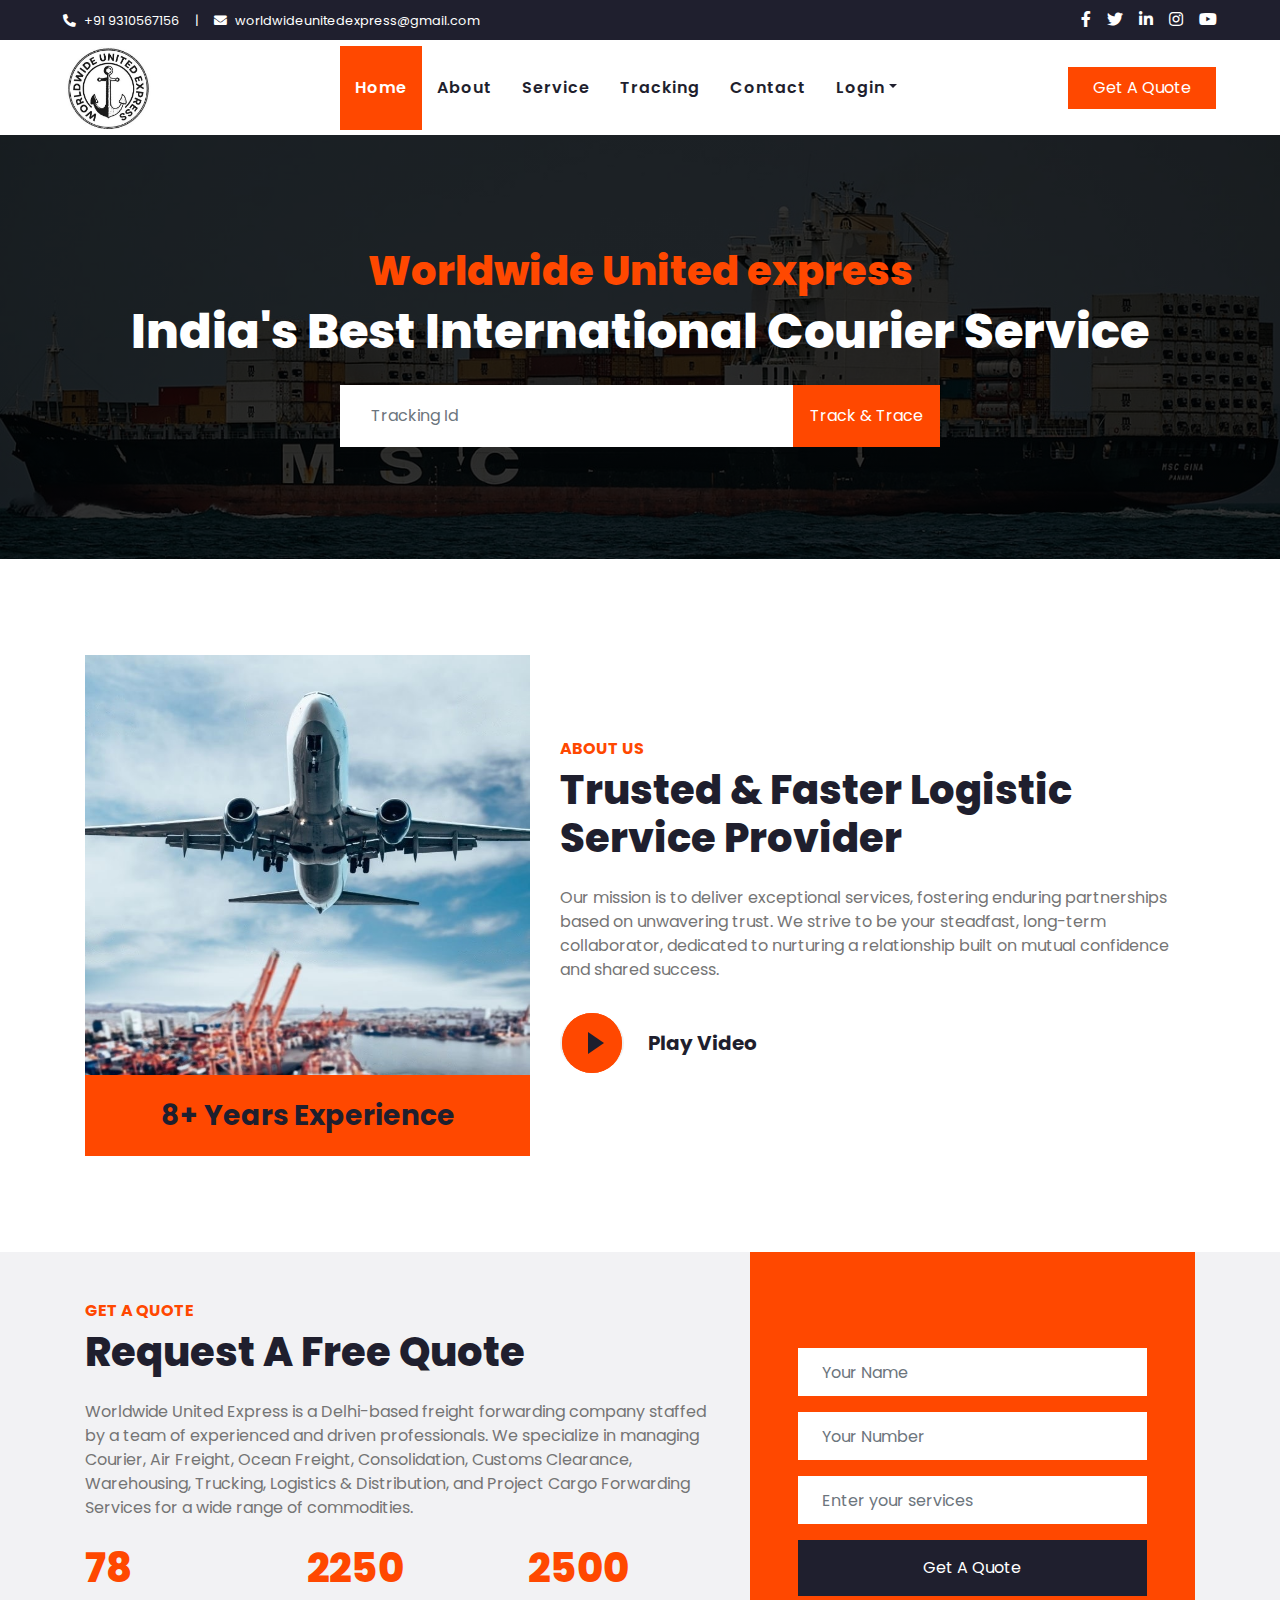
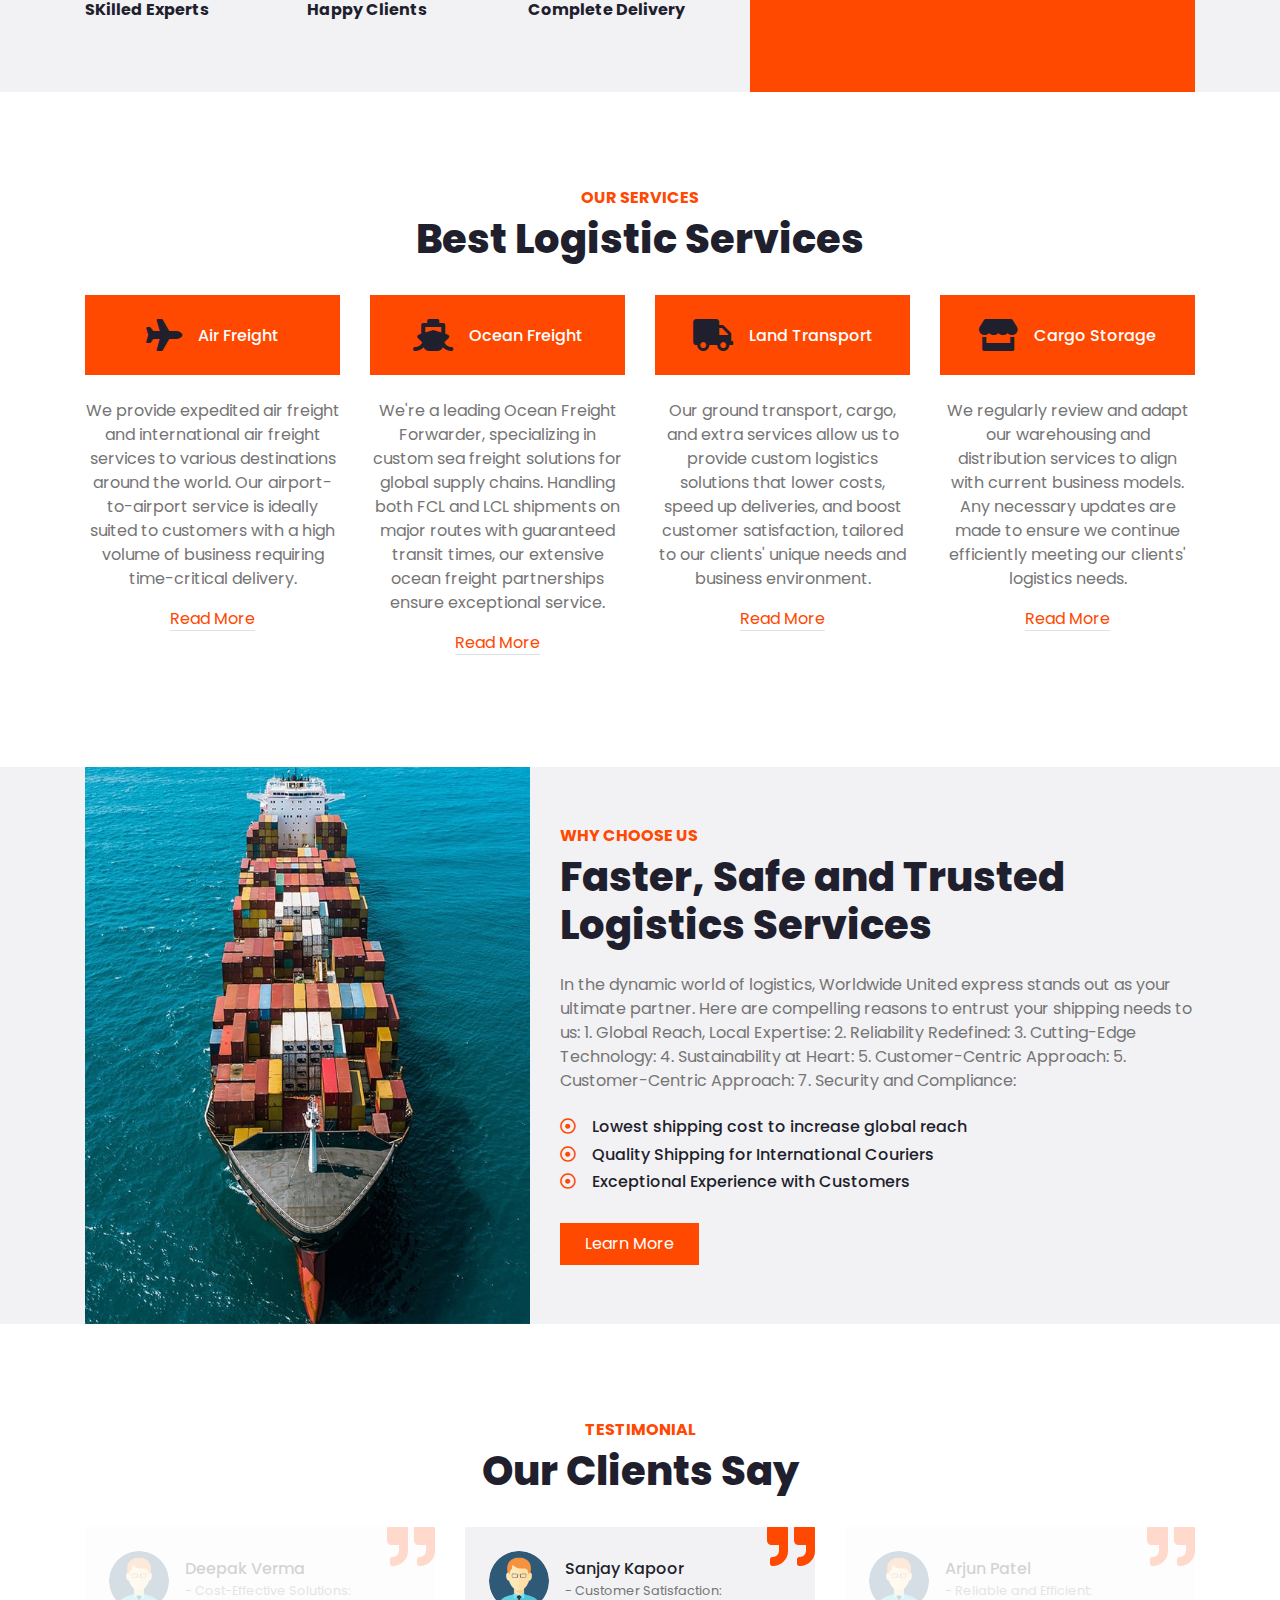
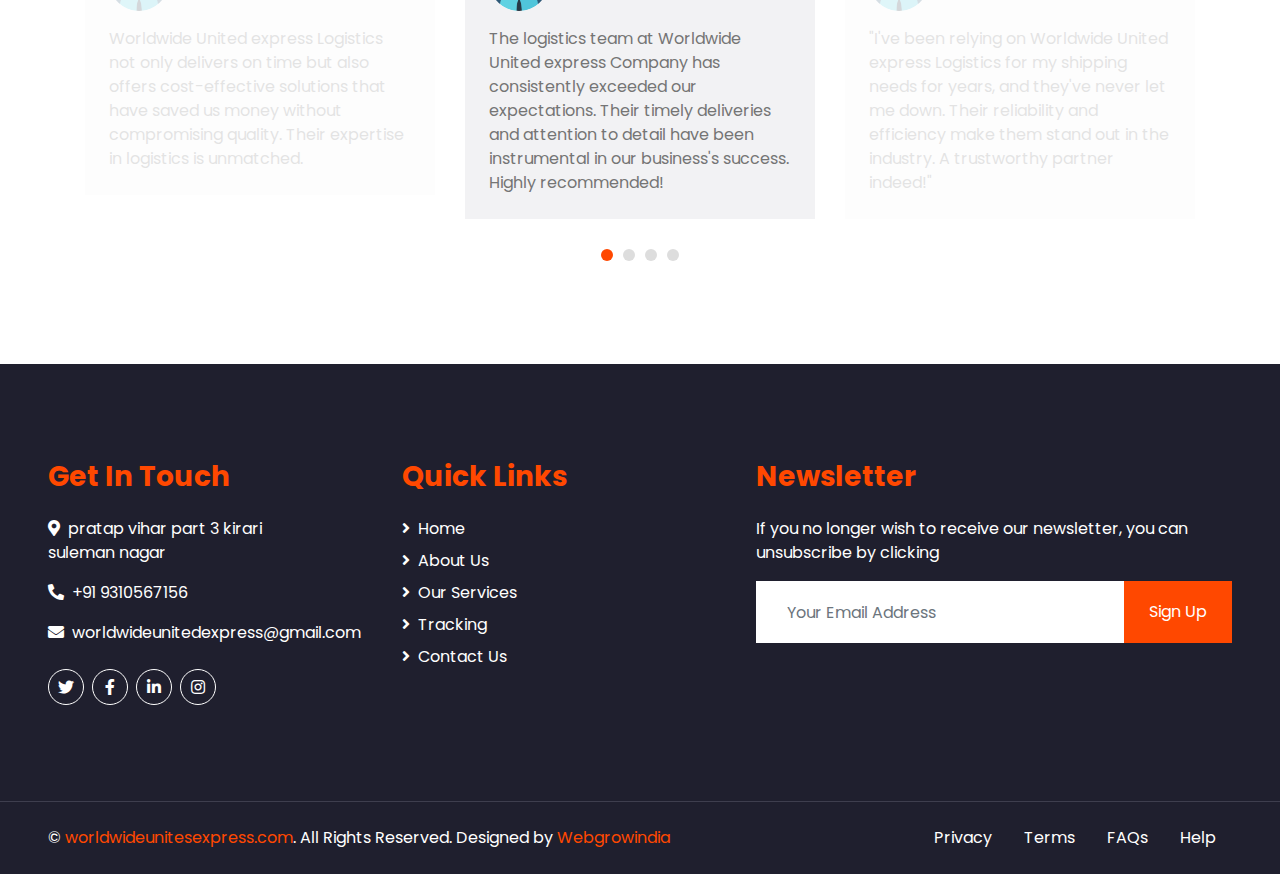
<file: world-wide-express/index.html>
<!DOCTYPE html>
<html lang="en">
  <head>
    <meta charset="utf-8" />
    <title>Worldwide United express</title>
    <meta content="width=device-width, initial-scale=1.0" name="viewport" />
    <meta content="Free HTML Templates" name="keywords" />
    <meta content="Free HTML Templates" name="description" />

    <!-- Favicon -->
    <!-- <link href="img/favicon.ico" rel="icon" /> -->
    <link
      rel="apple-touch-icon"
      sizes="180x180"
      href="/img/android-chrome-192x192.png"
    />
    <link
      rel="icon"
      type="image/png"
      sizes="32x32"
      href="/img/favicon-32x32.png"
    />
    <link
      rel="icon"
      type="image/png"
      sizes="16x16"
      href="/img/favicon-16x16.png"
    />
    <link rel="manifest" href="/img/site.webmanifest" />

    <!-- Google Web Fonts -->
    <link rel="preconnect" href="https://fonts.gstatic.com" />
    <link
      href="https://fonts.googleapis.com/css2?family=Poppins:wght@100;200;300;400;500;600;700;800;900&display=swap"
      rel="stylesheet"
    />

    <!-- Font Awesome -->
    <link
      href="https://cdnjs.cloudflare.com/ajax/libs/font-awesome/5.10.0/css/all.min.css"
      rel="stylesheet"
    />

    <!-- Libraries Stylesheet -->
    <link href="lib/owlcarousel/assets/owl.carousel.min.css" rel="stylesheet" />

    <!-- Customized Bootstrap Stylesheet -->
    <link href="css/style.css" rel="stylesheet" />
  </head>

  <body>
    <!-- Topbar Start -->
    <div class="container-fluid bg-dark">
      <div class="row py-2 px-lg-5">
        <div class="col-lg-6 text-center text-lg-left mb-2 mb-lg-0">
          <div class="d-inline-flex align-items-center text-white">
            <small><i class="fa fa-phone-alt mr-2"></i>+91 9310567156</small>
            <small class="px-3">|</small>
            <small
              ><i class="fa fa-envelope mr-2"></i
              >worldwideunitedexpress@gmail.com</small
            >
          </div>
        </div>
        <div class="col-lg-6 text-center text-lg-right">
          <div class="d-inline-flex align-items-center">
            <a class="text-white px-2" href="">
              <i class="fab fa-facebook-f"></i>
            </a>
            <a class="text-white px-2" href="">
              <i class="fab fa-twitter"></i>
            </a>
            <a class="text-white px-2" href="">
              <i class="fab fa-linkedin-in"></i>
            </a>
            <a class="text-white px-2" href="">
              <i class="fab fa-instagram"></i>
            </a>
            <a class="text-white pl-2" href="">
              <i class="fab fa-youtube"></i>
            </a>
          </div>
        </div>
      </div>
    </div>
    <!-- Topbar End -->

    <!-- Navbar Start -->
    <div class="container-fluid p-0">
      <nav
        class="navbar navbar-expand-lg bg-light navbar-light py-3 py-lg-0 px-lg-5"
      >
        <a href="index.html" class="navbar-brand ml-lg-3">
          <img
            class="m-0 display-5 logomy"
            src="./img/courierlogo.jpeg"
            alt=""
          />
          <!-- <h1 class="m-0 display-5 text-uppercase text-primary"><i class="fa fa-truck mr-2"></i>Faster</h1> -->
        </a>
        <button
          type="button"
          class="navbar-toggler"
          data-toggle="collapse"
          data-target="#navbarCollapse"
        >
          <span class="navbar-toggler-icon"></span>
        </button>
        <div
          class="collapse navbar-collapse justify-content-between px-lg-3"
          id="navbarCollapse"
        >
          <div class="navbar-nav m-auto py-0">
            <a href="index.html" class="nav-item nav-link active">Home</a>
            <a href="about.html" class="nav-item nav-link">About</a>
            <a href="service.html" class="nav-item nav-link">Service</a>
            <a href="Tracking.html" class="nav-item nav-link">Tracking</a>
            <a href="contact.html" class="nav-item nav-link">Contact</a>
            <div class="nav-item dropdown">
              <a
                href="#"
                class="nav-link dropdown-toggle"
                data-toggle="dropdown"
                >Login</a
              >

              <div class="dropdown-menu rounded-0 m-0">
                <a href="#" class="dropdown-item">Customer Login</a>
                <a href="#" class="dropdown-item">Admin Login</a>
              </div>
            </div>
          </div>
          <a href="" class="btn btn-primary py-2 px-4 d-none d-lg-block"
            >Get A Quote</a
          >
        </div>
      </nav>
    </div>
    <!-- Navbar End -->

    <!-- Header Start -->
    <div class="jumbotron jumbotron-fluid mb-5">
      <div class="container text-center py-5">
        <h1 class="text-primary mb-2">Worldwide United express</h1>
        <h1 class="text-white mb-4 heading">
          India's Best International Courier Service
        </h1>
        <div class="mx-auto" style="width: 100%; max-width: 600px">
          <div class="input-group">
            <input
              type="text"
              class="form-control border-light"
              style="padding: 30px"
              placeholder="Tracking Id"
            />
            <div class="input-group-append">
              <button class="btn btn-primary px-3">Track & Trace</button>
            </div>
          </div>
        </div>
      </div>
    </div>
    <!-- Header End -->

    <!-- About Start -->
    <div class="container-fluid py-5">
      <div class="container">
        <div class="row align-items-center">
          <div class="col-lg-5 pb-4 pb-lg-0">
            <img
              class="img-fluid w-100 secondsecond-img"
              src="img/image.jpeg"
              alt=""
            />
            <div class="bg-primary text-dark text-center p-4">
              <h3 class="m-0">8+ Years Experience</h3>
            </div>
          </div>
          <div class="col-lg-7">
            <h6 class="text-primary text-uppercase font-weight-bold">
              About Us
            </h6>
            <h1 class="mb-4">Trusted & Faster Logistic Service Provider</h1>
            <p class="mb-4">
              Our mission is to deliver exceptional services, fostering enduring
              partnerships based on unwavering trust. We strive to be your
              steadfast, long-term collaborator, dedicated to nurturing a
              relationship built on mutual confidence and shared success.
            </p>
            <div class="d-flex align-items-center pt-2">
              <button
                type="button"
                class="btn-play"
                data-toggle="modal"
                data-src="https://assets.mixkit.co/videos/preview/mixkit-wide-container-area-on-a-cargo-ship-shoreline-36363-large.mp4"
                data-target="#videoModal"
              >
                <span></span>
              </button>
              <h5 class="font-weight-bold m-0 ml-4">Play Video</h5>
            </div>
          </div>
        </div>
      </div>
      <!-- Video Modal -->
      <div
        class="modal fade"
        id="videoModal"
        tabindex="-1"
        role="dialog"
        aria-labelledby="exampleModalLabel"
        aria-hidden="true"
      >
        <div class="modal-dialog" role="document">
          <div class="modal-content">
            <div class="modal-body">
              <button
                type="button"
                class="close"
                data-dismiss="modal"
                aria-label="Close"
              >
                <span aria-hidden="true">&times;</span>
              </button>
              <!-- 16:9 aspect ratio -->
              <div class="embed-responsive embed-responsive-16by9">
                <iframe
                  class="embed-responsive-item"
                  src=""
                  id="video"
                  allowscriptaccess="always"
                  allow="autoplay"
                ></iframe>
              </div>
            </div>
          </div>
        </div>
      </div>
    </div>
    <!-- About End -->

    <!--  Quote Request Start -->
    <div class="container-fluid bg-secondary my-5">
      <div class="container">
        <div class="row align-items-center">
          <div class="col-lg-7 py-5 py-lg-0">
            <h6 class="text-primary text-uppercase font-weight-bold">
              Get A Quote
            </h6>
            <h1 class="mb-4">Request A Free Quote</h1>
            <p class="mb-4">
              Worldwide United Express is a Delhi-based freight forwarding
              company staffed by a team of experienced and driven professionals.
              We specialize in managing Courier, Air Freight, Ocean Freight,
              Consolidation, Customs Clearance, Warehousing, Trucking, Logistics
              & Distribution, and Project Cargo Forwarding Services for a wide
              range of commodities.
            </p>
            <div class="row">
              <div class="col-sm-4">
                <h1 class="text-primary mb-2" data-toggle="counter-up">78</h1>
                <h6 class="font-weight-bold mb-4">SKilled Experts</h6>
              </div>
              <div class="col-sm-4">
                <h1 class="text-primary mb-2" data-toggle="counter-up">2250</h1>
                <h6 class="font-weight-bold mb-4">Happy Clients</h6>
              </div>
              <div class="col-sm-4">
                <h1 class="text-primary mb-2" data-toggle="counter-up">2500</h1>
                <h6 class="font-weight-bold mb-4">Complete Delivery</h6>
              </div>
            </div>
          </div>
          <div class="col-lg-5">
            <div class="bg-primary py-5 px-4 px-sm-5">
              <form class="py-5">
                <div class="form-group">
                  <input
                    type="text"
                    class="form-control border-0 p-4"
                    placeholder="Your Name"
                    required="required"
                  />
                </div>
                <div class="form-group">
                  <input
                    type="number"
                    class="form-control border-0 p-4"
                    placeholder="Your Number"
                    required="required"
                  />
                </div>
                <div class="form-group">
                  <input
                    type="text"
                    class="form-control border-0 p-4"
                    placeholder="Enter your services"
                    required="required"
                  />
                </div>
                <!-- <div class="form-group">
                                <select class="custom-select border-0 px-4" style="height: 47px;">
                                    <!-- <option selected>Select A Service</option> -->
                <!-- <option value="1">Service 1</option>
                                    <option value="2">Service 1</option>
                                    <option value="3">Service 1</option> -->
                <!-- </select> -->
                <!-- </div> -->
                <div>
                  <button
                    class="btn btn-dark btn-block border-0 py-3"
                    type="submit"
                  >
                    Get A Quote
                  </button>
                </div>
              </form>
            </div>
          </div>
        </div>
      </div>
    </div>
    <!-- Quote Request Start -->

    <!-- Services Start -->
    <div class="container-fluid pt-5">
      <div class="container">
        <div class="text-center pb-2">
          <h6 class="text-primary text-uppercase font-weight-bold">
            Our Services
          </h6>
          <h1 class="mb-4">Best Logistic Services</h1>
        </div>
        <div class="row pb-3">
          <div class="col-lg-3 col-md-6 text-center mb-5">
            <div
              class="d-flex align-items-center justify-content-center bg-primary mb-4 p-4"
            >
              <i class="fa fa-2x fa-plane text-dark pr-3"></i>
              <h6 class="text-white font-weight-medium m-0">Air Freight</h6>
            </div>
            <p>
              We provide expedited air freight and international air freight
              services to various destinations around the world. Our
              airport-to-airport service is ideally suited to customers with a
              high volume of business requiring time-critical delivery.
            </p>
            <a class="border-bottom text-decoration-none" href="">Read More</a>
          </div>
          <div class="col-lg-3 col-md-6 text-center mb-5">
            <div
              class="d-flex align-items-center justify-content-center bg-primary mb-4 p-4"
            >
              <i class="fa fa-2x fa-ship text-dark pr-3"></i>
              <h6 class="text-white font-weight-medium m-0">Ocean Freight</h6>
            </div>
            <p>
              We're a leading Ocean Freight Forwarder, specializing in custom
              sea freight solutions for global supply chains. Handling both FCL
              and LCL shipments on major routes with guaranteed transit times,
              our extensive ocean freight partnerships ensure exceptional
              service.
            </p>
            <a class="border-bottom text-decoration-none" href="">Read More</a>
          </div>
          <div class="col-lg-3 col-md-6 text-center mb-5">
            <div
              class="d-flex align-items-center justify-content-center bg-primary mb-4 p-4"
            >
              <i class="fa fa-2x fa-truck text-dark pr-3"></i>
              <h6 class="text-white font-weight-medium m-0">Land Transport</h6>
            </div>
            <p>
              Our ground transport, cargo, and extra services allow us to
              provide custom logistics solutions that lower costs, speed up
              deliveries, and boost customer satisfaction, tailored to our
              clients' unique needs and business environment.
            </p>
            <a class="border-bottom text-decoration-none" href="">Read More</a>
          </div>
          <div class="col-lg-3 col-md-6 text-center mb-5">
            <div
              class="d-flex align-items-center justify-content-center bg-primary mb-4 p-4"
            >
              <i class="fa fa-2x fa-store text-dark pr-3"></i>
              <h6 class="text-white font-weight-medium m-0">Cargo Storage</h6>
            </div>
            <p>
              We regularly review and adapt our warehousing and distribution
              services to align with current business models. Any necessary
              updates are made to ensure we continue efficiently meeting our
              clients' logistics needs.
            </p>
            <a class="border-bottom text-decoration-none" href="">Read More</a>
          </div>
        </div>
      </div>
    </div>
    <!-- Services End -->

    <!-- Features Start -->
    <div class="container-fluid bg-secondary my-5">
      <div class="container">
        <div class="row align-items-center">
          <div class="col-lg-5">
            <img class="img-fluid w-100" src="img/feature.jpg" alt="" />
          </div>
          <div class="col-lg-7 py-5 py-lg-0">
            <h6 class="text-primary text-uppercase font-weight-bold">
              Why Choose Us
            </h6>
            <h1 class="mb-4">Faster, Safe and Trusted Logistics Services</h1>
            <p class="mb-4">
              In the dynamic world of logistics, Worldwide United express stands
              out as your ultimate partner. Here are compelling reasons to
              entrust your shipping needs to us: 1. Global Reach, Local
              Expertise: 2. Reliability Redefined: 3. Cutting-Edge Technology:
              4. Sustainability at Heart: 5. Customer-Centric Approach: 5.
              Customer-Centric Approach: 7. Security and Compliance:
            </p>
            <ul class="list-inline">
              <li>
                <h6>
                  <i class="far fa-dot-circle text-primary mr-3"></i>Lowest
                  shipping cost to increase global reach
                </h6>
              </li>
              <li>
                <h6>
                  <i class="far fa-dot-circle text-primary mr-3"></i>Quality
                  Shipping for International Couriers
                </h6>
              </li>
              <li>
                <h6>
                  <i class="far fa-dot-circle text-primary mr-3"></i>Exceptional
                  Experience with Customers
                </h6>
              </li>
            </ul>
            <a href="" class="btn btn-primary mt-3 py-2 px-4">Learn More</a>
          </div>
        </div>
      </div>
    </div>
    <!-- Features End -->

    <!-- Pricing Plan Start -->
    <!-- <div class="container-fluid pt-5">
        <div class="container">
            <div class="text-center pb-2">
                <h6 class="text-primary text-uppercase font-weight-bold">Pricing Plan</h6>
                <h1 class="mb-4">Affordable Pricing Packages</h1>
            </div>
            <div class="row">
                <div class="col-md-4 mb-5">
                    <div class="bg-secondary">
                        <div class="text-center p-4">
                            <h1 class="display-4 mb-0">
                                <small class="align-top text-muted font-weight-medium" style="font-size: 22px; line-height: 45px;">$</small>49<small class="align-bottom text-muted font-weight-medium" style="font-size: 16px; line-height: 40px;">/Mo</small>
                            </h1>
                        </div>
                        <div class="bg-primary text-center p-4">
                            <h3 class="m-0">Basic</h3>
                        </div>
                        <div class="d-flex flex-column align-items-center py-4">
                            <p>HTML5 & CSS3</p>
                            <p>Bootstrap 4</p>
                            <p>Responsive Layout</p>
                            <p>Compatible With All Browsers</p>
                            <a href="" class="btn btn-primary py-2 px-4 my-2">Order Now</a>
                        </div>
                    </div>
                </div>
                <div class="col-md-4 mb-5">
                    <div class="bg-secondary">
                        <div class="text-center p-4">
                            <h1 class="display-4 mb-0">
                                <small class="align-top text-muted font-weight-medium" style="font-size: 22px; line-height: 45px;">$</small>99<small class="align-bottom text-muted font-weight-medium" style="font-size: 16px; line-height: 40px;">/Mo</small>
                            </h1>
                        </div>
                        <div class="bg-primary text-center p-4">
                            <h3 class="m-0">Premium</h3>
                        </div>
                        <div class="d-flex flex-column align-items-center py-4">
                            <p>HTML5 & CSS3</p>
                            <p>Bootstrap 4</p>
                            <p>Responsive Layout</p>
                            <p>Compatible With All Browsers</p>
                            <a href="" class="btn btn-primary py-2 px-4 my-2">Order Now</a>
                        </div>
                    </div>
                </div>
                <div class="col-md-4 mb-5">
                    <div class="bg-secondary">
                        <div class="text-center p-4">
                            <h1 class="display-4 mb-0">
                                <small class="align-top text-muted font-weight-medium" style="font-size: 22px; line-height: 45px;">$</small>149<small class="align-bottom text-muted font-weight-medium" style="font-size: 16px; line-height: 40px;">/Mo</small>
                            </h1>
                        </div>
                        <div class="bg-primary text-center p-4">
                            <h3 class="m-0">Business</h3>
                        </div>
                        <div class="d-flex flex-column align-items-center py-4">
                            <p>HTML5 & CSS3</p>
                            <p>Bootstrap 4</p>
                            <p>Responsive Layout</p>
                            <p>Compatible With All Browsers</p>
                            <a href="" class="btn btn-primary py-2 px-4 my-2">Order Now</a>
                        </div>
                    </div>
                </div>
            </div>
        </div>
    </div> -->
    <!-- Pricing Plan End -->

    <!-- Team Start -->
    <!-- <div class="container-fluid pt-5">
        <div class="container">
            <div class="text-center pb-2">
                <h6 class="text-primary text-uppercase font-weight-bold">Delivery Team</h6>
                <h1 class="mb-4">Meet Our Delivery Team</h1>
            </div>
            <div class="row">
                <div class="col-lg-3 col-md-6">
                    <div class="team card position-relative overflow-hidden border-0 mb-5">
                        <img class="card-img-top" src="img/team-1.jpg" alt="">
                        <div class="card-body text-center p-0">
                            <div class="team-text d-flex flex-column justify-content-center bg-secondary">
                                <h5 class="font-weight-bold">Full Name</h5>
                                <span>Designation</span>
                            </div>
                            <div class="team-social d-flex align-items-center justify-content-center bg-primary">
                                <a class="btn btn-outline-dark btn-social mr-2" href="#"><i class="fab fa-twitter"></i></a>
                                <a class="btn btn-outline-dark btn-social mr-2" href="#"><i class="fab fa-facebook-f"></i></a>
                                <a class="btn btn-outline-dark btn-social mr-2" href="#"><i class="fab fa-linkedin-in"></i></a>
                                <a class="btn btn-outline-dark btn-social" href="#"><i class="fab fa-instagram"></i></a>
                            </div>
                        </div>
                    </div>
                </div>
                <div class="col-lg-3 col-md-6">
                    <div class="team card position-relative overflow-hidden border-0 mb-5">
                        <img class="card-img-top" src="img/team-2.jpg" alt="">
                        <div class="card-body text-center p-0">
                            <div class="team-text d-flex flex-column justify-content-center bg-secondary">
                                <h5 class="font-weight-bold">Full Name</h5>
                                <span>Designation</span>
                            </div>
                            <div class="team-social d-flex align-items-center justify-content-center bg-primary">
                                <a class="btn btn-outline-dark btn-social mr-2" href="#"><i class="fab fa-twitter"></i></a>
                                <a class="btn btn-outline-dark btn-social mr-2" href="#"><i class="fab fa-facebook-f"></i></a>
                                <a class="btn btn-outline-dark btn-social mr-2" href="#"><i class="fab fa-linkedin-in"></i></a>
                                <a class="btn btn-outline-dark btn-social" href="#"><i class="fab fa-instagram"></i></a>
                            </div>
                        </div>
                    </div>
                </div>
                <div class="col-lg-3 col-md-6">
                    <div class="team card position-relative overflow-hidden border-0 mb-5">
                        <img class="card-img-top" src="img/team-3.jpg" alt="">
                        <div class="card-body text-center p-0">
                            <div class="team-text d-flex flex-column justify-content-center bg-secondary">
                                <h5 class="font-weight-bold">Full Name</h5>
                                <span>Designation</span>
                            </div>
                            <div class="team-social d-flex align-items-center justify-content-center bg-primary">
                                <a class="btn btn-outline-dark btn-social mr-2" href="#"><i class="fab fa-twitter"></i></a>
                                <a class="btn btn-outline-dark btn-social mr-2" href="#"><i class="fab fa-facebook-f"></i></a>
                                <a class="btn btn-outline-dark btn-social mr-2" href="#"><i class="fab fa-linkedin-in"></i></a>
                                <a class="btn btn-outline-dark btn-social" href="#"><i class="fab fa-instagram"></i></a>
                            </div>
                        </div>
                    </div>
                </div>
                <div class="col-lg-3 col-md-6">
                    <div class="team card position-relative overflow-hidden border-0 mb-5">
                        <img class="card-img-top" src="img/team-4.jpg" alt="">
                        <div class="card-body text-center p-0">
                            <div class="team-text d-flex flex-column justify-content-center bg-secondary">
                                <h5 class="font-weight-bold">Full Name</h5>
                                <span>Designation</span>
                            </div>
                            <div class="team-social d-flex align-items-center justify-content-center bg-primary">
                                <a class="btn btn-outline-dark btn-social mr-2" href="#"><i class="fab fa-twitter"></i></a>
                                <a class="btn btn-outline-dark btn-social mr-2" href="#"><i class="fab fa-facebook-f"></i></a>
                                <a class="btn btn-outline-dark btn-social mr-2" href="#"><i class="fab fa-linkedin-in"></i></a>
                                <a class="btn btn-outline-dark btn-social" href="#"><i class="fab fa-instagram"></i></a>
                            </div>
                        </div>
                    </div>
                </div>
            </div>
        </div>
    </div> -->
    <!-- Team End -->

    <!-- Testimonial Start -->
    <div class="container-fluid py-5">
      <div class="container">
        <div class="text-center pb-2">
          <h6 class="text-primary text-uppercase font-weight-bold">
            Testimonial
          </h6>
          <h1 class="mb-4">Our Clients Say</h1>
        </div>
        <div class="owl-carousel testimonial-carousel">
          <div class="position-relative bg-secondary p-4">
            <i
              class="fa fa-3x fa-quote-right text-primary position-absolute"
              style="top: -6px; right: 0"
            ></i>
            <div class="d-flex align-items-center mb-3">
              <img
                class="img-fluid rounded-circle"
                src="img/test.png"
                style="width: 60px; height: 60px"
                alt=""
              />
              <div class="ml-3">
                <h6 class="font-weight-semi-bold m-0">Sanjay Kapoor</h6>
                <small>- Customer Satisfaction:</small>
              </div>
            </div>
            <p class="m-0">
              The logistics team at Worldwide United express Company has
              consistently exceeded our expectations. Their timely deliveries
              and attention to detail have been instrumental in our business's
              success. Highly recommended!
            </p>
          </div>
          <div class="position-relative bg-secondary p-4">
            <i
              class="fa fa-3x fa-quote-right text-primary position-absolute"
              style="top: -6px; right: 0"
            ></i>
            <div class="d-flex align-items-center mb-3">
              <img
                class="img-fluid rounded-circle"
                src="img/test.png"
                style="width: 60px; height: 60px"
                alt=""
              />
              <div class="ml-3">
                <h6 class="font-weight-semi-bold m-0">Arjun Patel</h6>
                <small>- Reliable and Efficient: </small>
              </div>
            </div>
            <p class="m-0">
              "I've been relying on Worldwide United express Logistics for my
              shipping needs for years, and they've never let me down. Their
              reliability and efficiency make them stand out in the industry. A
              trustworthy partner indeed!"
            </p>
          </div>
          <div class="position-relative bg-secondary p-4">
            <i
              class="fa fa-3x fa-quote-right text-primary position-absolute"
              style="top: -6px; right: 0"
            ></i>
            <div class="d-flex align-items-center mb-3">
              <img
                class="img-fluid rounded-circle"
                src="img/test.png"
                style="width: 60px; height: 60px"
                alt=""
              />
              <div class="ml-3">
                <h6 class="font-weight-semi-bold m-0">Aishwarya Singh</h6>
                <small>- Exceptional Service: </small>
              </div>
            </div>
            <p class="m-0">
              Kudos to the team at Worldwide United express Logistics! Their
              dedication to providing exceptional service is commendable. From
              order to delivery, they make the entire process seamless. I
              wouldn't choose anyone else.
            </p>
          </div>
          <div class="position-relative bg-secondary p-4">
            <i
              class="fa fa-3x fa-quote-right text-primary position-absolute"
              style="top: -6px; right: 0"
            ></i>
            <div class="d-flex align-items-center mb-3">
              <img
                class="img-fluid rounded-circle"
                src="img/test.png"
                style="width: 60px; height: 60px"
                alt=""
              />
              <div class="ml-3">
                <h6 class="font-weight-semi-bold m-0">Deepak Verma</h6>
                <small>- Cost-Effective Solutions:</small>
              </div>
            </div>
            <p class="m-0">
              Worldwide United express Logistics not only delivers on time but
              also offers cost-effective solutions that have saved us money
              without compromising quality. Their expertise in logistics is
              unmatched.
            </p>
          </div>
        </div>
      </div>
    </div>
    <!-- Testimonial End -->

    <!-- Blog Start -->
    <!-- <div class="container-fluid pt-5">
        <div class="container">
            <div class="text-center pb-2">
                <h6 class="text-primary text-uppercase font-weight-bold">Our Blog</h6>
                <h1 class="mb-4">Latest From Blog</h1>
            </div>
            <div class="row">
                <div class="col-md-6 mb-5">
                    <div class="position-relative">
                        <img class="img-fluid w-100" src="img/blog-1.jpg" alt="">
                        <div class="position-absolute bg-primary d-flex flex-column align-items-center justify-content-center rounded-circle"
                            style="width: 60px; height: 60px; bottom: -30px; right: 30px;">
                            <h4 class="font-weight-bold mb-n1">01</h4>
                            <small class="text-white text-uppercase">Jan</small>
                        </div>
                    </div>
                    <div class="bg-secondary" style="padding: 30px;">
                        <div class="d-flex mb-3">
                            <div class="d-flex align-items-center">
                                <img class="rounded-circle" style="width: 40px; height: 40px;" src="img/user.jpg" alt="">
                                <a class="text-muted ml-2" href="">John Doe</a>
                            </div>
                            <div class="d-flex align-items-center ml-4">
                                <i class="far fa-bookmark text-primary"></i>
                                <a class="text-muted ml-2" href="">Web Design</a>
                            </div>
                        </div>
                        <h4 class="font-weight-bold mb-3">Kasd tempor diam sea justo dolor</h4>
                        <p>Dolor sea ipsum ipsum et. Erat duo lorem magna vero dolor dolores. Rebum eirmod no dolor diam dolor amet ipsum. Lorem lorem sea sed diam est lorem magna</p>
                        <a class="border-bottom border-primary text-uppercase text-decoration-none" href="">Read More <i class="fa fa-angle-right"></i></a>
                    </div>
                </div>
                <div class="col-md-6 mb-5">
                    <div class="position-relative">
                        <img class="img-fluid w-100" src="img/blog-2.jpg" alt="">
                        <div class="position-absolute bg-primary d-flex flex-column align-items-center justify-content-center rounded-circle"
                            style="width: 60px; height: 60px; bottom: -30px; right: 30px;">
                            <h4 class="font-weight-bold mb-n1">01</h4>
                            <small class="text-white text-uppercase">Jan</small>
                        </div>
                    </div>
                    <div class="bg-secondary" style="padding: 30px;">
                        <div class="d-flex mb-3">
                            <div class="d-flex align-items-center">
                                <img class="rounded-circle" style="width: 40px; height: 40px;" src="img/user.jpg" alt="">
                                <a class="text-muted ml-2" href="">John Doe</a>
                            </div>
                            <div class="d-flex align-items-center ml-4">
                                <i class="far fa-bookmark text-primary"></i>
                                <a class="text-muted ml-2" href="">Web Design</a>
                            </div>
                        </div>
                        <h4 class="font-weight-bold mb-3">Kasd tempor diam sea justo dolor</h4>
                        <p>Dolor sea ipsum ipsum et. Erat duo lorem magna vero dolor dolores. Rebum eirmod no dolor diam dolor amet ipsum. Lorem lorem sea sed diam est lorem magna</p>
                        <a class="border-bottom border-primary text-uppercase text-decoration-none" href="">Read More <i class="fa fa-angle-right"></i></a>
                    </div>
                </div>
            </div>
        </div>
    </div> -->
    <!-- Blog End -->

    <!-- Footer Start -->
    <div class="container-fluid bg-dark text-white mt-5 py-5 px-sm-3 px-md-5">
      <div class="row pt-5">
        <div class="col-lg-7 col-md-6">
          <div class="row">
            <div class="col-md-6 mb-5">
              <h3 class="text-primary mb-4">Get In Touch</h3>
              <p>
                <i class="fa fa-map-marker-alt mr-2"></i>pratap vihar part 3
                kirari<br />
                suleman nagar
              </p>
              <p><i class="fa fa-phone-alt mr-2"></i>+91 9310567156</p>
              <p>
                <i class="fa fa-envelope mr-2"></i
                >worldwideunitedexpress@gmail.com
              </p>
              <div class="d-flex justify-content-start mt-4">
                <a class="btn btn-outline-light btn-social mr-2" href="#"
                  ><i class="fab fa-twitter"></i
                ></a>
                <a class="btn btn-outline-light btn-social mr-2" href="#"
                  ><i class="fab fa-facebook-f"></i
                ></a>
                <a class="btn btn-outline-light btn-social mr-2" href="#"
                  ><i class="fab fa-linkedin-in"></i
                ></a>
                <a class="btn btn-outline-light btn-social" href="#"
                  ><i class="fab fa-instagram"></i
                ></a>
              </div>
            </div>
            <div class="col-md-6 mb-5">
              <h3 class="text-primary mb-4">Quick Links</h3>
              <div class="d-flex flex-column justify-content-start">
                <a class="text-white mb-2" href="#"
                  ><i class="fa fa-angle-right mr-2"></i>Home</a
                >
                <a class="text-white mb-2" href="#"
                  ><i class="fa fa-angle-right mr-2"></i>About Us</a
                >
                <a class="text-white mb-2" href="#"
                  ><i class="fa fa-angle-right mr-2"></i>Our Services</a
                >
                <a class="text-white mb-2" href="#"
                  ><i class="fa fa-angle-right mr-2"></i>Tracking</a
                >
                <a class="text-white" href="#"
                  ><i class="fa fa-angle-right mr-2"></i>Contact Us</a
                >
              </div>
            </div>
          </div>
        </div>
        <div class="col-lg-5 col-md-6 mb-5">
          <h3 class="text-primary mb-4">Newsletter</h3>
          <p>
            If you no longer wish to receive our newsletter, you can unsubscribe
            by clicking
          </p>
          <div class="w-100">
            <div class="input-group">
              <input
                type="text"
                class="form-control border-light"
                style="padding: 30px"
                placeholder="Your Email Address"
              />
              <div class="input-group-append">
                <button class="btn btn-primary px-4">Sign Up</button>
              </div>
            </div>
          </div>
        </div>
      </div>
    </div>
    <div
      class="container-fluid bg-dark text-white border-top py-4 px-sm-3 px-md-5"
      style="border-color: #3e3e4e !important"
    >
      <div class="row">
        <div class="col-lg-7 text-center text-md-left mb-3 mb-md-0">
          <p class="m-0 text-white">
            &copy; <a href="./index.html">worldwideunitesexpress.com</a>. All
            Rights Reserved. Designed by
            <a href="https://webgrowindia.in/">Webgrowindia</a>
          </p>
        </div>
        <div class="col-lg-5 text-center text-md-right">
          <ul class="nav d-inline-flex">
            <li class="nav-item">
              <a class="nav-link text-white py-0" href="#">Privacy</a>
            </li>
            <li class="nav-item">
              <a class="nav-link text-white py-0" href="#">Terms</a>
            </li>
            <li class="nav-item">
              <a class="nav-link text-white py-0" href="#">FAQs</a>
            </li>
            <li class="nav-item">
              <a class="nav-link text-white py-0" href="#">Help</a>
            </li>
          </ul>
        </div>
      </div>
    </div>
    <!-- Footer End -->

    <!-- Back to Top -->
    <a href="#" class="btn btn-lg btn-primary back-to-top"
      ><i class="fa fa-angle-double-up"></i
    ></a>

    <!-- JavaScript Libraries -->
    <script src="https://code.jquery.com/jquery-3.4.1.min.js"></script>
    <script src="https://stackpath.bootstrapcdn.com/bootstrap/4.4.1/js/bootstrap.bundle.min.js"></script>
    <script src="lib/easing/easing.min.js"></script>
    <script src="lib/waypoints/waypoints.min.js"></script>
    <script src="lib/counterup/counterup.min.js"></script>
    <script src="lib/owlcarousel/owl.carousel.min.js"></script>

    <!-- Contact Javascript File -->
    <script src="mail/jqBootstrapValidation.min.js"></script>
    <script src="mail/contact.js"></script>

    <!-- Template Javascript -->
    <script src="js/main.js"></script>
  </body>
</html>
</file>
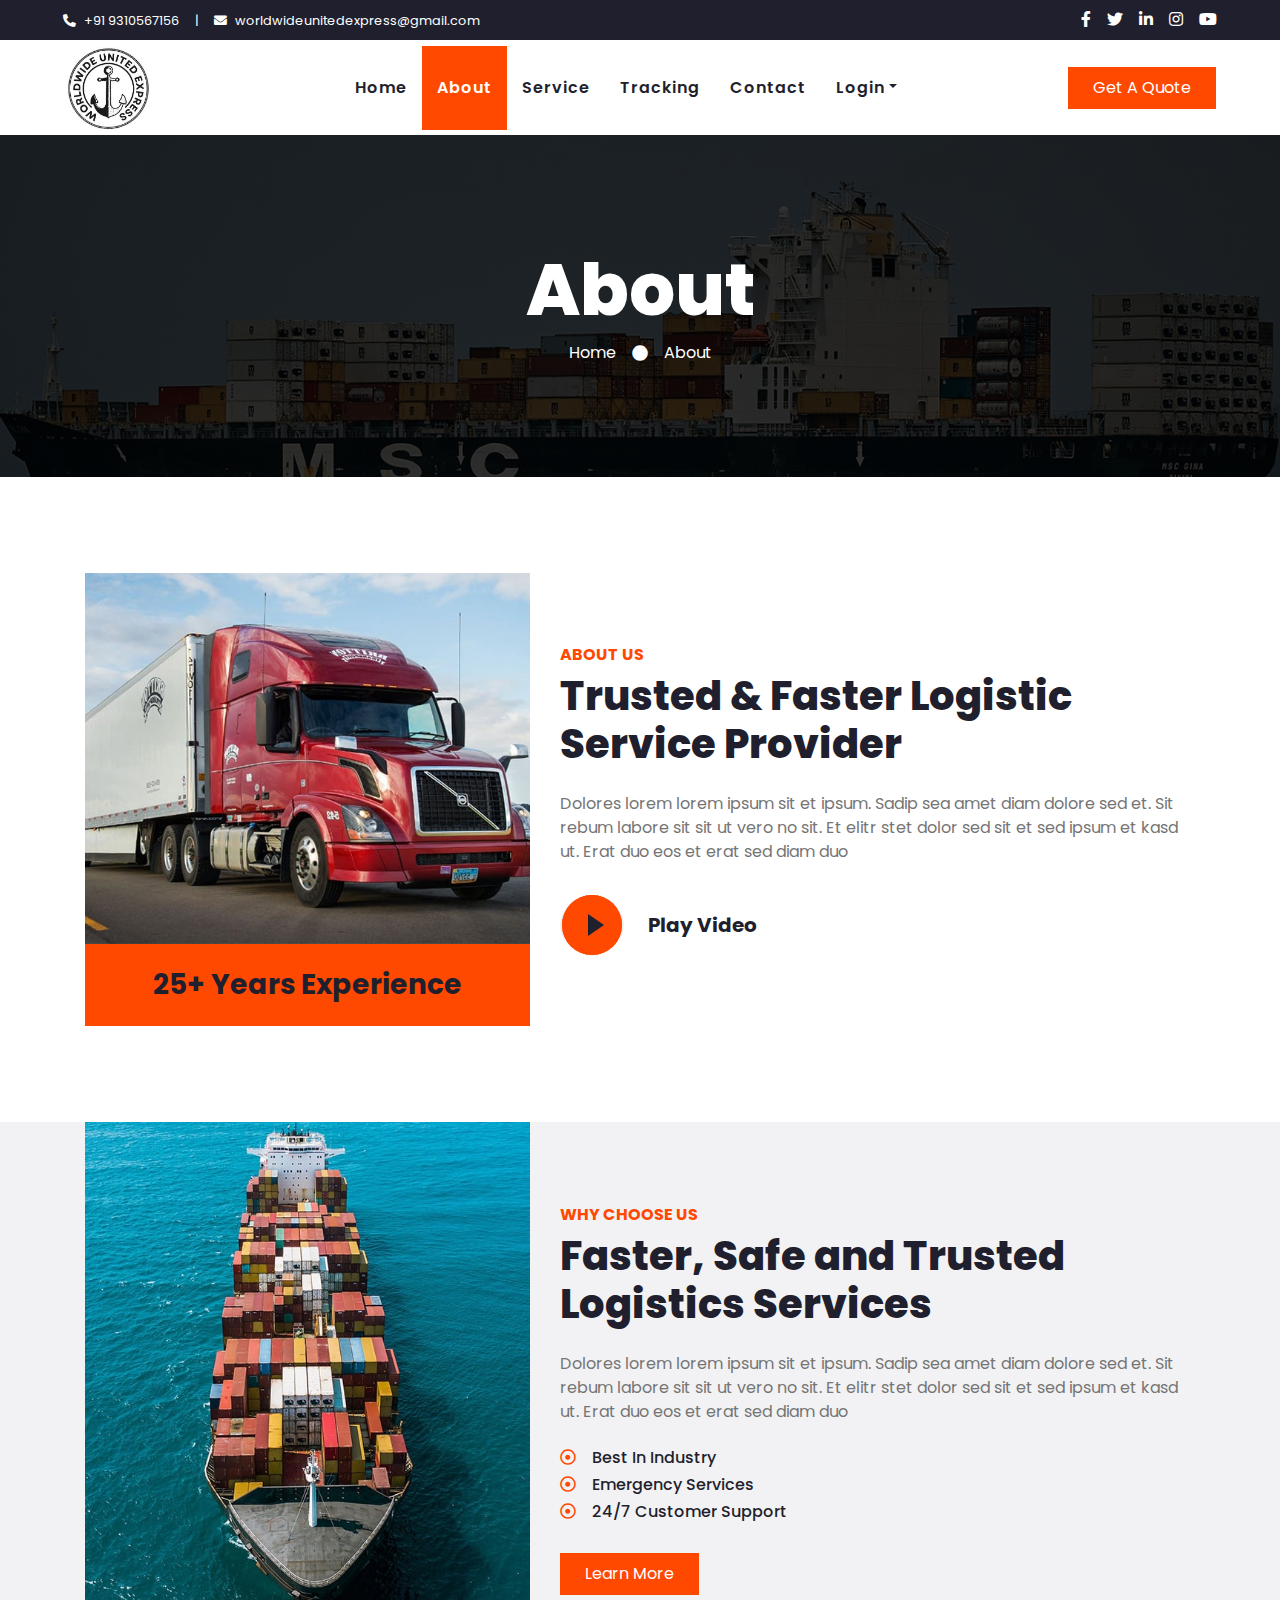
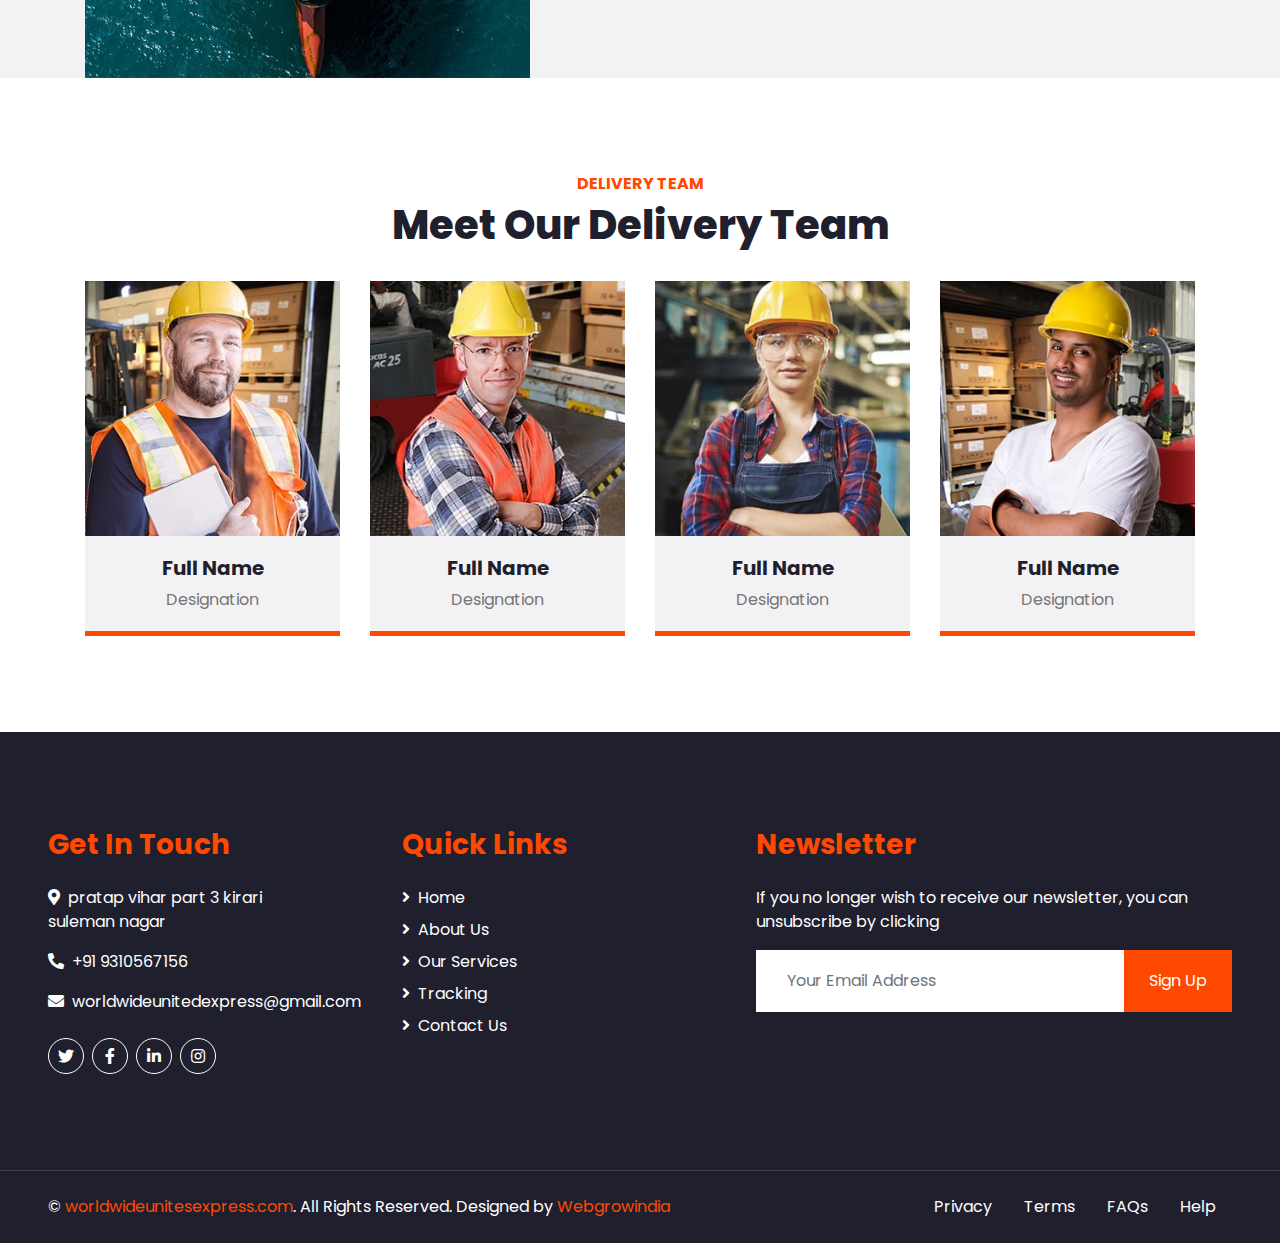
<file: world-wide-express/about.html>
<!DOCTYPE html>
<html lang="en">
  <head>
    <meta charset="utf-8" />
    <title>Worldwide United express</title>
    <meta content="width=device-width, initial-scale=1.0" name="viewport" />
    <meta content="Free HTML Templates" name="keywords" />
    <meta content="Free HTML Templates" name="description" />

    <!-- Favicon -->
    <!-- <link href="img/favicon.ico" rel="icon"> -->
    <link
      rel="apple-touch-icon"
      sizes="180x180"
      href="/img/android-chrome-192x192.png"
    />
    <link
      rel="icon"
      type="image/png"
      sizes="32x32"
      href="/img/favicon-32x32.png"
    />
    <link
      rel="icon"
      type="image/png"
      sizes="16x16"
      href="/img/favicon-16x16.png"
    />
    <link rel="manifest" href="/img/site.webmanifest" />

    <!-- Google Web Fonts -->
    <link rel="preconnect" href="https://fonts.gstatic.com" />
    <link
      href="https://fonts.googleapis.com/css2?family=Poppins:wght@100;200;300;400;500;600;700;800;900&display=swap"
      rel="stylesheet"
    />

    <!-- Font Awesome -->
    <link
      href="https://cdnjs.cloudflare.com/ajax/libs/font-awesome/5.10.0/css/all.min.css"
      rel="stylesheet"
    />

    <!-- Libraries Stylesheet -->
    <link href="lib/owlcarousel/assets/owl.carousel.min.css" rel="stylesheet" />

    <!-- Customized Bootstrap Stylesheet -->
    <link href="css/style.css" rel="stylesheet" />
  </head>

  <body>
    <!-- Topbar Start -->
    <div class="container-fluid bg-dark">
      <div class="row py-2 px-lg-5">
        <div class="col-lg-6 text-center text-lg-left mb-2 mb-lg-0">
          <div class="d-inline-flex align-items-center text-white">
            <small><i class="fa fa-phone-alt mr-2"></i>+91 9310567156</small>
            <small class="px-3">|</small>
            <small
              ><i class="fa fa-envelope mr-2"></i
              >worldwideunitedexpress@gmail.com</small
            >
          </div>
        </div>
        <div class="col-lg-6 text-center text-lg-right">
          <div class="d-inline-flex align-items-center">
            <a class="text-white px-2" href="">
              <i class="fab fa-facebook-f"></i>
            </a>
            <a class="text-white px-2" href="">
              <i class="fab fa-twitter"></i>
            </a>
            <a class="text-white px-2" href="">
              <i class="fab fa-linkedin-in"></i>
            </a>
            <a class="text-white px-2" href="">
              <i class="fab fa-instagram"></i>
            </a>
            <a class="text-white pl-2" href="">
              <i class="fab fa-youtube"></i>
            </a>
          </div>
        </div>
      </div>
    </div>
    <!-- Topbar End -->

    <!-- Navbar Start -->
    <div class="container-fluid p-0">
      <nav
        class="navbar navbar-expand-lg bg-light navbar-light py-3 py-lg-0 px-lg-5"
      >
        <a href="index.html" class="navbar-brand ml-lg-3">
          <img
            class="m-0 display-5 logomy"
            src="./img/courierlogo.jpeg"
            alt=""
          />
          <!-- <h1 class="m-0 display-5 text-uppercase text-primary"><i class="fa fa-truck mr-2"></i>Faster</h1> -->
        </a>
        <button
          type="button"
          class="navbar-toggler"
          data-toggle="collapse"
          data-target="#navbarCollapse"
        >
          <span class="navbar-toggler-icon"></span>
        </button>
        <div
          class="collapse navbar-collapse justify-content-between px-lg-3"
          id="navbarCollapse"
        >
          <div class="navbar-nav m-auto py-0">
            <a href="index.html" class="nav-item nav-link">Home</a>
            <a href="about.html" class="nav-item nav-link active">About</a>
            <a href="service.html" class="nav-item nav-link">Service</a>
            <a href="Tracking.html" class="nav-item nav-link">Tracking</a>
            <a href="contact.html" class="nav-item nav-link">Contact</a>
            <div class="nav-item dropdown">
              <a
                href="#"
                class="nav-link dropdown-toggle"
                data-toggle="dropdown"
                >Login</a
              >

              <div class="dropdown-menu rounded-0 m-0">
                <a href="#" class="dropdown-item">Customer Login</a>
                <a href="#" class="dropdown-item">Admin Login</a>
              </div>
            </div>
          </div>
          <a href="" class="btn btn-primary py-2 px-4 d-none d-lg-block"
            >Get A Quote</a
          >
        </div>
      </nav>
    </div>
    <!-- Navbar End -->

    <!-- Header Start -->
    <div class="jumbotron jumbotron-fluid mb-5">
      <div class="container text-center py-5">
        <h1 class="text-white display-3">About</h1>
        <div class="d-inline-flex align-items-center text-white">
          <p class="m-0"><a class="text-white" href="">Home</a></p>
          <i class="fa fa-circle px-3"></i>
          <p class="m-0">About</p>
        </div>
      </div>
    </div>
    <!-- Header End -->

    <!-- About Start -->
    <div class="container-fluid py-5">
      <div class="container">
        <div class="row align-items-center">
          <div class="col-lg-5 pb-4 pb-lg-0">
            <img class="img-fluid w-100" src="img/about.jpg" alt="" />
            <div class="bg-primary text-dark text-center p-4">
              <h3 class="m-0">25+ Years Experience</h3>
            </div>
          </div>
          <div class="col-lg-7">
            <h6 class="text-primary text-uppercase font-weight-bold">
              About Us
            </h6>
            <h1 class="mb-4">Trusted & Faster Logistic Service Provider</h1>
            <p class="mb-4">
              Dolores lorem lorem ipsum sit et ipsum. Sadip sea amet diam dolore
              sed et. Sit rebum labore sit sit ut vero no sit. Et elitr stet
              dolor sed sit et sed ipsum et kasd ut. Erat duo eos et erat sed
              diam duo
            </p>
            <div class="d-flex align-items-center pt-2">
              <button
                type="button"
                class="btn-play"
                data-toggle="modal"
                data-src="https://www.youtube.com/embed/DWRcNpR6Kdc"
                data-target="#videoModal"
              >
                <span></span>
              </button>
              <h5 class="font-weight-bold m-0 ml-4">Play Video</h5>
            </div>
          </div>
        </div>
      </div>
      <!-- Video Modal -->
      <div
        class="modal fade"
        id="videoModal"
        tabindex="-1"
        role="dialog"
        aria-labelledby="exampleModalLabel"
        aria-hidden="true"
      >
        <div class="modal-dialog" role="document">
          <div class="modal-content">
            <div class="modal-body">
              <button
                type="button"
                class="close"
                data-dismiss="modal"
                aria-label="Close"
              >
                <span aria-hidden="true">&times;</span>
              </button>
              <!-- 16:9 aspect ratio -->
              <div class="embed-responsive embed-responsive-16by9">
                <iframe
                  class="embed-responsive-item"
                  src=""
                  id="video"
                  allowscriptaccess="always"
                  allow="autoplay"
                ></iframe>
              </div>
            </div>
          </div>
        </div>
      </div>
    </div>
    <!-- About End -->

    <!-- Features Start -->
    <div class="container-fluid bg-secondary my-5">
      <div class="container">
        <div class="row align-items-center">
          <div class="col-lg-5">
            <img class="img-fluid w-100" src="img/feature.jpg" alt="" />
          </div>
          <div class="col-lg-7 py-5 py-lg-0">
            <h6 class="text-primary text-uppercase font-weight-bold">
              Why Choose Us
            </h6>
            <h1 class="mb-4">Faster, Safe and Trusted Logistics Services</h1>
            <p class="mb-4">
              Dolores lorem lorem ipsum sit et ipsum. Sadip sea amet diam dolore
              sed et. Sit rebum labore sit sit ut vero no sit. Et elitr stet
              dolor sed sit et sed ipsum et kasd ut. Erat duo eos et erat sed
              diam duo
            </p>
            <ul class="list-inline">
              <li>
                <h6>
                  <i class="far fa-dot-circle text-primary mr-3"></i>Best In
                  Industry
                </h6>
              </li>
              <li>
                <h6>
                  <i class="far fa-dot-circle text-primary mr-3"></i>Emergency
                  Services
                </h6>
              </li>
              <li>
                <h6>
                  <i class="far fa-dot-circle text-primary mr-3"></i>24/7
                  Customer Support
                </h6>
              </li>
            </ul>
            <a href="" class="btn btn-primary mt-3 py-2 px-4">Learn More</a>
          </div>
        </div>
      </div>
    </div>
    <!-- Features End -->

    <!-- Team Start -->
    <div class="container-fluid pt-5">
      <div class="container">
        <div class="text-center pb-2">
          <h6 class="text-primary text-uppercase font-weight-bold">
            Delivery Team
          </h6>
          <h1 class="mb-4">Meet Our Delivery Team</h1>
        </div>
        <div class="row">
          <div class="col-lg-3 col-md-6">
            <div
              class="team card position-relative overflow-hidden border-0 mb-5"
            >
              <img class="card-img-top" src="img/team-1.jpg" alt="" />
              <div class="card-body text-center p-0">
                <div
                  class="team-text d-flex flex-column justify-content-center bg-secondary"
                >
                  <h5 class="font-weight-bold">Full Name</h5>
                  <span>Designation</span>
                </div>
                <div
                  class="team-social d-flex align-items-center justify-content-center bg-primary"
                >
                  <a class="btn btn-outline-dark btn-social mr-2" href="#"
                    ><i class="fab fa-twitter"></i
                  ></a>
                  <a class="btn btn-outline-dark btn-social mr-2" href="#"
                    ><i class="fab fa-facebook-f"></i
                  ></a>
                  <a class="btn btn-outline-dark btn-social mr-2" href="#"
                    ><i class="fab fa-linkedin-in"></i
                  ></a>
                  <a class="btn btn-outline-dark btn-social" href="#"
                    ><i class="fab fa-instagram"></i
                  ></a>
                </div>
              </div>
            </div>
          </div>
          <div class="col-lg-3 col-md-6">
            <div
              class="team card position-relative overflow-hidden border-0 mb-5"
            >
              <img class="card-img-top" src="img/team-2.jpg" alt="" />
              <div class="card-body text-center p-0">
                <div
                  class="team-text d-flex flex-column justify-content-center bg-secondary"
                >
                  <h5 class="font-weight-bold">Full Name</h5>
                  <span>Designation</span>
                </div>
                <div
                  class="team-social d-flex align-items-center justify-content-center bg-primary"
                >
                  <a class="btn btn-outline-dark btn-social mr-2" href="#"
                    ><i class="fab fa-twitter"></i
                  ></a>
                  <a class="btn btn-outline-dark btn-social mr-2" href="#"
                    ><i class="fab fa-facebook-f"></i
                  ></a>
                  <a class="btn btn-outline-dark btn-social mr-2" href="#"
                    ><i class="fab fa-linkedin-in"></i
                  ></a>
                  <a class="btn btn-outline-dark btn-social" href="#"
                    ><i class="fab fa-instagram"></i
                  ></a>
                </div>
              </div>
            </div>
          </div>
          <div class="col-lg-3 col-md-6">
            <div
              class="team card position-relative overflow-hidden border-0 mb-5"
            >
              <img class="card-img-top" src="img/team-3.jpg" alt="" />
              <div class="card-body text-center p-0">
                <div
                  class="team-text d-flex flex-column justify-content-center bg-secondary"
                >
                  <h5 class="font-weight-bold">Full Name</h5>
                  <span>Designation</span>
                </div>
                <div
                  class="team-social d-flex align-items-center justify-content-center bg-primary"
                >
                  <a class="btn btn-outline-dark btn-social mr-2" href="#"
                    ><i class="fab fa-twitter"></i
                  ></a>
                  <a class="btn btn-outline-dark btn-social mr-2" href="#"
                    ><i class="fab fa-facebook-f"></i
                  ></a>
                  <a class="btn btn-outline-dark btn-social mr-2" href="#"
                    ><i class="fab fa-linkedin-in"></i
                  ></a>
                  <a class="btn btn-outline-dark btn-social" href="#"
                    ><i class="fab fa-instagram"></i
                  ></a>
                </div>
              </div>
            </div>
          </div>
          <div class="col-lg-3 col-md-6">
            <div
              class="team card position-relative overflow-hidden border-0 mb-5"
            >
              <img class="card-img-top" src="img/team-4.jpg" alt="" />
              <div class="card-body text-center p-0">
                <div
                  class="team-text d-flex flex-column justify-content-center bg-secondary"
                >
                  <h5 class="font-weight-bold">Full Name</h5>
                  <span>Designation</span>
                </div>
                <div
                  class="team-social d-flex align-items-center justify-content-center bg-primary"
                >
                  <a class="btn btn-outline-dark btn-social mr-2" href="#"
                    ><i class="fab fa-twitter"></i
                  ></a>
                  <a class="btn btn-outline-dark btn-social mr-2" href="#"
                    ><i class="fab fa-facebook-f"></i
                  ></a>
                  <a class="btn btn-outline-dark btn-social mr-2" href="#"
                    ><i class="fab fa-linkedin-in"></i
                  ></a>
                  <a class="btn btn-outline-dark btn-social" href="#"
                    ><i class="fab fa-instagram"></i
                  ></a>
                </div>
              </div>
            </div>
          </div>
        </div>
      </div>
    </div>
    <!-- Team End -->

      <!-- Footer Start -->
      <div class="container-fluid bg-dark text-white mt-5 py-5 px-sm-3 px-md-5">
        <div class="row pt-5">
          <div class="col-lg-7 col-md-6">
            <div class="row">
              <div class="col-md-6 mb-5">
                <h3 class="text-primary mb-4">Get In Touch</h3>
                <p>
                  <i class="fa fa-map-marker-alt mr-2"></i>pratap vihar part 3
                  kirari<br />
                  suleman nagar
                </p>
                <p><i class="fa fa-phone-alt mr-2"></i>+91 9310567156</p>
                <p>
                  <i class="fa fa-envelope mr-2"></i
                  >worldwideunitedexpress@gmail.com
                </p>
                <div class="d-flex justify-content-start mt-4">
                  <a class="btn btn-outline-light btn-social mr-2" href="#"
                    ><i class="fab fa-twitter"></i
                  ></a>
                  <a class="btn btn-outline-light btn-social mr-2" href="#"
                    ><i class="fab fa-facebook-f"></i
                  ></a>
                  <a class="btn btn-outline-light btn-social mr-2" href="#"
                    ><i class="fab fa-linkedin-in"></i
                  ></a>
                  <a class="btn btn-outline-light btn-social" href="#"
                    ><i class="fab fa-instagram"></i
                  ></a>
                </div>
              </div>
              <div class="col-md-6 mb-5">
                <h3 class="text-primary mb-4">Quick Links</h3>
                <div class="d-flex flex-column justify-content-start">
                  <a class="text-white mb-2" href="#"
                    ><i class="fa fa-angle-right mr-2"></i>Home</a
                  >
                  <a class="text-white mb-2" href="#"
                    ><i class="fa fa-angle-right mr-2"></i>About Us</a
                  >
                  <a class="text-white mb-2" href="#"
                    ><i class="fa fa-angle-right mr-2"></i>Our Services</a
                  >
                  <a class="text-white mb-2" href="#"
                    ><i class="fa fa-angle-right mr-2"></i>Tracking</a
                  >
                  <a class="text-white" href="#"
                    ><i class="fa fa-angle-right mr-2"></i>Contact Us</a
                  >
                </div>
              </div>
            </div>
          </div>
          <div class="col-lg-5 col-md-6 mb-5">
            <h3 class="text-primary mb-4">Newsletter</h3>
            <p>
              If you no longer wish to receive our newsletter, you can unsubscribe
              by clicking
            </p>
            <div class="w-100">
              <div class="input-group">
                <input
                  type="text"
                  class="form-control border-light"
                  style="padding: 30px"
                  placeholder="Your Email Address"
                />
                <div class="input-group-append">
                  <button class="btn btn-primary px-4">Sign Up</button>
                </div>
              </div>
            </div>
          </div>
        </div>
      </div>
      <div
        class="container-fluid bg-dark text-white border-top py-4 px-sm-3 px-md-5"
        style="border-color: #3e3e4e !important"
      >
        <div class="row">
          <div class="col-lg-7 text-center text-md-left mb-3 mb-md-0">
            <p class="m-0 text-white">
              &copy; <a href="./index.html">worldwideunitesexpress.com</a>. All Rights
              Reserved. Designed by
              <a href="https://webgrowindia.in/">Webgrowindia</a>
            </p>
          </div>
          <div class="col-lg-5 text-center text-md-right">
            <ul class="nav d-inline-flex">
              <li class="nav-item">
                <a class="nav-link text-white py-0" href="#">Privacy</a>
              </li>
              <li class="nav-item">
                <a class="nav-link text-white py-0" href="#">Terms</a>
              </li>
              <li class="nav-item">
                <a class="nav-link text-white py-0" href="#">FAQs</a>
              </li>
              <li class="nav-item">
                <a class="nav-link text-white py-0" href="#">Help</a>
              </li>
            </ul>
          </div>
        </div>
      </div>
      <!-- Footer End -->

    <!-- Back to Top -->
    <a href="#" class="btn btn-lg btn-primary back-to-top"
      ><i class="fa fa-angle-double-up"></i
    ></a>

    <!-- JavaScript Libraries -->
    <script src="https://code.jquery.com/jquery-3.4.1.min.js"></script>
    <script src="https://stackpath.bootstrapcdn.com/bootstrap/4.4.1/js/bootstrap.bundle.min.js"></script>
    <script src="lib/easing/easing.min.js"></script>
    <script src="lib/waypoints/waypoints.min.js"></script>
    <script src="lib/counterup/counterup.min.js"></script>
    <script src="lib/owlcarousel/owl.carousel.min.js"></script>

    <!-- Contact Javascript File -->
    <script src="mail/jqBootstrapValidation.min.js"></script>
    <script src="mail/contact.js"></script>

    <!-- Template Javascript -->
    <script src="js/main.js"></script>
  </body>
</html>
</file>
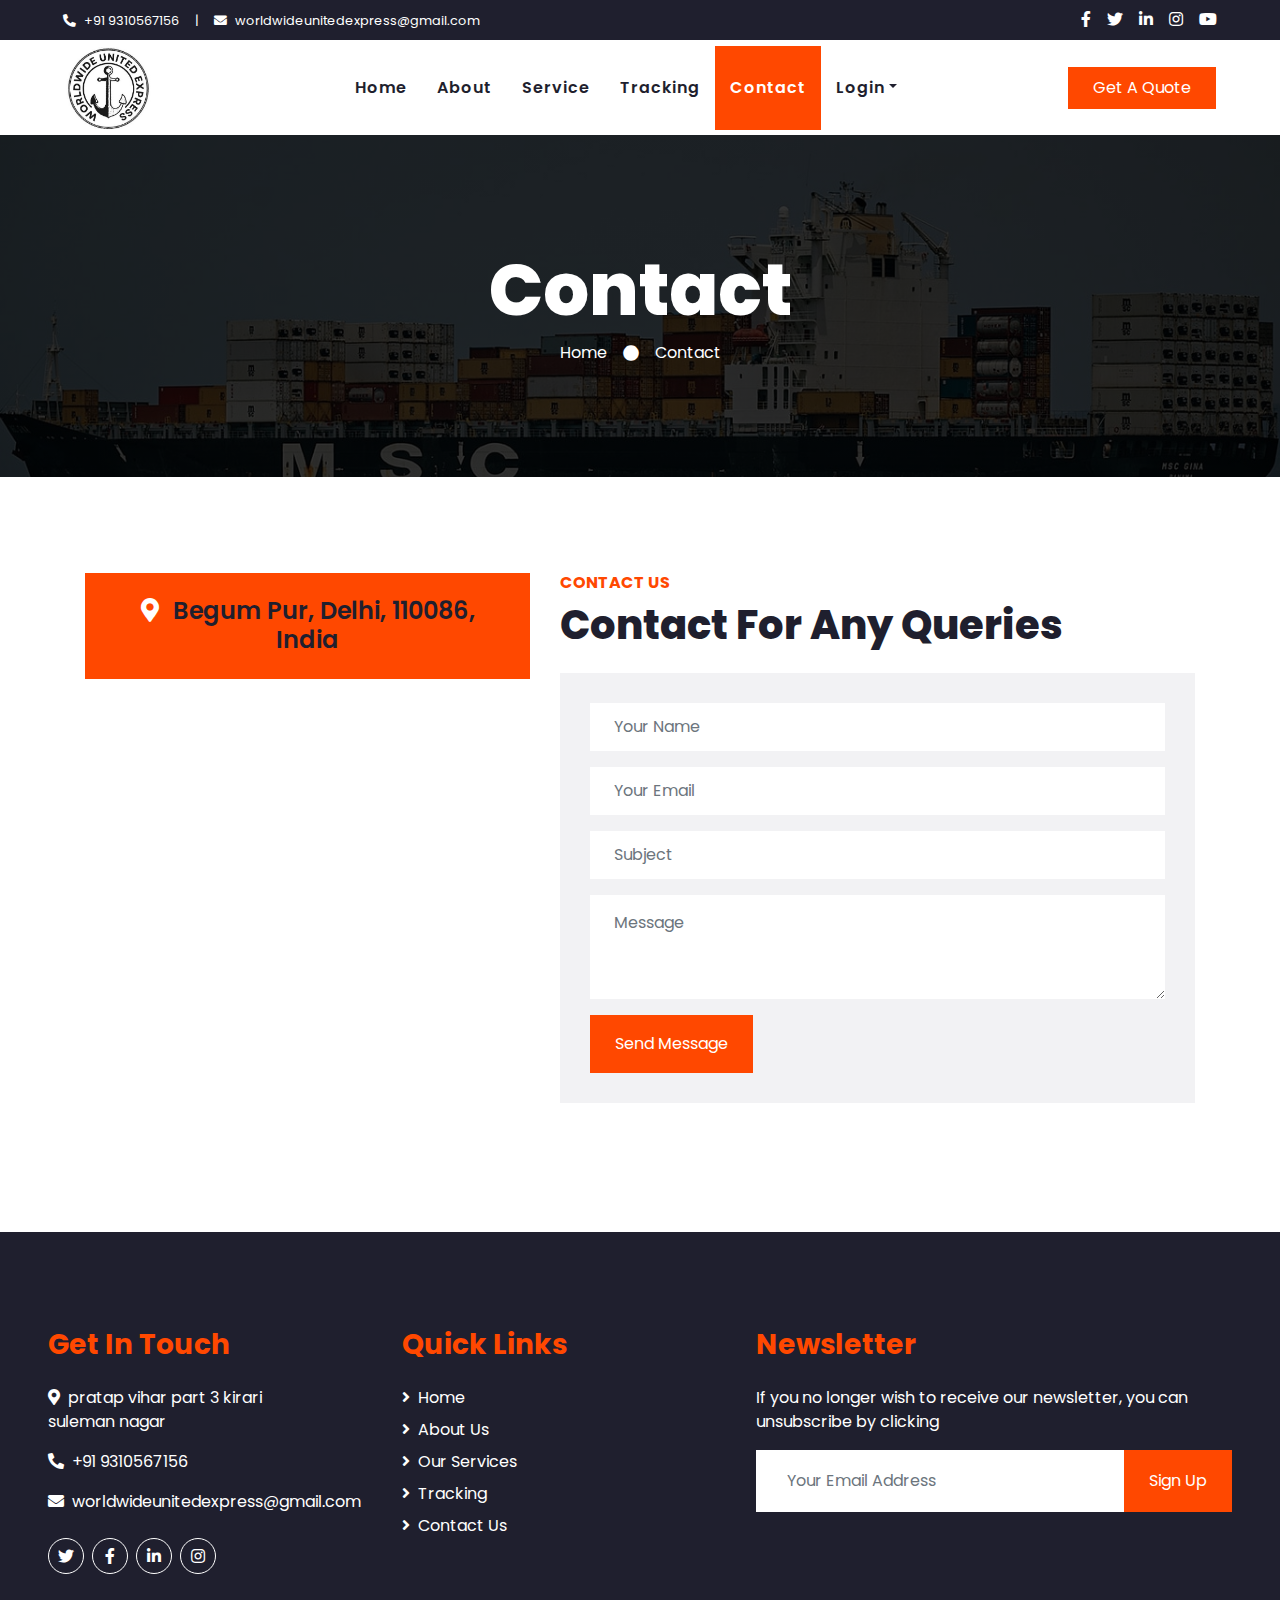
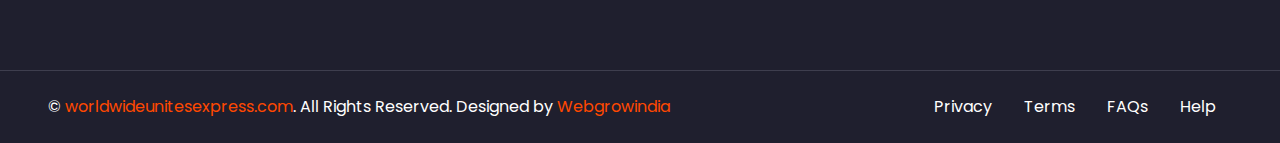
<file: world-wide-express/contact.html>
<!DOCTYPE html>
<html lang="en">
  <head>
    <meta charset="utf-8" />
    <title>Worldwide United express</title>
    <meta content="width=device-width, initial-scale=1.0" name="viewport" />
    <meta content="Free HTML Templates" name="keywords" />
    <meta content="Free HTML Templates" name="description" />

    <!-- Favicon -->
    <!-- <link href="img/favicon.ico" rel="icon"> -->
    <link
      rel="apple-touch-icon"
      sizes="180x180"
      href="/img/android-chrome-192x192.png"
    />
    <link
      rel="icon"
      type="image/png"
      sizes="32x32"
      href="/img/favicon-32x32.png"
    />
    <link
      rel="icon"
      type="image/png"
      sizes="16x16"
      href="/img/favicon-16x16.png"
    />
    <link rel="manifest" href="/img/site.webmanifest" />

    <!-- Google Web Fonts -->
    <link rel="preconnect" href="https://fonts.gstatic.com" />
    <link
      href="https://fonts.googleapis.com/css2?family=Poppins:wght@100;200;300;400;500;600;700;800;900&display=swap"
      rel="stylesheet"
    />

    <!-- Font Awesome -->
    <link
      href="https://cdnjs.cloudflare.com/ajax/libs/font-awesome/5.10.0/css/all.min.css"
      rel="stylesheet"
    />

    <!-- Libraries Stylesheet -->
    <link href="lib/owlcarousel/assets/owl.carousel.min.css" rel="stylesheet" />

    <!-- Customized Bootstrap Stylesheet -->
    <link href="css/style.css" rel="stylesheet" />
  </head>

  <body>
    <!-- Topbar Start -->
    <div class="container-fluid bg-dark">
      <div class="row py-2 px-lg-5">
        <div class="col-lg-6 text-center text-lg-left mb-2 mb-lg-0">
          <div class="d-inline-flex align-items-center text-white">
            <small><i class="fa fa-phone-alt mr-2"></i>+91 9310567156</small>
            <small class="px-3">|</small>
            <small
              ><i class="fa fa-envelope mr-2"></i
              >worldwideunitedexpress@gmail.com</small
            >
          </div>
        </div>
        <div class="col-lg-6 text-center text-lg-right">
          <div class="d-inline-flex align-items-center">
            <a class="text-white px-2" href="">
              <i class="fab fa-facebook-f"></i>
            </a>
            <a class="text-white px-2" href="">
              <i class="fab fa-twitter"></i>
            </a>
            <a class="text-white px-2" href="">
              <i class="fab fa-linkedin-in"></i>
            </a>
            <a class="text-white px-2" href="">
              <i class="fab fa-instagram"></i>
            </a>
            <a class="text-white pl-2" href="">
              <i class="fab fa-youtube"></i>
            </a>
          </div>
        </div>
      </div>
    </div>
    <!-- Topbar End -->

    <!-- Navbar Start -->
    <div class="container-fluid p-0">
      <nav
        class="navbar navbar-expand-lg bg-light navbar-light py-3 py-lg-0 px-lg-5"
      >
        <a href="index.html" class="navbar-brand ml-lg-3">
          <img
            class="m-0 display-5 logomy"
            src="./img/courierlogo.jpeg"
            alt=""
          />
          <!-- <h1 class="m-0 display-5 text-uppercase text-primary"><i class="fa fa-truck mr-2"></i>Faster</h1> -->
        </a>
        <button
          type="button"
          class="navbar-toggler"
          data-toggle="collapse"
          data-target="#navbarCollapse"
        >
          <span class="navbar-toggler-icon"></span>
        </button>
        <div
          class="collapse navbar-collapse justify-content-between px-lg-3"
          id="navbarCollapse"
        >
          <div class="navbar-nav m-auto py-0">
            <a href="index.html" class="nav-item nav-link">Home</a>
            <a href="about.html" class="nav-item nav-link">About</a>
            <a href="service.html" class="nav-item nav-link">Service</a>
            <a href="Tracking.html" class="nav-item nav-link">Tracking</a>
            <a href="contact.html" class="nav-item nav-link active">Contact</a>
            <div class="nav-item dropdown">
              <a
                href="#"
                class="nav-link dropdown-toggle"
                data-toggle="dropdown"
                >Login</a
              >

              <div class="dropdown-menu rounded-0 m-0">
                <a href="#" class="dropdown-item">Customer Login</a>
                <a href="#" class="dropdown-item">Admin Login</a>
              </div>
            </div>
          </div>
          <a href="" class="btn btn-primary py-2 px-4 d-none d-lg-block"
            >Get A Quote</a
          >
        </div>
      </nav>
    </div>
    <!-- Navbar End -->

    <!-- Header Start -->
    <div class="jumbotron jumbotron-fluid mb-5">
      <div class="container text-center py-5">
        <h1 class="text-white display-3">Contact</h1>
        <div class="d-inline-flex align-items-center text-white">
          <p class="m-0"><a class="text-white" href="">Home</a></p>
          <i class="fa fa-circle px-3"></i>
          <p class="m-0">Contact</p>
        </div>
      </div>
    </div>
    <!-- Header End -->

    <!-- Contact Start -->
    <div class="container-fluid py-5">
      <div class="container">
        <div class="row">
          <div class="col-lg-5 pb-4 pb-lg-0">
            <div class="bg-primary text-dark text-center p-4">
              <h4 class="m-0">
                <i class="fa fa-map-marker-alt text-white mr-2"></i>
                Begum Pur, Delhi, 110086, India
              </h4>
            </div>
            <iframe
              src="https://www.google.com/maps/embed?pb=!1m14!1m8!1m3!1d1749.4364028303519!2d77.062359!3d28.723347000000004!3m2!1i1024!2i768!4f13.1!3m3!1m2!1s0x390d076639b103ff%3A0x1ec7d4f7ffe84ce5!2sWeb%20Grow%20India!5e0!3m2!1sen!2sus!4v1694446717920!5m2!1sen!2sus"
              width="445"
              height="450"
              style="border: 0"
              allowfullscreen=""
              loading="lazy"
              referrerpolicy="no-referrer-when-downgrade"
            ></iframe>
          </div>
          <div class="col-lg-7">
            <h6 class="text-primary text-uppercase font-weight-bold">
              Contact Us
            </h6>
            <h1 class="mb-4">Contact For Any Queries</h1>
            <div class="contact-form bg-secondary" style="padding: 30px">
              <div id="success"></div>
              <form name="sentMessage" id="contactForm" novalidate="novalidate">
                <div class="control-group">
                  <input
                    type="text"
                    class="form-control border-0 p-4"
                    id="name"
                    placeholder="Your Name"
                    required="required"
                    data-validation-required-message="Please enter your name"
                  />
                  <p class="help-block text-danger"></p>
                </div>
                <div class="control-group">
                  <input
                    type="email"
                    class="form-control border-0 p-4"
                    id="email"
                    placeholder="Your Email"
                    required="required"
                    data-validation-required-message="Please enter your email"
                  />
                  <p class="help-block text-danger"></p>
                </div>
                <div class="control-group">
                  <input
                    type="text"
                    class="form-control border-0 p-4"
                    id="subject"
                    placeholder="Subject"
                    required="required"
                    data-validation-required-message="Please enter a subject"
                  />
                  <p class="help-block text-danger"></p>
                </div>
                <div class="control-group">
                  <textarea
                    class="form-control border-0 py-3 px-4"
                    rows="3"
                    id="message"
                    placeholder="Message"
                    required="required"
                    data-validation-required-message="Please enter your message"
                  ></textarea>
                  <p class="help-block text-danger"></p>
                </div>
                <div>
                  <button
                    class="btn btn-primary py-3 px-4"
                    type="submit"
                    id="sendMessageButton"
                  >
                    Send Message
                  </button>
                </div>
              </form>
            </div>
          </div>
        </div>
      </div>
    </div>
    <!-- Contact End -->

    <!-- Footer Start -->
    <div class="container-fluid bg-dark text-white mt-5 py-5 px-sm-3 px-md-5">
      <div class="row pt-5">
        <div class="col-lg-7 col-md-6">
          <div class="row">
            <div class="col-md-6 mb-5">
              <h3 class="text-primary mb-4">Get In Touch</h3>
              <p>
                <i class="fa fa-map-marker-alt mr-2"></i>pratap vihar part 3
                kirari<br />
                suleman nagar
              </p>
              <p><i class="fa fa-phone-alt mr-2"></i>+91 9310567156</p>
              <p>
                <i class="fa fa-envelope mr-2"></i
                >worldwideunitedexpress@gmail.com
              </p>
              <div class="d-flex justify-content-start mt-4">
                <a class="btn btn-outline-light btn-social mr-2" href="#"
                  ><i class="fab fa-twitter"></i
                ></a>
                <a class="btn btn-outline-light btn-social mr-2" href="#"
                  ><i class="fab fa-facebook-f"></i
                ></a>
                <a class="btn btn-outline-light btn-social mr-2" href="#"
                  ><i class="fab fa-linkedin-in"></i
                ></a>
                <a class="btn btn-outline-light btn-social" href="#"
                  ><i class="fab fa-instagram"></i
                ></a>
              </div>
            </div>
            <div class="col-md-6 mb-5">
              <h3 class="text-primary mb-4">Quick Links</h3>
              <div class="d-flex flex-column justify-content-start">
                <a class="text-white mb-2" href="#"
                  ><i class="fa fa-angle-right mr-2"></i>Home</a
                >
                <a class="text-white mb-2" href="#"
                  ><i class="fa fa-angle-right mr-2"></i>About Us</a
                >
                <a class="text-white mb-2" href="#"
                  ><i class="fa fa-angle-right mr-2"></i>Our Services</a
                >
                <a class="text-white mb-2" href="#"
                  ><i class="fa fa-angle-right mr-2"></i>Tracking</a
                >
                <a class="text-white" href="#"
                  ><i class="fa fa-angle-right mr-2"></i>Contact Us</a
                >
              </div>
            </div>
          </div>
        </div>
        <div class="col-lg-5 col-md-6 mb-5">
          <h3 class="text-primary mb-4">Newsletter</h3>
          <p>
            If you no longer wish to receive our newsletter, you can unsubscribe
            by clicking
          </p>
          <div class="w-100">
            <div class="input-group">
              <input
                type="text"
                class="form-control border-light"
                style="padding: 30px"
                placeholder="Your Email Address"
              />
              <div class="input-group-append">
                <button class="btn btn-primary px-4">Sign Up</button>
              </div>
            </div>
          </div>
        </div>
      </div>
    </div>
    <div
      class="container-fluid bg-dark text-white border-top py-4 px-sm-3 px-md-5"
      style="border-color: #3e3e4e !important"
    >
      <div class="row">
        <div class="col-lg-7 text-center text-md-left mb-3 mb-md-0">
          <p class="m-0 text-white">
            &copy; <a href="./index.html">worldwideunitesexpress.com</a>. All
            Rights Reserved. Designed by
            <a href="https://webgrowindia.in/">Webgrowindia</a>
          </p>
        </div>
        <div class="col-lg-5 text-center text-md-right">
          <ul class="nav d-inline-flex">
            <li class="nav-item">
              <a class="nav-link text-white py-0" href="#">Privacy</a>
            </li>
            <li class="nav-item">
              <a class="nav-link text-white py-0" href="#">Terms</a>
            </li>
            <li class="nav-item">
              <a class="nav-link text-white py-0" href="#">FAQs</a>
            </li>
            <li class="nav-item">
              <a class="nav-link text-white py-0" href="#">Help</a>
            </li>
          </ul>
        </div>
      </div>
    </div>
    <!-- Footer End -->

    <!-- Back to Top -->
    <a href="#" class="btn btn-lg btn-primary back-to-top"
      ><i class="fa fa-angle-double-up"></i
    ></a>

    <!-- JavaScript Libraries -->
    <script src="https://code.jquery.com/jquery-3.4.1.min.js"></script>
    <script src="https://stackpath.bootstrapcdn.com/bootstrap/4.4.1/js/bootstrap.bundle.min.js"></script>
    <script src="lib/easing/easing.min.js"></script>
    <script src="lib/waypoints/waypoints.min.js"></script>
    <script src="lib/counterup/counterup.min.js"></script>
    <script src="lib/owlcarousel/owl.carousel.min.js"></script>

    <!-- Contact Javascript File -->
    <script src="mail/jqBootstrapValidation.min.js"></script>
    <script src="mail/contact.js"></script>

    <!-- Template Javascript -->
    <script src="js/main.js"></script>
  </body>
</html>
</file>
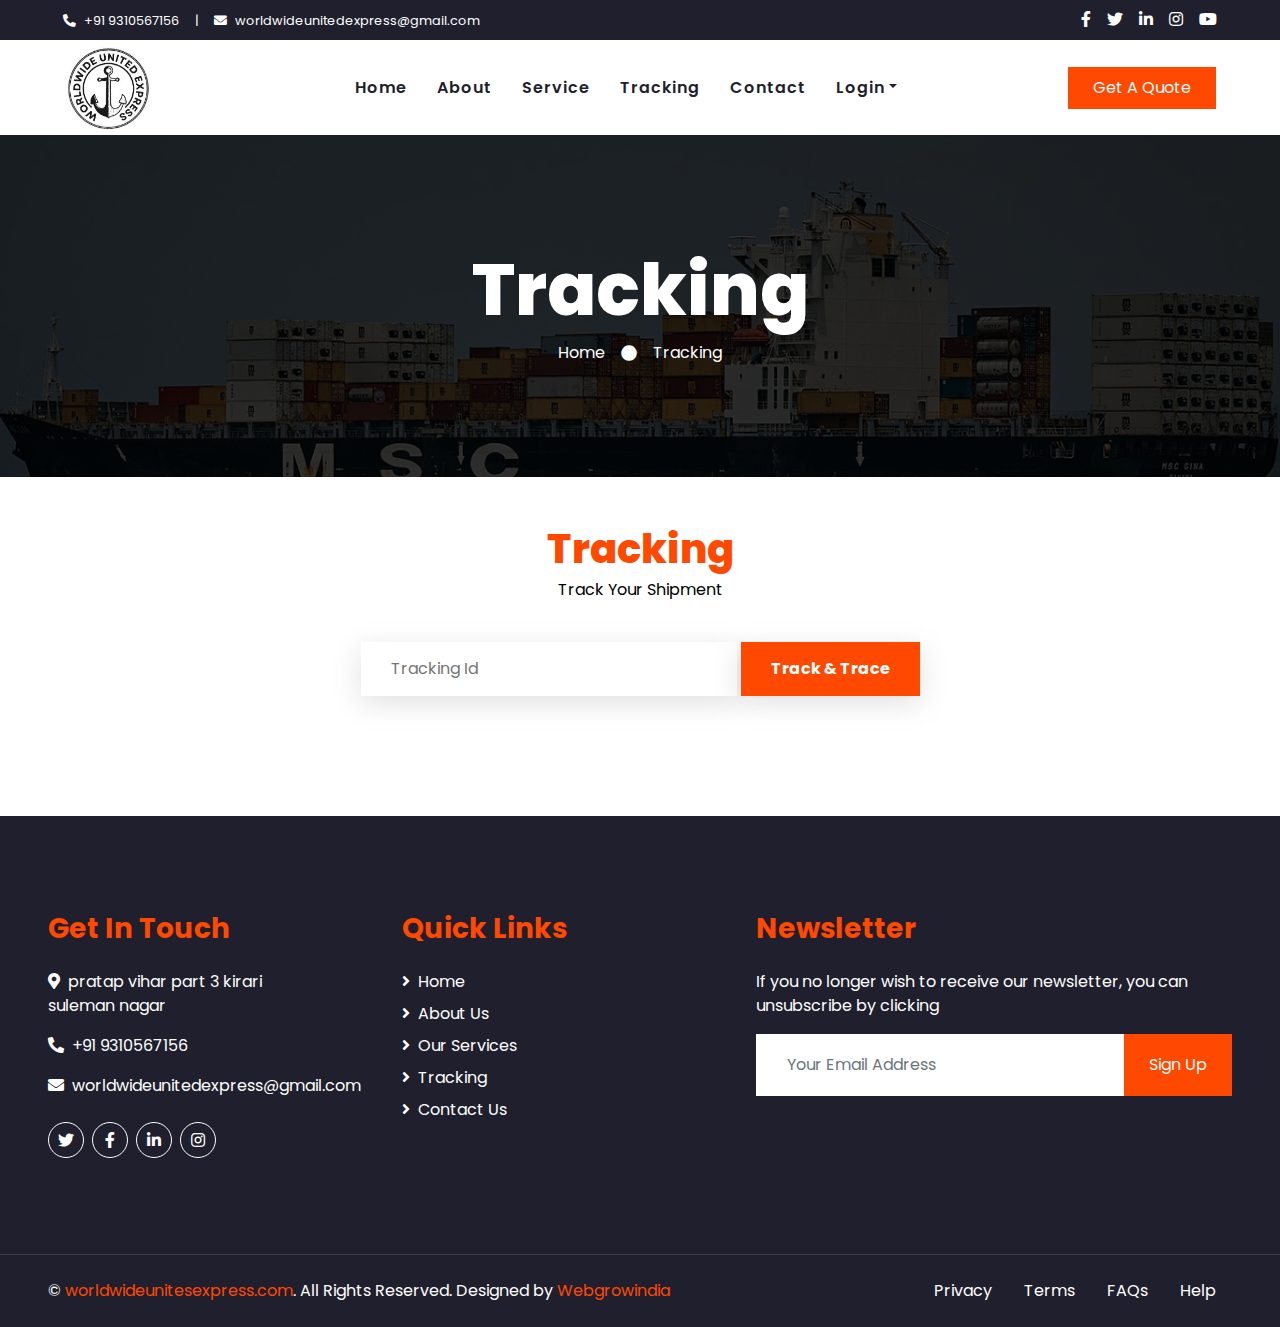
<file: world-wide-express/Tracking.html>
<!DOCTYPE html>
<html lang="en">
  <head>
    <meta charset="utf-8" />
    <title>Worldwide United express</title>
    <meta content="width=device-width, initial-scale=1.0" name="viewport" />
    <meta content="Free HTML Templates" name="keywords" />
    <meta content="Free HTML Templates" name="description" />

    <!-- Favicon -->
    <!-- <link href="img/favicon.ico" rel="icon"> -->
    <link
      rel="apple-touch-icon"
      sizes="180x180"
      href="/img/android-chrome-192x192.png"
    />
    <link
      rel="icon"
      type="image/png"
      sizes="32x32"
      href="/img/favicon-32x32.png"
    />
    <link
      rel="icon"
      type="image/png"
      sizes="16x16"
      href="/img/favicon-16x16.png"
    />
    <link rel="manifest" href="/img/site.webmanifest" />

    <!-- Google Web Fonts -->
    <link rel="preconnect" href="https://fonts.gstatic.com" />
    <link
      href="https://fonts.googleapis.com/css2?family=Poppins:wght@100;200;300;400;500;600;700;800;900&display=swap"
      rel="stylesheet"
    />

    <!-- Font Awesome -->
    <link
      href="https://cdnjs.cloudflare.com/ajax/libs/font-awesome/5.10.0/css/all.min.css"
      rel="stylesheet"
    />

    <!-- Libraries Stylesheet -->
    <link href="lib/owlcarousel/assets/owl.carousel.min.css" rel="stylesheet" />

    <!-- Customized Bootstrap Stylesheet -->
    <link href="css/style.css" rel="stylesheet" />
  </head>

  <body>
    <!-- Topbar Start -->
    <div class="container-fluid bg-dark">
      <div class="row py-2 px-lg-5">
        <div class="col-lg-6 text-center text-lg-left mb-2 mb-lg-0">
          <div class="d-inline-flex align-items-center text-white">
            <small><i class="fa fa-phone-alt mr-2"></i>+91 9310567156</small>
            <small class="px-3">|</small>
            <small
              ><i class="fa fa-envelope mr-2"></i
              >worldwideunitedexpress@gmail.com</small
            >
          </div>
        </div>
        <div class="col-lg-6 text-center text-lg-right">
          <div class="d-inline-flex align-items-center">
            <a class="text-white px-2" href="">
              <i class="fab fa-facebook-f"></i>
            </a>
            <a class="text-white px-2" href="">
              <i class="fab fa-twitter"></i>
            </a>
            <a class="text-white px-2" href="">
              <i class="fab fa-linkedin-in"></i>
            </a>
            <a class="text-white px-2" href="">
              <i class="fab fa-instagram"></i>
            </a>
            <a class="text-white pl-2" href="">
              <i class="fab fa-youtube"></i>
            </a>
          </div>
        </div>
      </div>
    </div>
    <!-- Topbar End -->

    <!-- Navbar Start -->
    <div class="container-fluid p-0">
      <nav
        class="navbar navbar-expand-lg bg-light navbar-light py-3 py-lg-0 px-lg-5"
      >
        <a href="index.html" class="navbar-brand ml-lg-3">
          <img
            class="m-0 display-5 logomy"
            src="./img/courierlogo.jpeg"
            alt=""
          />
          <!-- <h1 class="m-0 display-5 text-uppercase text-primary"><i class="fa fa-truck mr-2"></i>Faster</h1> -->
        </a>
        <button
          type="button"
          class="navbar-toggler"
          data-toggle="collapse"
          data-target="#navbarCollapse"
        >
          <span class="navbar-toggler-icon"></span>
        </button>
        <div
          class="collapse navbar-collapse justify-content-between px-lg-3"
          id="navbarCollapse"
        >
          <div class="navbar-nav m-auto py-0">
            <a href="index.html" class="nav-item nav-link">Home</a>
            <a href="about.html" class="nav-item nav-link">About</a>
            <a href="service.html" class="nav-item nav-link">Service</a>
            <a href="Tracking.html" class="nav-item nav-link">Tracking</a>
            <a href="contact.html" class="nav-item nav-link">Contact</a>
            <div class="nav-item dropdown">
              <a
                href="#"
                class="nav-link dropdown-toggle"
                data-toggle="dropdown"
                >Login</a
              >

              <div class="dropdown-menu rounded-0 m-0">
                <a href="#" class="dropdown-item">Customer Login</a>
                <a href="#" class="dropdown-item">Admin Login</a>
              </div>
            </div>
          </div>
          <a href="" class="btn btn-primary py-2 px-4 d-none d-lg-block"
            >Get A Quote</a
          >
        </div>
      </nav>
    </div>

    <!-- Navbar End -->

    <!-- Header Start -->
    <div class="jumbotron jumbotron-fluid mb-5">
      <div class="container text-center py-5">
        <h1 class="text-white display-3">Tracking</h1>
        <div class="d-inline-flex align-items-center text-white">
          <p class="m-0"><a class="text-white" href="">Home</a></p>
          <i class="fa fa-circle px-3"></i>
          <p class="m-0">Tracking</p>
        </div>
      </div>
    </div>
    <!-- Header End -->

    
    <!-- --------------------------------------------------------- -->





    <div class="trackingpage">
        <h1 class="text-primary">Tracking</h1>
        <p class="trackingpagePara">Track Your Shipment</p>
      </div>
  
<br>


    <div class="trackingPageInput">
      <input type="text" name="inp" id="inpt" placeholder="Tracking Id" />
      <button id="trackingButton">Track & Trace</button>
    </div>









<!-- ------------------------------------------------------------------------------------------------------ -->
<br>
<br>
<br>

    <!-- Footer Start -->
    <div class="container-fluid bg-dark text-white mt-5 py-5 px-sm-3 px-md-5">
      <div class="row pt-5">
        <div class="col-lg-7 col-md-6">
          <div class="row">
            <div class="col-md-6 mb-5">
              <h3 class="text-primary mb-4">Get In Touch</h3>
              <p>
                <i class="fa fa-map-marker-alt mr-2"></i>pratap vihar part 3
                kirari<br />
                suleman nagar
              </p>
              <p><i class="fa fa-phone-alt mr-2"></i>+91 9310567156</p>
              <p>
                <i class="fa fa-envelope mr-2"></i
                >worldwideunitedexpress@gmail.com
              </p>
              <div class="d-flex justify-content-start mt-4">
                <a class="btn btn-outline-light btn-social mr-2" href="#"
                  ><i class="fab fa-twitter"></i
                ></a>
                <a class="btn btn-outline-light btn-social mr-2" href="#"
                  ><i class="fab fa-facebook-f"></i
                ></a>
                <a class="btn btn-outline-light btn-social mr-2" href="#"
                  ><i class="fab fa-linkedin-in"></i
                ></a>
                <a class="btn btn-outline-light btn-social" href="#"
                  ><i class="fab fa-instagram"></i
                ></a>
              </div>
            </div>
            <div class="col-md-6 mb-5">
              <h3 class="text-primary mb-4">Quick Links</h3>
              <div class="d-flex flex-column justify-content-start">
                <a class="text-white mb-2" href="#"
                  ><i class="fa fa-angle-right mr-2"></i>Home</a
                >
                <a class="text-white mb-2" href="#"
                  ><i class="fa fa-angle-right mr-2"></i>About Us</a
                >
                <a class="text-white mb-2" href="#"
                  ><i class="fa fa-angle-right mr-2"></i>Our Services</a
                >
                <a class="text-white mb-2" href="#"
                  ><i class="fa fa-angle-right mr-2"></i>Tracking</a
                >
                <a class="text-white" href="#"
                  ><i class="fa fa-angle-right mr-2"></i>Contact Us</a
                >
              </div>
            </div>
          </div>
        </div>
        <div class="col-lg-5 col-md-6 mb-5">
          <h3 class="text-primary mb-4">Newsletter</h3>
          <p>
            If you no longer wish to receive our newsletter, you can unsubscribe
            by clicking
          </p>
          <div class="w-100">
            <div class="input-group">
              <input
                type="text"
                class="form-control border-light"
                style="padding: 30px"
                placeholder="Your Email Address"
              />
              <div class="input-group-append">
                <button class="btn btn-primary px-4">Sign Up</button>
              </div>
            </div>
          </div>
        </div>
      </div>
    </div>
    <div
      class="container-fluid bg-dark text-white border-top py-4 px-sm-3 px-md-5"
      style="border-color: #3e3e4e !important"
    >
      <div class="row">
        <div class="col-lg-7 text-center text-md-left mb-3 mb-md-0">
          <p class="m-0 text-white">
            &copy; <a href="./index.html">worldwideunitesexpress.com</a>. All
            Rights Reserved. Designed by
            <a href="https://webgrowindia.in/">Webgrowindia</a>
          </p>
        </div>
        <div class="col-lg-5 text-center text-md-right">
          <ul class="nav d-inline-flex">
            <li class="nav-item">
              <a class="nav-link text-white py-0" href="#">Privacy</a>
            </li>
            <li class="nav-item">
              <a class="nav-link text-white py-0" href="#">Terms</a>
            </li>
            <li class="nav-item">
              <a class="nav-link text-white py-0" href="#">FAQs</a>
            </li>
            <li class="nav-item">
              <a class="nav-link text-white py-0" href="#">Help</a>
            </li>
          </ul>
        </div>
      </div>
    </div>
    <!-- Footer End -->

    <!-- Back to Top -->
    <a href="#" class="btn btn-lg btn-primary back-to-top"
      ><i class="fa fa-angle-double-up"></i
    ></a>

    <!-- JavaScript Libraries -->
    <script src="https://code.jquery.com/jquery-3.4.1.min.js"></script>
    <script src="https://stackpath.bootstrapcdn.com/bootstrap/4.4.1/js/bootstrap.bundle.min.js"></script>
    <script src="lib/easing/easing.min.js"></script>
    <script src="lib/waypoints/waypoints.min.js"></script>
    <script src="lib/counterup/counterup.min.js"></script>
    <script src="lib/owlcarousel/owl.carousel.min.js"></script>

    <!-- Contact Javascript File -->
    <script src="mail/jqBootstrapValidation.min.js"></script>
    <script src="mail/contact.js"></script>

    <!-- Template Javascript -->
    <script src="js/main.js"></script>
  </body>
</html>
</file>
<file: world-wide-express/css/style.css>
/******* Bootstrap Theming ********/
/*!
 * Bootstrap v4.5.3 (https://getbootstrap.com/)
 * Copyright 2011-2020 The Bootstrap Authors
 * Copyright 2011-2020 Twitter, Inc.
 * Licensed under MIT (https://github.com/twbs/bootstrap/blob/main/LICENSE)
 */
:root {
  --blue: #007bff;
  --indigo: #6610f2;
  --purple: #6f42c1;
  --pink: #e83e8c;
  --red: #dc3545;
  --orange: #fd7e14;
  --yellow: #ffc107;
  --green: #28a745;
  --teal: #20c997;
  --cyan: #17a2b8;
  --white: #fff;
  --gray: #6c757d;
  --gray-dark: #343a40;
  --primary: #ff4800;
  --secondary: #f2f2f4;
  --success: #28a745;
  --info: #17a2b8;
  --warning: #ffc107;
  --danger: #dc3545;
  --light: #ffffff;
  --dark: #1f1f2e;
  --breakpoint-xs: 0;
  --breakpoint-sm: 576px;
  --breakpoint-md: 768px;
  --breakpoint-lg: 992px;
  --breakpoint-xl: 1200px;
  --font-family-sans-serif: "Poppins", sans-serif;
  --font-family-monospace: SFMono-Regular, Menlo, Monaco, Consolas,
    "Liberation Mono", "Courier New", monospace;
}

*,
*::before,
*::after {
  box-sizing: border-box;
}

html {
  font-family: sans-serif;
  line-height: 1.15;
  -webkit-text-size-adjust: 100%;
  -webkit-tap-highlight-color: rgba(0, 0, 0, 0);
}

article,
aside,
figcaption,
figure,
footer,
header,
hgroup,
main,
nav,
section {
  display: block;
}

body {
  margin: 0;
  font-family: "Poppins", sans-serif;
  font-size: 1rem;
  font-weight: 400;
  line-height: 1.5;
  color: #757575;
  text-align: left;
  background-color: #fff;
}

[tabindex="-1"]:focus:not(:focus-visible) {
  outline: 0 !important;
}

hr {
  box-sizing: content-box;
  height: 0;
  overflow: visible;
}

h1,
h2,
h3,
h4,
h5,
h6 {
  margin-top: 0;
  margin-bottom: 0.5rem;
}

p {
  margin-top: 0;
  margin-bottom: 1rem;
}

abbr[title],
abbr[data-original-title] {
  text-decoration: underline;
  text-decoration: underline dotted;
  cursor: help;
  border-bottom: 0;
  text-decoration-skip-ink: none;
}

address {
  margin-bottom: 1rem;
  font-style: normal;
  line-height: inherit;
}

ol,
ul,
dl {
  margin-top: 0;
  margin-bottom: 1rem;
}

ol ol,
ul ul,
ol ul,
ul ol {
  margin-bottom: 0;
}

dt {
  font-weight: 700;
}

dd {
  margin-bottom: 0.5rem;
  margin-left: 0;
}

blockquote {
  margin: 0 0 1rem;
}

b,
strong {
  font-weight: bolder;
}

small {
  font-size: 80%;
}

sub,
sup {
  position: relative;
  font-size: 75%;
  line-height: 0;
  vertical-align: baseline;
}

sub {
  bottom: -0.25em;
}

sup {
  top: -0.5em;
}

a {
  color: #ff4800;
  text-decoration: none;
  background-color: transparent;
}

a:hover {
  color: #b33200;
  text-decoration: underline;
}

a:not([href]):not([class]) {
  color: inherit;
  text-decoration: none;
}

a:not([href]):not([class]):hover {
  color: inherit;
  text-decoration: none;
}

pre,
code,
kbd,
samp {
  font-family: SFMono-Regular, Menlo, Monaco, Consolas, "Liberation Mono",
    "Courier New", monospace;
  font-size: 1em;
}

pre {
  margin-top: 0;
  margin-bottom: 1rem;
  overflow: auto;
  -ms-overflow-style: scrollbar;
}

figure {
  margin: 0 0 1rem;
}

img {
  vertical-align: middle;
  border-style: none;
}

svg {
  overflow: hidden;
  vertical-align: middle;
}

table {
  border-collapse: collapse;
}

caption {
  padding-top: 0.75rem;
  padding-bottom: 0.75rem;
  color: #6c757d;
  text-align: left;
  caption-side: bottom;
}

th {
  text-align: inherit;
  text-align: -webkit-match-parent;
}

label {
  display: inline-block;
  margin-bottom: 0.5rem;
}

button {
  border-radius: 0;
}

button:focus {
  outline: 1px dotted;
  outline: 5px auto -webkit-focus-ring-color;
}

input,
button,
select,
optgroup,
textarea {
  margin: 0;
  font-family: inherit;
  font-size: inherit;
  line-height: inherit;
}

button,
input {
  overflow: visible;
}

button,
select {
  text-transform: none;
}

[role="button"] {
  cursor: pointer;
}

select {
  word-wrap: normal;
}

button,
[type="button"],
[type="reset"],
[type="submit"] {
  -webkit-appearance: button;
}

button:not(:disabled),
[type="button"]:not(:disabled),
[type="reset"]:not(:disabled),
[type="submit"]:not(:disabled) {
  cursor: pointer;
}

button::-moz-focus-inner,
[type="button"]::-moz-focus-inner,
[type="reset"]::-moz-focus-inner,
[type="submit"]::-moz-focus-inner {
  padding: 0;
  border-style: none;
}

input[type="radio"],
input[type="checkbox"] {
  box-sizing: border-box;
  padding: 0;
}

textarea {
  overflow: auto;
  resize: vertical;
}

fieldset {
  min-width: 0;
  padding: 0;
  margin: 0;
  border: 0;
}

legend {
  display: block;
  width: 100%;
  max-width: 100%;
  padding: 0;
  margin-bottom: 0.5rem;
  font-size: 1.5rem;
  line-height: inherit;
  color: inherit;
  white-space: normal;
}

@media (max-width: 1200px) {
  legend {
    font-size: calc(1.275rem + 0.3vw);
  }
}

progress {
  vertical-align: baseline;
}

[type="number"]::-webkit-inner-spin-button,
[type="number"]::-webkit-outer-spin-button {
  height: auto;
}

[type="search"] {
  outline-offset: -2px;
  -webkit-appearance: none;
}

[type="search"]::-webkit-search-decoration {
  -webkit-appearance: none;
}

::-webkit-file-upload-button {
  font: inherit;
  -webkit-appearance: button;
}

output {
  display: inline-block;
}

summary {
  display: list-item;
  cursor: pointer;
}

template {
  display: none;
}

[hidden] {
  display: none !important;
}

h1,
h2,
h3,
h4,
h5,
h6,
.h1,
.h2,
.h3,
.h4,
.h5,
.h6 {
  margin-bottom: 0.5rem;
  font-weight: 500;
  line-height: 1.2;
  color: #1f1f2e;
}

h1,
.h1 {
  font-size: 2.5rem;
}

@media (max-width: 1200px) {
  h1,
  .h1 {
    font-size: calc(1.375rem + 1.5vw);
  }
}

h2,
.h2 {
  font-size: 2rem;
}

@media (max-width: 1200px) {
  h2,
  .h2 {
    font-size: calc(1.325rem + 0.9vw);
  }
}

h3,
.h3 {
  font-size: 1.75rem;
}

@media (max-width: 1200px) {
  h3,
  .h3 {
    font-size: calc(1.3rem + 0.6vw);
  }
}

h4,
.h4 {
  font-size: 1.5rem;
}

@media (max-width: 1200px) {
  h4,
  .h4 {
    font-size: calc(1.275rem + 0.3vw);
  }
}

h5,
.h5 {
  font-size: 1.25rem;
}

h6,
.h6 {
  font-size: 1rem;
}

.lead {
  font-size: 1.25rem;
  font-weight: 300;
}

.display-1 {
  font-size: 6rem;
  font-weight: 300;
  line-height: 1.2;
}

@media (max-width: 1200px) {
  .display-1 {
    font-size: calc(1.725rem + 5.7vw);
  }
}

.display-2 {
  font-size: 5.5rem;
  font-weight: 300;
  line-height: 1.2;
}

@media (max-width: 1200px) {
  .display-2 {
    font-size: calc(1.675rem + 5.1vw);
  }
}

.display-3 {
  font-size: 4.5rem;
  font-weight: 300;
  line-height: 1.2;
}

@media (max-width: 1200px) {
  .display-3 {
    font-size: calc(1.575rem + 3.9vw);
  }
}

.display-4 {
  font-size: 3.5rem;
  font-weight: 300;
  line-height: 1.2;
}

@media (max-width: 1200px) {
  .display-4 {
    font-size: calc(1.475rem + 2.7vw);
  }
}

hr {
  margin-top: 1rem;
  margin-bottom: 1rem;
  border: 0;
  border-top: 1px solid rgba(0, 0, 0, 0.1);
}

small,
.small {
  font-size: 80%;
  font-weight: 400;
}

mark,
.mark {
  padding: 0.2em;
  background-color: #fcf8e3;
}

.list-unstyled {
  padding-left: 0;
  list-style: none;
}

.list-inline {
  padding-left: 0;
  list-style: none;
}

.list-inline-item {
  display: inline-block;
}

.list-inline-item:not(:last-child) {
  margin-right: 0.5rem;
}

.initialism {
  font-size: 90%;
  text-transform: uppercase;
}

.blockquote {
  margin-bottom: 1rem;
  font-size: 1.25rem;
}

.blockquote-footer {
  display: block;
  font-size: 80%;
  color: #6c757d;
}

.blockquote-footer::before {
  content: "\2014\00A0";
}

.img-fluid {
  max-width: 100%;
  height: auto;
}

.img-thumbnail {
  padding: 0.25rem;
  background-color: #fff;
  border: 1px solid #dee2e6;
  max-width: 100%;
  height: auto;
}

.figure {
  display: inline-block;
}

.figure-img {
  margin-bottom: 0.5rem;
  line-height: 1;
}

.figure-caption {
  font-size: 90%;
  color: #6c757d;
}

code {
  font-size: 87.5%;
  color: #e83e8c;
  word-wrap: break-word;
}

a > code {
  color: inherit;
}

kbd {
  padding: 0.2rem 0.4rem;
  font-size: 87.5%;
  color: #fff;
  background-color: #212529;
}

kbd kbd {
  padding: 0;
  font-size: 100%;
  font-weight: 700;
}

pre {
  display: block;
  font-size: 87.5%;
  color: #212529;
}

pre code {
  font-size: inherit;
  color: inherit;
  word-break: normal;
}

.pre-scrollable {
  max-height: 340px;
  overflow-y: scroll;
}

.container,
.container-fluid,
.container-sm,
.container-md,
.container-lg,
.container-xl {
  width: 100%;
  padding-right: 15px;
  padding-left: 15px;
  margin-right: auto;
  margin-left: auto;
}

@media (min-width: 576px) {
  .container,
  .container-sm {
    max-width: 540px;
  }
}

@media (min-width: 768px) {
  .container,
  .container-sm,
  .container-md {
    max-width: 720px;
  }
}

@media (min-width: 992px) {
  .container,
  .container-sm,
  .container-md,
  .container-lg {
    max-width: 960px;
  }
}

@media (min-width: 1200px) {
  .container,
  .container-sm,
  .container-md,
  .container-lg,
  .container-xl {
    max-width: 1140px;
  }
}

.row {
  display: flex;
  flex-wrap: wrap;
  margin-right: -15px;
  margin-left: -15px;
}

.no-gutters {
  margin-right: 0;
  margin-left: 0;
}

.no-gutters > .col,
.no-gutters > [class*="col-"] {
  padding-right: 0;
  padding-left: 0;
}

.col-1,
.col-2,
.col-3,
.col-4,
.col-5,
.col-6,
.col-7,
.col-8,
.col-9,
.col-10,
.col-11,
.col-12,
.col,
.col-auto,
.col-sm-1,
.col-sm-2,
.col-sm-3,
.col-sm-4,
.col-sm-5,
.col-sm-6,
.col-sm-7,
.col-sm-8,
.col-sm-9,
.col-sm-10,
.col-sm-11,
.col-sm-12,
.col-sm,
.col-sm-auto,
.col-md-1,
.col-md-2,
.col-md-3,
.col-md-4,
.col-md-5,
.col-md-6,
.col-md-7,
.col-md-8,
.col-md-9,
.col-md-10,
.col-md-11,
.col-md-12,
.col-md,
.col-md-auto,
.col-lg-1,
.col-lg-2,
.col-lg-3,
.col-lg-4,
.col-lg-5,
.col-lg-6,
.col-lg-7,
.col-lg-8,
.col-lg-9,
.col-lg-10,
.col-lg-11,
.col-lg-12,
.col-lg,
.col-lg-auto,
.col-xl-1,
.col-xl-2,
.col-xl-3,
.col-xl-4,
.col-xl-5,
.col-xl-6,
.col-xl-7,
.col-xl-8,
.col-xl-9,
.col-xl-10,
.col-xl-11,
.col-xl-12,
.col-xl,
.col-xl-auto {
  position: relative;
  width: 100%;
  padding-right: 15px;
  padding-left: 15px;
}

.col {
  flex-basis: 0;
  flex-grow: 1;
  max-width: 100%;
}

.row-cols-1 > * {
  flex: 0 0 100%;
  max-width: 100%;
}

.row-cols-2 > * {
  flex: 0 0 50%;
  max-width: 50%;
}

.row-cols-3 > * {
  flex: 0 0 33.33333%;
  max-width: 33.33333%;
}

.row-cols-4 > * {
  flex: 0 0 25%;
  max-width: 25%;
}

.row-cols-5 > * {
  flex: 0 0 20%;
  max-width: 20%;
}

.row-cols-6 > * {
  flex: 0 0 16.66667%;
  max-width: 16.66667%;
}

.col-auto {
  flex: 0 0 auto;
  width: auto;
  max-width: 100%;
}

.col-1 {
  flex: 0 0 8.33333%;
  max-width: 8.33333%;
}

.col-2 {
  flex: 0 0 16.66667%;
  max-width: 16.66667%;
}

.col-3 {
  flex: 0 0 25%;
  max-width: 25%;
}

.col-4 {
  flex: 0 0 33.33333%;
  max-width: 33.33333%;
}

.col-5 {
  flex: 0 0 41.66667%;
  max-width: 41.66667%;
}

.col-6 {
  flex: 0 0 50%;
  max-width: 50%;
}

.col-7 {
  flex: 0 0 58.33333%;
  max-width: 58.33333%;
}

.col-8 {
  flex: 0 0 66.66667%;
  max-width: 66.66667%;
}

.col-9 {
  flex: 0 0 75%;
  max-width: 75%;
}

.col-10 {
  flex: 0 0 83.33333%;
  max-width: 83.33333%;
}

.col-11 {
  flex: 0 0 91.66667%;
  max-width: 91.66667%;
}

.col-12 {
  flex: 0 0 100%;
  max-width: 100%;
}

.order-first {
  order: -1;
}

.order-last {
  order: 13;
}

.order-0 {
  order: 0;
}

.order-1 {
  order: 1;
}

.order-2 {
  order: 2;
}

.order-3 {
  order: 3;
}

.order-4 {
  order: 4;
}

.order-5 {
  order: 5;
}

.order-6 {
  order: 6;
}

.order-7 {
  order: 7;
}

.order-8 {
  order: 8;
}

.order-9 {
  order: 9;
}

.order-10 {
  order: 10;
}

.order-11 {
  order: 11;
}

.order-12 {
  order: 12;
}

.offset-1 {
  margin-left: 8.33333%;
}

.offset-2 {
  margin-left: 16.66667%;
}

.offset-3 {
  margin-left: 25%;
}

.offset-4 {
  margin-left: 33.33333%;
}

.offset-5 {
  margin-left: 41.66667%;
}

.offset-6 {
  margin-left: 50%;
}

.offset-7 {
  margin-left: 58.33333%;
}

.offset-8 {
  margin-left: 66.66667%;
}

.offset-9 {
  margin-left: 75%;
}

.offset-10 {
  margin-left: 83.33333%;
}

.offset-11 {
  margin-left: 91.66667%;
}

@media (min-width: 576px) {
  .col-sm {
    flex-basis: 0;
    flex-grow: 1;
    max-width: 100%;
  }
  .row-cols-sm-1 > * {
    flex: 0 0 100%;
    max-width: 100%;
  }
  .row-cols-sm-2 > * {
    flex: 0 0 50%;
    max-width: 50%;
  }
  .row-cols-sm-3 > * {
    flex: 0 0 33.33333%;
    max-width: 33.33333%;
  }
  .row-cols-sm-4 > * {
    flex: 0 0 25%;
    max-width: 25%;
  }
  .row-cols-sm-5 > * {
    flex: 0 0 20%;
    max-width: 20%;
  }
  .row-cols-sm-6 > * {
    flex: 0 0 16.66667%;
    max-width: 16.66667%;
  }
  .col-sm-auto {
    flex: 0 0 auto;
    width: auto;
    max-width: 100%;
  }
  .col-sm-1 {
    flex: 0 0 8.33333%;
    max-width: 8.33333%;
  }
  .col-sm-2 {
    flex: 0 0 16.66667%;
    max-width: 16.66667%;
  }
  .col-sm-3 {
    flex: 0 0 25%;
    max-width: 25%;
  }
  .col-sm-4 {
    flex: 0 0 33.33333%;
    max-width: 33.33333%;
  }
  .col-sm-5 {
    flex: 0 0 41.66667%;
    max-width: 41.66667%;
  }
  .col-sm-6 {
    flex: 0 0 50%;
    max-width: 50%;
  }
  .col-sm-7 {
    flex: 0 0 58.33333%;
    max-width: 58.33333%;
  }
  .col-sm-8 {
    flex: 0 0 66.66667%;
    max-width: 66.66667%;
  }
  .col-sm-9 {
    flex: 0 0 75%;
    max-width: 75%;
  }
  .col-sm-10 {
    flex: 0 0 83.33333%;
    max-width: 83.33333%;
  }
  .col-sm-11 {
    flex: 0 0 91.66667%;
    max-width: 91.66667%;
  }
  .col-sm-12 {
    flex: 0 0 100%;
    max-width: 100%;
  }
  .order-sm-first {
    order: -1;
  }
  .order-sm-last {
    order: 13;
  }
  .order-sm-0 {
    order: 0;
  }
  .order-sm-1 {
    order: 1;
  }
  .order-sm-2 {
    order: 2;
  }
  .order-sm-3 {
    order: 3;
  }
  .order-sm-4 {
    order: 4;
  }
  .order-sm-5 {
    order: 5;
  }
  .order-sm-6 {
    order: 6;
  }
  .order-sm-7 {
    order: 7;
  }
  .order-sm-8 {
    order: 8;
  }
  .order-sm-9 {
    order: 9;
  }
  .order-sm-10 {
    order: 10;
  }
  .order-sm-11 {
    order: 11;
  }
  .order-sm-12 {
    order: 12;
  }
  .offset-sm-0 {
    margin-left: 0;
  }
  .offset-sm-1 {
    margin-left: 8.33333%;
  }
  .offset-sm-2 {
    margin-left: 16.66667%;
  }
  .offset-sm-3 {
    margin-left: 25%;
  }
  .offset-sm-4 {
    margin-left: 33.33333%;
  }
  .offset-sm-5 {
    margin-left: 41.66667%;
  }
  .offset-sm-6 {
    margin-left: 50%;
  }
  .offset-sm-7 {
    margin-left: 58.33333%;
  }
  .offset-sm-8 {
    margin-left: 66.66667%;
  }
  .offset-sm-9 {
    margin-left: 75%;
  }
  .offset-sm-10 {
    margin-left: 83.33333%;
  }
  .offset-sm-11 {
    margin-left: 91.66667%;
  }
}

@media (min-width: 768px) {
  .col-md {
    flex-basis: 0;
    flex-grow: 1;
    max-width: 100%;
  }
  .row-cols-md-1 > * {
    flex: 0 0 100%;
    max-width: 100%;
  }
  .row-cols-md-2 > * {
    flex: 0 0 50%;
    max-width: 50%;
  }
  .row-cols-md-3 > * {
    flex: 0 0 33.33333%;
    max-width: 33.33333%;
  }
  .row-cols-md-4 > * {
    flex: 0 0 25%;
    max-width: 25%;
  }
  .row-cols-md-5 > * {
    flex: 0 0 20%;
    max-width: 20%;
  }
  .row-cols-md-6 > * {
    flex: 0 0 16.66667%;
    max-width: 16.66667%;
  }
  .col-md-auto {
    flex: 0 0 auto;
    width: auto;
    max-width: 100%;
  }
  .col-md-1 {
    flex: 0 0 8.33333%;
    max-width: 8.33333%;
  }
  .col-md-2 {
    flex: 0 0 16.66667%;
    max-width: 16.66667%;
  }
  .col-md-3 {
    flex: 0 0 25%;
    max-width: 25%;
  }
  .col-md-4 {
    flex: 0 0 33.33333%;
    max-width: 33.33333%;
  }
  .col-md-5 {
    flex: 0 0 41.66667%;
    max-width: 41.66667%;
  }
  .col-md-6 {
    flex: 0 0 50%;
    max-width: 50%;
  }
  .col-md-7 {
    flex: 0 0 58.33333%;
    max-width: 58.33333%;
  }
  .col-md-8 {
    flex: 0 0 66.66667%;
    max-width: 66.66667%;
  }
  .col-md-9 {
    flex: 0 0 75%;
    max-width: 75%;
  }
  .col-md-10 {
    flex: 0 0 83.33333%;
    max-width: 83.33333%;
  }
  .col-md-11 {
    flex: 0 0 91.66667%;
    max-width: 91.66667%;
  }
  .col-md-12 {
    flex: 0 0 100%;
    max-width: 100%;
  }
  .order-md-first {
    order: -1;
  }
  .order-md-last {
    order: 13;
  }
  .order-md-0 {
    order: 0;
  }
  .order-md-1 {
    order: 1;
  }
  .order-md-2 {
    order: 2;
  }
  .order-md-3 {
    order: 3;
  }
  .order-md-4 {
    order: 4;
  }
  .order-md-5 {
    order: 5;
  }
  .order-md-6 {
    order: 6;
  }
  .order-md-7 {
    order: 7;
  }
  .order-md-8 {
    order: 8;
  }
  .order-md-9 {
    order: 9;
  }
  .order-md-10 {
    order: 10;
  }
  .order-md-11 {
    order: 11;
  }
  .order-md-12 {
    order: 12;
  }
  .offset-md-0 {
    margin-left: 0;
  }
  .offset-md-1 {
    margin-left: 8.33333%;
  }
  .offset-md-2 {
    margin-left: 16.66667%;
  }
  .offset-md-3 {
    margin-left: 25%;
  }
  .offset-md-4 {
    margin-left: 33.33333%;
  }
  .offset-md-5 {
    margin-left: 41.66667%;
  }
  .offset-md-6 {
    margin-left: 50%;
  }
  .offset-md-7 {
    margin-left: 58.33333%;
  }
  .offset-md-8 {
    margin-left: 66.66667%;
  }
  .offset-md-9 {
    margin-left: 75%;
  }
  .offset-md-10 {
    margin-left: 83.33333%;
  }
  .offset-md-11 {
    margin-left: 91.66667%;
  }
}

@media (min-width: 992px) {
  .col-lg {
    flex-basis: 0;
    flex-grow: 1;
    max-width: 100%;
  }
  .row-cols-lg-1 > * {
    flex: 0 0 100%;
    max-width: 100%;
  }
  .row-cols-lg-2 > * {
    flex: 0 0 50%;
    max-width: 50%;
  }
  .row-cols-lg-3 > * {
    flex: 0 0 33.33333%;
    max-width: 33.33333%;
  }
  .row-cols-lg-4 > * {
    flex: 0 0 25%;
    max-width: 25%;
  }
  .row-cols-lg-5 > * {
    flex: 0 0 20%;
    max-width: 20%;
  }
  .row-cols-lg-6 > * {
    flex: 0 0 16.66667%;
    max-width: 16.66667%;
  }
  .col-lg-auto {
    flex: 0 0 auto;
    width: auto;
    max-width: 100%;
  }
  .col-lg-1 {
    flex: 0 0 8.33333%;
    max-width: 8.33333%;
  }
  .col-lg-2 {
    flex: 0 0 16.66667%;
    max-width: 16.66667%;
  }
  .col-lg-3 {
    flex: 0 0 25%;
    max-width: 25%;
  }
  .col-lg-4 {
    flex: 0 0 33.33333%;
    max-width: 33.33333%;
  }
  .col-lg-5 {
    flex: 0 0 41.66667%;
    max-width: 41.66667%;
  }
  .col-lg-6 {
    flex: 0 0 50%;
    max-width: 50%;
  }
  .col-lg-7 {
    flex: 0 0 58.33333%;
    max-width: 58.33333%;
  }
  .col-lg-8 {
    flex: 0 0 66.66667%;
    max-width: 66.66667%;
  }
  .col-lg-9 {
    flex: 0 0 75%;
    max-width: 75%;
  }
  .col-lg-10 {
    flex: 0 0 83.33333%;
    max-width: 83.33333%;
  }
  .col-lg-11 {
    flex: 0 0 91.66667%;
    max-width: 91.66667%;
  }
  .col-lg-12 {
    flex: 0 0 100%;
    max-width: 100%;
  }
  .order-lg-first {
    order: -1;
  }
  .order-lg-last {
    order: 13;
  }
  .order-lg-0 {
    order: 0;
  }
  .order-lg-1 {
    order: 1;
  }
  .order-lg-2 {
    order: 2;
  }
  .order-lg-3 {
    order: 3;
  }
  .order-lg-4 {
    order: 4;
  }
  .order-lg-5 {
    order: 5;
  }
  .order-lg-6 {
    order: 6;
  }
  .order-lg-7 {
    order: 7;
  }
  .order-lg-8 {
    order: 8;
  }
  .order-lg-9 {
    order: 9;
  }
  .order-lg-10 {
    order: 10;
  }
  .order-lg-11 {
    order: 11;
  }
  .order-lg-12 {
    order: 12;
  }
  .offset-lg-0 {
    margin-left: 0;
  }
  .offset-lg-1 {
    margin-left: 8.33333%;
  }
  .offset-lg-2 {
    margin-left: 16.66667%;
  }
  .offset-lg-3 {
    margin-left: 25%;
  }
  .offset-lg-4 {
    margin-left: 33.33333%;
  }
  .offset-lg-5 {
    margin-left: 41.66667%;
  }
  .offset-lg-6 {
    margin-left: 50%;
  }
  .offset-lg-7 {
    margin-left: 58.33333%;
  }
  .offset-lg-8 {
    margin-left: 66.66667%;
  }
  .offset-lg-9 {
    margin-left: 75%;
  }
  .offset-lg-10 {
    margin-left: 83.33333%;
  }
  .offset-lg-11 {
    margin-left: 91.66667%;
  }
}

@media (min-width: 1200px) {
  .col-xl {
    flex-basis: 0;
    flex-grow: 1;
    max-width: 100%;
  }
  .row-cols-xl-1 > * {
    flex: 0 0 100%;
    max-width: 100%;
  }
  .row-cols-xl-2 > * {
    flex: 0 0 50%;
    max-width: 50%;
  }
  .row-cols-xl-3 > * {
    flex: 0 0 33.33333%;
    max-width: 33.33333%;
  }
  .row-cols-xl-4 > * {
    flex: 0 0 25%;
    max-width: 25%;
  }
  .row-cols-xl-5 > * {
    flex: 0 0 20%;
    max-width: 20%;
  }
  .row-cols-xl-6 > * {
    flex: 0 0 16.66667%;
    max-width: 16.66667%;
  }
  .col-xl-auto {
    flex: 0 0 auto;
    width: auto;
    max-width: 100%;
  }
  .col-xl-1 {
    flex: 0 0 8.33333%;
    max-width: 8.33333%;
  }
  .col-xl-2 {
    flex: 0 0 16.66667%;
    max-width: 16.66667%;
  }
  .col-xl-3 {
    flex: 0 0 25%;
    max-width: 25%;
  }
  .col-xl-4 {
    flex: 0 0 33.33333%;
    max-width: 33.33333%;
  }
  .col-xl-5 {
    flex: 0 0 41.66667%;
    max-width: 41.66667%;
  }
  .col-xl-6 {
    flex: 0 0 50%;
    max-width: 50%;
  }
  .col-xl-7 {
    flex: 0 0 58.33333%;
    max-width: 58.33333%;
  }
  .col-xl-8 {
    flex: 0 0 66.66667%;
    max-width: 66.66667%;
  }
  .col-xl-9 {
    flex: 0 0 75%;
    max-width: 75%;
  }
  .col-xl-10 {
    flex: 0 0 83.33333%;
    max-width: 83.33333%;
  }
  .col-xl-11 {
    flex: 0 0 91.66667%;
    max-width: 91.66667%;
  }
  .col-xl-12 {
    flex: 0 0 100%;
    max-width: 100%;
  }
  .order-xl-first {
    order: -1;
  }
  .order-xl-last {
    order: 13;
  }
  .order-xl-0 {
    order: 0;
  }
  .order-xl-1 {
    order: 1;
  }
  .order-xl-2 {
    order: 2;
  }
  .order-xl-3 {
    order: 3;
  }
  .order-xl-4 {
    order: 4;
  }
  .order-xl-5 {
    order: 5;
  }
  .order-xl-6 {
    order: 6;
  }
  .order-xl-7 {
    order: 7;
  }
  .order-xl-8 {
    order: 8;
  }
  .order-xl-9 {
    order: 9;
  }
  .order-xl-10 {
    order: 10;
  }
  .order-xl-11 {
    order: 11;
  }
  .order-xl-12 {
    order: 12;
  }
  .offset-xl-0 {
    margin-left: 0;
  }
  .offset-xl-1 {
    margin-left: 8.33333%;
  }
  .offset-xl-2 {
    margin-left: 16.66667%;
  }
  .offset-xl-3 {
    margin-left: 25%;
  }
  .offset-xl-4 {
    margin-left: 33.33333%;
  }
  .offset-xl-5 {
    margin-left: 41.66667%;
  }
  .offset-xl-6 {
    margin-left: 50%;
  }
  .offset-xl-7 {
    margin-left: 58.33333%;
  }
  .offset-xl-8 {
    margin-left: 66.66667%;
  }
  .offset-xl-9 {
    margin-left: 75%;
  }
  .offset-xl-10 {
    margin-left: 83.33333%;
  }
  .offset-xl-11 {
    margin-left: 91.66667%;
  }
}

.table {
  width: 100%;
  margin-bottom: 1rem;
  color: #757575;
}

.table th,
.table td {
  padding: 0.75rem;
  vertical-align: top;
  border-top: 1px solid #dee2e6;
}

.table thead th {
  vertical-align: bottom;
  border-bottom: 2px solid #dee2e6;
}

.table tbody + tbody {
  border-top: 2px solid #dee2e6;
}

.table-sm th,
.table-sm td {
  padding: 0.3rem;
}

.table-bordered {
  border: 1px solid #dee2e6;
}

.table-bordered th,
.table-bordered td {
  border: 1px solid #dee2e6;
}

.table-bordered thead th,
.table-bordered thead td {
  border-bottom-width: 2px;
}

.table-borderless th,
.table-borderless td,
.table-borderless thead th,
.table-borderless tbody + tbody {
  border: 0;
}

.table-striped tbody tr:nth-of-type(odd) {
  background-color: rgba(0, 0, 0, 0.05);
}

.table-hover tbody tr:hover {
  color: #757575;
  background-color: rgba(0, 0, 0, 0.075);
}

.table-primary,
.table-primary > th,
.table-primary > td {
  background-color: #ffccb8;
}

.table-primary th,
.table-primary td,
.table-primary thead th,
.table-primary tbody + tbody {
  border-color: lightsalmon;
}

.table-hover .table-primary:hover {
  background-color: #ffba9f;
}

.table-hover .table-primary:hover > td,
.table-hover .table-primary:hover > th {
  background-color: #ffba9f;
}

.table-secondary,
.table-secondary > th,
.table-secondary > td {
  background-color: #fbfbfc;
}

.table-secondary th,
.table-secondary td,
.table-secondary thead th,
.table-secondary tbody + tbody {
  border-color: #f8f8f9;
}

.table-hover .table-secondary:hover {
  background-color: #ececf1;
}

.table-hover .table-secondary:hover > td,
.table-hover .table-secondary:hover > th {
  background-color: #ececf1;
}

.table-success,
.table-success > th,
.table-success > td {
  background-color: #c3e6cb;
}

.table-success th,
.table-success td,
.table-success thead th,
.table-success tbody + tbody {
  border-color: #8fd19e;
}

.table-hover .table-success:hover {
  background-color: #b1dfbb;
}

.table-hover .table-success:hover > td,
.table-hover .table-success:hover > th {
  background-color: #b1dfbb;
}

.table-info,
.table-info > th,
.table-info > td {
  background-color: #bee5eb;
}

.table-info th,
.table-info td,
.table-info thead th,
.table-info tbody + tbody {
  border-color: #86cfda;
}

.table-hover .table-info:hover {
  background-color: #abdde5;
}

.table-hover .table-info:hover > td,
.table-hover .table-info:hover > th {
  background-color: #abdde5;
}

.table-warning,
.table-warning > th,
.table-warning > td {
  background-color: #ffeeba;
}

.table-warning th,
.table-warning td,
.table-warning thead th,
.table-warning tbody + tbody {
  border-color: #ffdf7e;
}

.table-hover .table-warning:hover {
  background-color: #ffe8a1;
}

.table-hover .table-warning:hover > td,
.table-hover .table-warning:hover > th {
  background-color: #ffe8a1;
}

.table-danger,
.table-danger > th,
.table-danger > td {
  background-color: #f5c6cb;
}

.table-danger th,
.table-danger td,
.table-danger thead th,
.table-danger tbody + tbody {
  border-color: #ed969e;
}

.table-hover .table-danger:hover {
  background-color: #f1b0b7;
}

.table-hover .table-danger:hover > td,
.table-hover .table-danger:hover > th {
  background-color: #f1b0b7;
}

.table-light,
.table-light > th,
.table-light > td {
  background-color: white;
}

.table-light th,
.table-light td,
.table-light thead th,
.table-light tbody + tbody {
  border-color: white;
}

.table-hover .table-light:hover {
  background-color: #f2f2f2;
}

.table-hover .table-light:hover > td,
.table-hover .table-light:hover > th {
  background-color: #f2f2f2;
}

.table-dark,
.table-dark > th,
.table-dark > td {
  background-color: #c0c0c4;
}

.table-dark th,
.table-dark td,
.table-dark thead th,
.table-dark tbody + tbody {
  border-color: #8b8b92;
}

.table-hover .table-dark:hover {
  background-color: #b3b3b8;
}

.table-hover .table-dark:hover > td,
.table-hover .table-dark:hover > th {
  background-color: #b3b3b8;
}

.table-active,
.table-active > th,
.table-active > td {
  background-color: rgba(0, 0, 0, 0.075);
}

.table-hover .table-active:hover {
  background-color: rgba(0, 0, 0, 0.075);
}

.table-hover .table-active:hover > td,
.table-hover .table-active:hover > th {
  background-color: rgba(0, 0, 0, 0.075);
}

.table .thead-dark th {
  color: #fff;
  background-color: #343a40;
  border-color: #454d55;
}

.table .thead-light th {
  color: #495057;
  background-color: #e9ecef;
  border-color: #dee2e6;
}

.table-dark {
  color: #fff;
  background-color: #343a40;
}

.table-dark th,
.table-dark td,
.table-dark thead th {
  border-color: #454d55;
}

.table-dark.table-bordered {
  border: 0;
}

.table-dark.table-striped tbody tr:nth-of-type(odd) {
  background-color: rgba(255, 255, 255, 0.05);
}

.table-dark.table-hover tbody tr:hover {
  color: #fff;
  background-color: rgba(255, 255, 255, 0.075);
}

@media (max-width: 575.98px) {
  .table-responsive-sm {
    display: block;
    width: 100%;
    overflow-x: auto;
    -webkit-overflow-scrolling: touch;
  }
  .table-responsive-sm > .table-bordered {
    border: 0;
  }
}

@media (max-width: 767.98px) {
  .table-responsive-md {
    display: block;
    width: 100%;
    overflow-x: auto;
    -webkit-overflow-scrolling: touch;
  }
  .table-responsive-md > .table-bordered {
    border: 0;
  }
}

@media (max-width: 991.98px) {
  .table-responsive-lg {
    display: block;
    width: 100%;
    overflow-x: auto;
    -webkit-overflow-scrolling: touch;
  }
  .table-responsive-lg > .table-bordered {
    border: 0;
  }
}

@media (max-width: 1199.98px) {
  .table-responsive-xl {
    display: block;
    width: 100%;
    overflow-x: auto;
    -webkit-overflow-scrolling: touch;
  }
  .table-responsive-xl > .table-bordered {
    border: 0;
  }
}

.table-responsive {
  display: block;
  width: 100%;
  overflow-x: auto;
  -webkit-overflow-scrolling: touch;
}

.table-responsive > .table-bordered {
  border: 0;
}

.form-control {
  display: block;
  width: 100%;
  height: calc(1.5em + 0.75rem + 2px);
  padding: 0.375rem 0.75rem;
  font-size: 1rem;
  font-weight: 400;
  line-height: 1.5;
  color: #495057;
  background-color: #fff;
  background-clip: padding-box;
  border: 1px solid #ced4da;
  border-radius: 0;
  transition: border-color 0.15s ease-in-out, box-shadow 0.15s ease-in-out;
}

@media (prefers-reduced-motion: reduce) {
  .form-control {
    transition: none;
  }
}

.form-control::-ms-expand {
  background-color: transparent;
  border: 0;
}

.form-control:-moz-focusring {
  color: transparent;
  text-shadow: 0 0 0 #495057;
}

.form-control:focus {
  color: #495057;
  background-color: #fff;
  border-color: #ffa480;
  outline: 0;
  box-shadow: 0 0 0 0.2rem rgba(255, 72, 0, 0.25);
}

.form-control::placeholder {
  color: #6c757d;
  opacity: 1;
}

.form-control:disabled,
.form-control[readonly] {
  background-color: #e9ecef;
  opacity: 1;
}

input[type="date"].form-control,
input[type="time"].form-control,
input[type="datetime-local"].form-control,
input[type="month"].form-control {
  appearance: none;
}

select.form-control:focus::-ms-value {
  color: #495057;
  background-color: #fff;
}

.form-control-file,
.form-control-range {
  display: block;
  width: 100%;
}

.col-form-label {
  padding-top: calc(0.375rem + 1px);
  padding-bottom: calc(0.375rem + 1px);
  margin-bottom: 0;
  font-size: inherit;
  line-height: 1.5;
}

.col-form-label-lg {
  padding-top: calc(0.5rem + 1px);
  padding-bottom: calc(0.5rem + 1px);
  font-size: 1.25rem;
  line-height: 1.5;
}

.col-form-label-sm {
  padding-top: calc(0.25rem + 1px);
  padding-bottom: calc(0.25rem + 1px);
  font-size: 0.875rem;
  line-height: 1.5;
}

.form-control-plaintext {
  display: block;
  width: 100%;
  padding: 0.375rem 0;
  margin-bottom: 0;
  font-size: 1rem;
  line-height: 1.5;
  color: #757575;
  background-color: transparent;
  border: solid transparent;
  border-width: 1px 0;
}

.form-control-plaintext.form-control-sm,
.form-control-plaintext.form-control-lg {
  padding-right: 0;
  padding-left: 0;
}

.form-control-sm {
  height: calc(1.5em + 0.5rem + 2px);
  padding: 0.25rem 0.5rem;
  font-size: 0.875rem;
  line-height: 1.5;
}

.form-control-lg {
  height: calc(1.5em + 1rem + 2px);
  padding: 0.5rem 1rem;
  font-size: 1.25rem;
  line-height: 1.5;
}

select.form-control[size],
select.form-control[multiple] {
  height: auto;
}

textarea.form-control {
  height: auto;
}

.form-group {
  margin-bottom: 1rem;
}

.form-text {
  display: block;
  margin-top: 0.25rem;
}

.form-row {
  display: flex;
  flex-wrap: wrap;
  margin-right: -5px;
  margin-left: -5px;
}

.form-row > .col,
.form-row > [class*="col-"] {
  padding-right: 5px;
  padding-left: 5px;
}

.form-check {
  position: relative;
  display: block;
  padding-left: 1.25rem;
}

.form-check-input {
  position: absolute;
  margin-top: 0.3rem;
  margin-left: -1.25rem;
}

.form-check-input[disabled] ~ .form-check-label,
.form-check-input:disabled ~ .form-check-label {
  color: #6c757d;
}

.form-check-label {
  margin-bottom: 0;
}

.form-check-inline {
  display: inline-flex;
  align-items: center;
  padding-left: 0;
  margin-right: 0.75rem;
}

.form-check-inline .form-check-input {
  position: static;
  margin-top: 0;
  margin-right: 0.3125rem;
  margin-left: 0;
}

.valid-feedback {
  display: none;
  width: 100%;
  margin-top: 0.25rem;
  font-size: 80%;
  color: #28a745;
}

.valid-tooltip {
  position: absolute;
  top: 100%;
  left: 0;
  z-index: 5;
  display: none;
  max-width: 100%;
  padding: 0.25rem 0.5rem;
  margin-top: 0.1rem;
  font-size: 0.875rem;
  line-height: 1.5;
  color: #fff;
  background-color: rgba(40, 167, 69, 0.9);
}

.was-validated :valid ~ .valid-feedback,
.was-validated :valid ~ .valid-tooltip,
.is-valid ~ .valid-feedback,
.is-valid ~ .valid-tooltip {
  display: block;
}

.was-validated .form-control:valid,
.form-control.is-valid {
  border-color: #28a745;
  padding-right: calc(1.5em + 0.75rem);
  background-image: url("data:image/svg+xml,%3csvg xmlns='http://www.w3.org/2000/svg' width='8' height='8' viewBox='0 0 8 8'%3e%3cpath fill='%2328a745' d='M2.3 6.73L.6 4.53c-.4-1.04.46-1.4 1.1-.8l1.1 1.4 3.4-3.8c.6-.63 1.6-.27 1.2.7l-4 4.6c-.43.5-.8.4-1.1.1z'/%3e%3c/svg%3e");
  background-repeat: no-repeat;
  background-position: right calc(0.375em + 0.1875rem) center;
  background-size: calc(0.75em + 0.375rem) calc(0.75em + 0.375rem);
}

.was-validated .form-control:valid:focus,
.form-control.is-valid:focus {
  border-color: #28a745;
  box-shadow: 0 0 0 0.2rem rgba(40, 167, 69, 0.25);
}

.was-validated textarea.form-control:valid,
textarea.form-control.is-valid {
  padding-right: calc(1.5em + 0.75rem);
  background-position: top calc(0.375em + 0.1875rem) right
    calc(0.375em + 0.1875rem);
}

.was-validated .custom-select:valid,
.custom-select.is-valid {
  border-color: #28a745;
  padding-right: calc(0.75em + 2.3125rem);
  background: url("data:image/svg+xml,%3csvg xmlns='http://www.w3.org/2000/svg' width='4' height='5' viewBox='0 0 4 5'%3e%3cpath fill='%23343a40' d='M2 0L0 2h4zm0 5L0 3h4z'/%3e%3c/svg%3e")
      no-repeat right 0.75rem center/8px 10px,
    url("data:image/svg+xml,%3csvg xmlns='http://www.w3.org/2000/svg' width='8' height='8' viewBox='0 0 8 8'%3e%3cpath fill='%2328a745' d='M2.3 6.73L.6 4.53c-.4-1.04.46-1.4 1.1-.8l1.1 1.4 3.4-3.8c.6-.63 1.6-.27 1.2.7l-4 4.6c-.43.5-.8.4-1.1.1z'/%3e%3c/svg%3e")
      #fff no-repeat center right 1.75rem / calc(0.75em + 0.375rem)
      calc(0.75em + 0.375rem);
}

.was-validated .custom-select:valid:focus,
.custom-select.is-valid:focus {
  border-color: #28a745;
  box-shadow: 0 0 0 0.2rem rgba(40, 167, 69, 0.25);
}

.was-validated .form-check-input:valid ~ .form-check-label,
.form-check-input.is-valid ~ .form-check-label {
  color: #28a745;
}

.was-validated .form-check-input:valid ~ .valid-feedback,
.was-validated .form-check-input:valid ~ .valid-tooltip,
.form-check-input.is-valid ~ .valid-feedback,
.form-check-input.is-valid ~ .valid-tooltip {
  display: block;
}

.was-validated .custom-control-input:valid ~ .custom-control-label,
.custom-control-input.is-valid ~ .custom-control-label {
  color: #28a745;
}

.was-validated .custom-control-input:valid ~ .custom-control-label::before,
.custom-control-input.is-valid ~ .custom-control-label::before {
  border-color: #28a745;
}

.was-validated
  .custom-control-input:valid:checked
  ~ .custom-control-label::before,
.custom-control-input.is-valid:checked ~ .custom-control-label::before {
  border-color: #34ce57;
  background-color: #34ce57;
}

.was-validated
  .custom-control-input:valid:focus
  ~ .custom-control-label::before,
.custom-control-input.is-valid:focus ~ .custom-control-label::before {
  box-shadow: 0 0 0 0.2rem rgba(40, 167, 69, 0.25);
}

.was-validated
  .custom-control-input:valid:focus:not(:checked)
  ~ .custom-control-label::before,
.custom-control-input.is-valid:focus:not(:checked)
  ~ .custom-control-label::before {
  border-color: #28a745;
}

.was-validated .custom-file-input:valid ~ .custom-file-label,
.custom-file-input.is-valid ~ .custom-file-label {
  border-color: #28a745;
}

.was-validated .custom-file-input:valid:focus ~ .custom-file-label,
.custom-file-input.is-valid:focus ~ .custom-file-label {
  border-color: #28a745;
  box-shadow: 0 0 0 0.2rem rgba(40, 167, 69, 0.25);
}

.invalid-feedback {
  display: none;
  width: 100%;
  margin-top: 0.25rem;
  font-size: 80%;
  color: #dc3545;
}

.invalid-tooltip {
  position: absolute;
  top: 100%;
  left: 0;
  z-index: 5;
  display: none;
  max-width: 100%;
  padding: 0.25rem 0.5rem;
  margin-top: 0.1rem;
  font-size: 0.875rem;
  line-height: 1.5;
  color: #fff;
  background-color: rgba(220, 53, 69, 0.9);
}

.was-validated :invalid ~ .invalid-feedback,
.was-validated :invalid ~ .invalid-tooltip,
.is-invalid ~ .invalid-feedback,
.is-invalid ~ .invalid-tooltip {
  display: block;
}

.was-validated .form-control:invalid,
.form-control.is-invalid {
  border-color: #dc3545;
  padding-right: calc(1.5em + 0.75rem);
  background-image: url("data:image/svg+xml,%3csvg xmlns='http://www.w3.org/2000/svg' width='12' height='12' fill='none' stroke='%23dc3545' viewBox='0 0 12 12'%3e%3ccircle cx='6' cy='6' r='4.5'/%3e%3cpath stroke-linejoin='round' d='M5.8 3.6h.4L6 6.5z'/%3e%3ccircle cx='6' cy='8.2' r='.6' fill='%23dc3545' stroke='none'/%3e%3c/svg%3e");
  background-repeat: no-repeat;
  background-position: right calc(0.375em + 0.1875rem) center;
  background-size: calc(0.75em + 0.375rem) calc(0.75em + 0.375rem);
}

.was-validated .form-control:invalid:focus,
.form-control.is-invalid:focus {
  border-color: #dc3545;
  box-shadow: 0 0 0 0.2rem rgba(220, 53, 69, 0.25);
}

.was-validated textarea.form-control:invalid,
textarea.form-control.is-invalid {
  padding-right: calc(1.5em + 0.75rem);
  background-position: top calc(0.375em + 0.1875rem) right
    calc(0.375em + 0.1875rem);
}

.was-validated .custom-select:invalid,
.custom-select.is-invalid {
  border-color: #dc3545;
  padding-right: calc(0.75em + 2.3125rem);
  background: url("data:image/svg+xml,%3csvg xmlns='http://www.w3.org/2000/svg' width='4' height='5' viewBox='0 0 4 5'%3e%3cpath fill='%23343a40' d='M2 0L0 2h4zm0 5L0 3h4z'/%3e%3c/svg%3e")
      no-repeat right 0.75rem center/8px 10px,
    url("data:image/svg+xml,%3csvg xmlns='http://www.w3.org/2000/svg' width='12' height='12' fill='none' stroke='%23dc3545' viewBox='0 0 12 12'%3e%3ccircle cx='6' cy='6' r='4.5'/%3e%3cpath stroke-linejoin='round' d='M5.8 3.6h.4L6 6.5z'/%3e%3ccircle cx='6' cy='8.2' r='.6' fill='%23dc3545' stroke='none'/%3e%3c/svg%3e")
      #fff no-repeat center right 1.75rem / calc(0.75em + 0.375rem)
      calc(0.75em + 0.375rem);
}

.was-validated .custom-select:invalid:focus,
.custom-select.is-invalid:focus {
  border-color: #dc3545;
  box-shadow: 0 0 0 0.2rem rgba(220, 53, 69, 0.25);
}

.was-validated .form-check-input:invalid ~ .form-check-label,
.form-check-input.is-invalid ~ .form-check-label {
  color: #dc3545;
}

.was-validated .form-check-input:invalid ~ .invalid-feedback,
.was-validated .form-check-input:invalid ~ .invalid-tooltip,
.form-check-input.is-invalid ~ .invalid-feedback,
.form-check-input.is-invalid ~ .invalid-tooltip {
  display: block;
}

.was-validated .custom-control-input:invalid ~ .custom-control-label,
.custom-control-input.is-invalid ~ .custom-control-label {
  color: #dc3545;
}

.was-validated .custom-control-input:invalid ~ .custom-control-label::before,
.custom-control-input.is-invalid ~ .custom-control-label::before {
  border-color: #dc3545;
}

.was-validated
  .custom-control-input:invalid:checked
  ~ .custom-control-label::before,
.custom-control-input.is-invalid:checked ~ .custom-control-label::before {
  border-color: #e4606d;
  background-color: #e4606d;
}

.was-validated
  .custom-control-input:invalid:focus
  ~ .custom-control-label::before,
.custom-control-input.is-invalid:focus ~ .custom-control-label::before {
  box-shadow: 0 0 0 0.2rem rgba(220, 53, 69, 0.25);
}

.was-validated
  .custom-control-input:invalid:focus:not(:checked)
  ~ .custom-control-label::before,
.custom-control-input.is-invalid:focus:not(:checked)
  ~ .custom-control-label::before {
  border-color: #dc3545;
}

.was-validated .custom-file-input:invalid ~ .custom-file-label,
.custom-file-input.is-invalid ~ .custom-file-label {
  border-color: #dc3545;
}

.was-validated .custom-file-input:invalid:focus ~ .custom-file-label,
.custom-file-input.is-invalid:focus ~ .custom-file-label {
  border-color: #dc3545;
  box-shadow: 0 0 0 0.2rem rgba(220, 53, 69, 0.25);
}

.form-inline {
  display: flex;
  flex-flow: row wrap;
  align-items: center;
}

.form-inline .form-check {
  width: 100%;
}

@media (min-width: 576px) {
  .form-inline label {
    display: flex;
    align-items: center;
    justify-content: center;
    margin-bottom: 0;
  }
  .form-inline .form-group {
    display: flex;
    flex: 0 0 auto;
    flex-flow: row wrap;
    align-items: center;
    margin-bottom: 0;
  }
  .form-inline .form-control {
    display: inline-block;
    width: auto;
    vertical-align: middle;
  }
  .form-inline .form-control-plaintext {
    display: inline-block;
  }
  .form-inline .input-group,
  .form-inline .custom-select {
    width: auto;
  }
  .form-inline .form-check {
    display: flex;
    align-items: center;
    justify-content: center;
    width: auto;
    padding-left: 0;
  }
  .form-inline .form-check-input {
    position: relative;
    flex-shrink: 0;
    margin-top: 0;
    margin-right: 0.25rem;
    margin-left: 0;
  }
  .form-inline .custom-control {
    align-items: center;
    justify-content: center;
  }
  .form-inline .custom-control-label {
    margin-bottom: 0;
  }
}

.btn {
  display: inline-block;
  font-weight: 400;
  color: #757575;
  text-align: center;
  vertical-align: middle;
  user-select: none;
  background-color: transparent;
  border: 1px solid transparent;
  padding: 0.375rem 0.75rem;
  font-size: 1rem;
  line-height: 1.5;
  border-radius: 0;
  transition: color 0.15s ease-in-out, background-color 0.15s ease-in-out,
    border-color 0.15s ease-in-out, box-shadow 0.15s ease-in-out;
}

@media (prefers-reduced-motion: reduce) {
  .btn {
    transition: none;
  }
}

.btn:hover {
  color: #757575;
  text-decoration: none;
}

.btn:focus,
.btn.focus {
  outline: 0;
  box-shadow: 0 0 0 0.2rem rgba(255, 72, 0, 0.25);
}

.btn.disabled,
.btn:disabled {
  opacity: 0.65;
}

.btn:not(:disabled):not(.disabled) {
  cursor: pointer;
}

a.btn.disabled,
fieldset:disabled a.btn {
  pointer-events: none;
}

.btn-primary {
  color: #fff;
  background-color: #ff4800;
  border-color: #ff4800;
}

.btn-primary:hover {
  color: #fff;
  background-color: #d93d00;
  border-color: #cc3a00;
}

.btn-primary:focus,
.btn-primary.focus {
  color: #fff;
  background-color: #d93d00;
  border-color: #cc3a00;
  box-shadow: 0 0 0 0.2rem rgba(255, 99, 38, 0.5);
}

.btn-primary.disabled,
.btn-primary:disabled {
  color: #fff;
  background-color: #ff4800;
  border-color: #ff4800;
}

.btn-primary:not(:disabled):not(.disabled):active,
.btn-primary:not(:disabled):not(.disabled).active,
.show > .btn-primary.dropdown-toggle {
  color: #fff;
  background-color: #cc3a00;
  border-color: #bf3600;
}

.btn-primary:not(:disabled):not(.disabled):active:focus,
.btn-primary:not(:disabled):not(.disabled).active:focus,
.show > .btn-primary.dropdown-toggle:focus {
  box-shadow: 0 0 0 0.2rem rgba(255, 99, 38, 0.5);
}

.btn-secondary {
  color: #212529;
  background-color: #f2f2f4;
  border-color: #f2f2f4;
}

.btn-secondary:hover {
  color: #212529;
  background-color: #dddde2;
  border-color: #d6d6dd;
}

.btn-secondary:focus,
.btn-secondary.focus {
  color: #212529;
  background-color: #dddde2;
  border-color: #d6d6dd;
  box-shadow: 0 0 0 0.2rem rgba(211, 211, 214, 0.5);
}

.btn-secondary.disabled,
.btn-secondary:disabled {
  color: #212529;
  background-color: #f2f2f4;
  border-color: #f2f2f4;
}

.btn-secondary:not(:disabled):not(.disabled):active,
.btn-secondary:not(:disabled):not(.disabled).active,
.show > .btn-secondary.dropdown-toggle {
  color: #212529;
  background-color: #d6d6dd;
  border-color: #cfcfd7;
}

.btn-secondary:not(:disabled):not(.disabled):active:focus,
.btn-secondary:not(:disabled):not(.disabled).active:focus,
.show > .btn-secondary.dropdown-toggle:focus {
  box-shadow: 0 0 0 0.2rem rgba(211, 211, 214, 0.5);
}

.btn-success {
  color: #fff;
  background-color: #28a745;
  border-color: #28a745;
}

.btn-success:hover {
  color: #fff;
  background-color: #218838;
  border-color: #1e7e34;
}

.btn-success:focus,
.btn-success.focus {
  color: #fff;
  background-color: #218838;
  border-color: #1e7e34;
  box-shadow: 0 0 0 0.2rem rgba(72, 180, 97, 0.5);
}

.btn-success.disabled,
.btn-success:disabled {
  color: #fff;
  background-color: #28a745;
  border-color: #28a745;
}

.btn-success:not(:disabled):not(.disabled):active,
.btn-success:not(:disabled):not(.disabled).active,
.show > .btn-success.dropdown-toggle {
  color: #fff;
  background-color: #1e7e34;
  border-color: #1c7430;
}

.btn-success:not(:disabled):not(.disabled):active:focus,
.btn-success:not(:disabled):not(.disabled).active:focus,
.show > .btn-success.dropdown-toggle:focus {
  box-shadow: 0 0 0 0.2rem rgba(72, 180, 97, 0.5);
}

.btn-info {
  color: #fff;
  background-color: #17a2b8;
  border-color: #17a2b8;
}

.btn-info:hover {
  color: #fff;
  background-color: #138496;
  border-color: #117a8b;
}

.btn-info:focus,
.btn-info.focus {
  color: #fff;
  background-color: #138496;
  border-color: #117a8b;
  box-shadow: 0 0 0 0.2rem rgba(58, 176, 195, 0.5);
}

.btn-info.disabled,
.btn-info:disabled {
  color: #fff;
  background-color: #17a2b8;
  border-color: #17a2b8;
}

.btn-info:not(:disabled):not(.disabled):active,
.btn-info:not(:disabled):not(.disabled).active,
.show > .btn-info.dropdown-toggle {
  color: #fff;
  background-color: #117a8b;
  border-color: #10707f;
}

.btn-info:not(:disabled):not(.disabled):active:focus,
.btn-info:not(:disabled):not(.disabled).active:focus,
.show > .btn-info.dropdown-toggle:focus {
  box-shadow: 0 0 0 0.2rem rgba(58, 176, 195, 0.5);
}

.btn-warning {
  color: #212529;
  background-color: #ffc107;
  border-color: #ffc107;
}

.btn-warning:hover {
  color: #212529;
  background-color: #e0a800;
  border-color: #d39e00;
}

.btn-warning:focus,
.btn-warning.focus {
  color: #212529;
  background-color: #e0a800;
  border-color: #d39e00;
  box-shadow: 0 0 0 0.2rem rgba(222, 170, 12, 0.5);
}

.btn-warning.disabled,
.btn-warning:disabled {
  color: #212529;
  background-color: #ffc107;
  border-color: #ffc107;
}

.btn-warning:not(:disabled):not(.disabled):active,
.btn-warning:not(:disabled):not(.disabled).active,
.show > .btn-warning.dropdown-toggle {
  color: #212529;
  background-color: #d39e00;
  border-color: #c69500;
}

.btn-warning:not(:disabled):not(.disabled):active:focus,
.btn-warning:not(:disabled):not(.disabled).active:focus,
.show > .btn-warning.dropdown-toggle:focus {
  box-shadow: 0 0 0 0.2rem rgba(222, 170, 12, 0.5);
}

.btn-danger {
  color: #fff;
  background-color: #dc3545;
  border-color: #dc3545;
}

.btn-danger:hover {
  color: #fff;
  background-color: #c82333;
  border-color: #bd2130;
}

.btn-danger:focus,
.btn-danger.focus {
  color: #fff;
  background-color: #c82333;
  border-color: #bd2130;
  box-shadow: 0 0 0 0.2rem rgba(225, 83, 97, 0.5);
}

.btn-danger.disabled,
.btn-danger:disabled {
  color: #fff;
  background-color: #dc3545;
  border-color: #dc3545;
}

.btn-danger:not(:disabled):not(.disabled):active,
.btn-danger:not(:disabled):not(.disabled).active,
.show > .btn-danger.dropdown-toggle {
  color: #fff;
  background-color: #bd2130;
  border-color: #b21f2d;
}

.btn-danger:not(:disabled):not(.disabled):active:focus,
.btn-danger:not(:disabled):not(.disabled).active:focus,
.show > .btn-danger.dropdown-toggle:focus {
  box-shadow: 0 0 0 0.2rem rgba(225, 83, 97, 0.5);
}

.btn-light {
  color: #212529;
  background-color: #ffffff;
  border-color: #ffffff;
}

.btn-light:hover {
  color: #212529;
  background-color: #ececec;
  border-color: #e6e6e6;
}

.btn-light:focus,
.btn-light.focus {
  color: #212529;
  background-color: #ececec;
  border-color: #e6e6e6;
  box-shadow: 0 0 0 0.2rem rgba(222, 222, 223, 0.5);
}

.btn-light.disabled,
.btn-light:disabled {
  color: #212529;
  background-color: #ffffff;
  border-color: #ffffff;
}

.btn-light:not(:disabled):not(.disabled):active,
.btn-light:not(:disabled):not(.disabled).active,
.show > .btn-light.dropdown-toggle {
  color: #212529;
  background-color: #e6e6e6;
  border-color: #dfdfdf;
}

.btn-light:not(:disabled):not(.disabled):active:focus,
.btn-light:not(:disabled):not(.disabled).active:focus,
.show > .btn-light.dropdown-toggle:focus {
  box-shadow: 0 0 0 0.2rem rgba(222, 222, 223, 0.5);
}

.btn-dark {
  color: #fff;
  background-color: #1f1f2e;
  border-color: #1f1f2e;
}

.btn-dark:hover {
  color: #fff;
  background-color: #101017;
  border-color: #0a0a10;
}

.btn-dark:focus,
.btn-dark.focus {
  color: #fff;
  background-color: #101017;
  border-color: #0a0a10;
  box-shadow: 0 0 0 0.2rem rgba(65, 65, 77, 0.5);
}

.btn-dark.disabled,
.btn-dark:disabled {
  color: #fff;
  background-color: #1f1f2e;
  border-color: #1f1f2e;
}

.btn-dark:not(:disabled):not(.disabled):active,
.btn-dark:not(:disabled):not(.disabled).active,
.show > .btn-dark.dropdown-toggle {
  color: #fff;
  background-color: #0a0a10;
  border-color: #050508;
}

.btn-dark:not(:disabled):not(.disabled):active:focus,
.btn-dark:not(:disabled):not(.disabled).active:focus,
.show > .btn-dark.dropdown-toggle:focus {
  box-shadow: 0 0 0 0.2rem rgba(65, 65, 77, 0.5);
}

.btn-outline-primary {
  color: #ff4800;
  border-color: #ff4800;
}

.btn-outline-primary:hover {
  color: #fff;
  background-color: #ff4800;
  border-color: #ff4800;
}

.btn-outline-primary:focus,
.btn-outline-primary.focus {
  box-shadow: 0 0 0 0.2rem rgba(255, 72, 0, 0.5);
}

.btn-outline-primary.disabled,
.btn-outline-primary:disabled {
  color: #ff4800;
  background-color: transparent;
}

.btn-outline-primary:not(:disabled):not(.disabled):active,
.btn-outline-primary:not(:disabled):not(.disabled).active,
.show > .btn-outline-primary.dropdown-toggle {
  color: #fff;
  background-color: #ff4800;
  border-color: #ff4800;
}

.btn-outline-primary:not(:disabled):not(.disabled):active:focus,
.btn-outline-primary:not(:disabled):not(.disabled).active:focus,
.show > .btn-outline-primary.dropdown-toggle:focus {
  box-shadow: 0 0 0 0.2rem rgba(255, 72, 0, 0.5);
}

.btn-outline-secondary {
  color: #f2f2f4;
  border-color: #f2f2f4;
}

.btn-outline-secondary:hover {
  color: #212529;
  background-color: #f2f2f4;
  border-color: #f2f2f4;
}

.btn-outline-secondary:focus,
.btn-outline-secondary.focus {
  box-shadow: 0 0 0 0.2rem rgba(242, 242, 244, 0.5);
}

.btn-outline-secondary.disabled,
.btn-outline-secondary:disabled {
  color: #f2f2f4;
  background-color: transparent;
}

.btn-outline-secondary:not(:disabled):not(.disabled):active,
.btn-outline-secondary:not(:disabled):not(.disabled).active,
.show > .btn-outline-secondary.dropdown-toggle {
  color: #212529;
  background-color: #f2f2f4;
  border-color: #f2f2f4;
}

.btn-outline-secondary:not(:disabled):not(.disabled):active:focus,
.btn-outline-secondary:not(:disabled):not(.disabled).active:focus,
.show > .btn-outline-secondary.dropdown-toggle:focus {
  box-shadow: 0 0 0 0.2rem rgba(242, 242, 244, 0.5);
}

.btn-outline-success {
  color: #28a745;
  border-color: #28a745;
}

.btn-outline-success:hover {
  color: #fff;
  background-color: #28a745;
  border-color: #28a745;
}

.btn-outline-success:focus,
.btn-outline-success.focus {
  box-shadow: 0 0 0 0.2rem rgba(40, 167, 69, 0.5);
}

.btn-outline-success.disabled,
.btn-outline-success:disabled {
  color: #28a745;
  background-color: transparent;
}

.btn-outline-success:not(:disabled):not(.disabled):active,
.btn-outline-success:not(:disabled):not(.disabled).active,
.show > .btn-outline-success.dropdown-toggle {
  color: #fff;
  background-color: #28a745;
  border-color: #28a745;
}

.btn-outline-success:not(:disabled):not(.disabled):active:focus,
.btn-outline-success:not(:disabled):not(.disabled).active:focus,
.show > .btn-outline-success.dropdown-toggle:focus {
  box-shadow: 0 0 0 0.2rem rgba(40, 167, 69, 0.5);
}

.btn-outline-info {
  color: #17a2b8;
  border-color: #17a2b8;
}

.btn-outline-info:hover {
  color: #fff;
  background-color: #17a2b8;
  border-color: #17a2b8;
}

.btn-outline-info:focus,
.btn-outline-info.focus {
  box-shadow: 0 0 0 0.2rem rgba(23, 162, 184, 0.5);
}

.btn-outline-info.disabled,
.btn-outline-info:disabled {
  color: #17a2b8;
  background-color: transparent;
}

.btn-outline-info:not(:disabled):not(.disabled):active,
.btn-outline-info:not(:disabled):not(.disabled).active,
.show > .btn-outline-info.dropdown-toggle {
  color: #fff;
  background-color: #17a2b8;
  border-color: #17a2b8;
}

.btn-outline-info:not(:disabled):not(.disabled):active:focus,
.btn-outline-info:not(:disabled):not(.disabled).active:focus,
.show > .btn-outline-info.dropdown-toggle:focus {
  box-shadow: 0 0 0 0.2rem rgba(23, 162, 184, 0.5);
}

.btn-outline-warning {
  color: #ffc107;
  border-color: #ffc107;
}

.btn-outline-warning:hover {
  color: #212529;
  background-color: #ffc107;
  border-color: #ffc107;
}

.btn-outline-warning:focus,
.btn-outline-warning.focus {
  box-shadow: 0 0 0 0.2rem rgba(255, 193, 7, 0.5);
}

.btn-outline-warning.disabled,
.btn-outline-warning:disabled {
  color: #ffc107;
  background-color: transparent;
}

.btn-outline-warning:not(:disabled):not(.disabled):active,
.btn-outline-warning:not(:disabled):not(.disabled).active,
.show > .btn-outline-warning.dropdown-toggle {
  color: #212529;
  background-color: #ffc107;
  border-color: #ffc107;
}

.btn-outline-warning:not(:disabled):not(.disabled):active:focus,
.btn-outline-warning:not(:disabled):not(.disabled).active:focus,
.show > .btn-outline-warning.dropdown-toggle:focus {
  box-shadow: 0 0 0 0.2rem rgba(255, 193, 7, 0.5);
}

.btn-outline-danger {
  color: #dc3545;
  border-color: #dc3545;
}

.btn-outline-danger:hover {
  color: #fff;
  background-color: #dc3545;
  border-color: #dc3545;
}

.btn-outline-danger:focus,
.btn-outline-danger.focus {
  box-shadow: 0 0 0 0.2rem rgba(220, 53, 69, 0.5);
}

.btn-outline-danger.disabled,
.btn-outline-danger:disabled {
  color: #dc3545;
  background-color: transparent;
}

.btn-outline-danger:not(:disabled):not(.disabled):active,
.btn-outline-danger:not(:disabled):not(.disabled).active,
.show > .btn-outline-danger.dropdown-toggle {
  color: #fff;
  background-color: #dc3545;
  border-color: #dc3545;
}

.btn-outline-danger:not(:disabled):not(.disabled):active:focus,
.btn-outline-danger:not(:disabled):not(.disabled).active:focus,
.show > .btn-outline-danger.dropdown-toggle:focus {
  box-shadow: 0 0 0 0.2rem rgba(220, 53, 69, 0.5);
}

.btn-outline-light {
  color: #ffffff;
  border-color: #ffffff;
}

.btn-outline-light:hover {
  color: #212529;
  background-color: #ffffff;
  border-color: #ffffff;
}

.btn-outline-light:focus,
.btn-outline-light.focus {
  box-shadow: 0 0 0 0.2rem rgba(255, 255, 255, 0.5);
}

.btn-outline-light.disabled,
.btn-outline-light:disabled {
  color: #ffffff;
  background-color: transparent;
}

.btn-outline-light:not(:disabled):not(.disabled):active,
.btn-outline-light:not(:disabled):not(.disabled).active,
.show > .btn-outline-light.dropdown-toggle {
  color: #212529;
  background-color: #ffffff;
  border-color: #ffffff;
}

.btn-outline-light:not(:disabled):not(.disabled):active:focus,
.btn-outline-light:not(:disabled):not(.disabled).active:focus,
.show > .btn-outline-light.dropdown-toggle:focus {
  box-shadow: 0 0 0 0.2rem rgba(255, 255, 255, 0.5);
}

.btn-outline-dark {
  color: #1f1f2e;
  border-color: #1f1f2e;
}

.btn-outline-dark:hover {
  color: #fff;
  background-color: #1f1f2e;
  border-color: #1f1f2e;
}

.btn-outline-dark:focus,
.btn-outline-dark.focus {
  box-shadow: 0 0 0 0.2rem rgba(31, 31, 46, 0.5);
}

.btn-outline-dark.disabled,
.btn-outline-dark:disabled {
  color: #1f1f2e;
  background-color: transparent;
}

.btn-outline-dark:not(:disabled):not(.disabled):active,
.btn-outline-dark:not(:disabled):not(.disabled).active,
.show > .btn-outline-dark.dropdown-toggle {
  color: #fff;
  background-color: #1f1f2e;
  border-color: #1f1f2e;
}

.btn-outline-dark:not(:disabled):not(.disabled):active:focus,
.btn-outline-dark:not(:disabled):not(.disabled).active:focus,
.show > .btn-outline-dark.dropdown-toggle:focus {
  box-shadow: 0 0 0 0.2rem rgba(31, 31, 46, 0.5);
}

.btn-link {
  font-weight: 400;
  color: #ff4800;
  text-decoration: none;
}

.btn-link:hover {
  color: #b33200;
  text-decoration: underline;
}

.btn-link:focus,
.btn-link.focus {
  text-decoration: underline;
}

.btn-link:disabled,
.btn-link.disabled {
  color: #6c757d;
  pointer-events: none;
}

.btn-lg,
.btn-group-lg > .btn {
  padding: 0.5rem 1rem;
  font-size: 1.25rem;
  line-height: 1.5;
  border-radius: 0;
}

.btn-sm,
.btn-group-sm > .btn {
  padding: 0.25rem 0.5rem;
  font-size: 0.875rem;
  line-height: 1.5;
  border-radius: 0;
}

.btn-block {
  display: block;
  width: 100%;
}

.btn-block + .btn-block {
  margin-top: 0.5rem;
}

input[type="submit"].btn-block,
input[type="reset"].btn-block,
input[type="button"].btn-block {
  width: 100%;
}

.fade {
  transition: opacity 0.15s linear;
}

@media (prefers-reduced-motion: reduce) {
  .fade {
    transition: none;
  }
}

.fade:not(.show) {
  opacity: 0;
}

.collapse:not(.show) {
  display: none;
}

.collapsing {
  position: relative;
  height: 0;
  overflow: hidden;
  transition: height 0.35s ease;
}

@media (prefers-reduced-motion: reduce) {
  .collapsing {
    transition: none;
  }
}

.dropup,
.dropright,
.dropdown,
.dropleft {
  position: relative;
}

.dropdown-toggle {
  white-space: nowrap;
}

.dropdown-toggle::after {
  display: inline-block;
  margin-left: 0.255em;
  vertical-align: 0.255em;
  content: "";
  border-top: 0.3em solid;
  border-right: 0.3em solid transparent;
  border-bottom: 0;
  border-left: 0.3em solid transparent;
}

.dropdown-toggle:empty::after {
  margin-left: 0;
}

.dropdown-menu {
  position: absolute;
  top: 100%;
  left: 0;
  z-index: 1000;
  display: none;
  float: left;
  min-width: 10rem;
  padding: 0.5rem 0;
  margin: 0.125rem 0 0;
  font-size: 1rem;
  color: #757575;
  text-align: left;
  list-style: none;
  background-color: #fff;
  background-clip: padding-box;
  border: 1px solid rgba(0, 0, 0, 0.15);
}

.dropdown-menu-left {
  right: auto;
  left: 0;
}

.dropdown-menu-right {
  right: 0;
  left: auto;
}

@media (min-width: 576px) {
  .dropdown-menu-sm-left {
    right: auto;
    left: 0;
  }
  .dropdown-menu-sm-right {
    right: 0;
    left: auto;
  }
}

@media (min-width: 768px) {
  .dropdown-menu-md-left {
    right: auto;
    left: 0;
  }
  .dropdown-menu-md-right {
    right: 0;
    left: auto;
  }
}

@media (min-width: 992px) {
  .dropdown-menu-lg-left {
    right: auto;
    left: 0;
  }
  .dropdown-menu-lg-right {
    right: 0;
    left: auto;
  }
}

@media (min-width: 1200px) {
  .dropdown-menu-xl-left {
    right: auto;
    left: 0;
  }
  .dropdown-menu-xl-right {
    right: 0;
    left: auto;
  }
}

.dropup .dropdown-menu {
  top: auto;
  bottom: 100%;
  margin-top: 0;
  margin-bottom: 0.125rem;
}

.dropup .dropdown-toggle::after {
  display: inline-block;
  margin-left: 0.255em;
  vertical-align: 0.255em;
  content: "";
  border-top: 0;
  border-right: 0.3em solid transparent;
  border-bottom: 0.3em solid;
  border-left: 0.3em solid transparent;
}

.dropup .dropdown-toggle:empty::after {
  margin-left: 0;
}

.dropright .dropdown-menu {
  top: 0;
  right: auto;
  left: 100%;
  margin-top: 0;
  margin-left: 0.125rem;
}

.dropright .dropdown-toggle::after {
  display: inline-block;
  margin-left: 0.255em;
  vertical-align: 0.255em;
  content: "";
  border-top: 0.3em solid transparent;
  border-right: 0;
  border-bottom: 0.3em solid transparent;
  border-left: 0.3em solid;
}

.dropright .dropdown-toggle:empty::after {
  margin-left: 0;
}

.dropright .dropdown-toggle::after {
  vertical-align: 0;
}

.dropleft .dropdown-menu {
  top: 0;
  right: 100%;
  left: auto;
  margin-top: 0;
  margin-right: 0.125rem;
}

.dropleft .dropdown-toggle::after {
  display: inline-block;
  margin-left: 0.255em;
  vertical-align: 0.255em;
  content: "";
}

.dropleft .dropdown-toggle::after {
  display: none;
}

.dropleft .dropdown-toggle::before {
  display: inline-block;
  margin-right: 0.255em;
  vertical-align: 0.255em;
  content: "";
  border-top: 0.3em solid transparent;
  border-right: 0.3em solid;
  border-bottom: 0.3em solid transparent;
}

.dropleft .dropdown-toggle:empty::after {
  margin-left: 0;
}

.dropleft .dropdown-toggle::before {
  vertical-align: 0;
}

.dropdown-menu[x-placement^="top"],
.dropdown-menu[x-placement^="right"],
.dropdown-menu[x-placement^="bottom"],
.dropdown-menu[x-placement^="left"] {
  right: auto;
  bottom: auto;
}

.dropdown-divider {
  height: 0;
  margin: 0.5rem 0;
  overflow: hidden;
  border-top: 1px solid #e9ecef;
}

.dropdown-item {
  display: block;
  width: 100%;
  padding: 0.25rem 1.5rem;
  clear: both;
  font-weight: 400;
  color: #212529;
  text-align: inherit;
  white-space: nowrap;
  background-color: transparent;
  border: 0;
}

.dropdown-item:hover,
.dropdown-item:focus {
  color: #16181b;
  text-decoration: none;
  background-color: #f8f9fa;
}

.dropdown-item.active,
.dropdown-item:active {
  color: #fff;
  text-decoration: none;
  background-color: #ff4800;
}

.dropdown-item.disabled,
.dropdown-item:disabled {
  color: #6c757d;
  pointer-events: none;
  background-color: transparent;
}

.dropdown-menu.show {
  display: block;
}

.dropdown-header {
  display: block;
  padding: 0.5rem 1.5rem;
  margin-bottom: 0;
  font-size: 0.875rem;
  color: #6c757d;
  white-space: nowrap;
}

.dropdown-item-text {
  display: block;
  padding: 0.25rem 1.5rem;
  color: #212529;
}

.btn-group,
.btn-group-vertical {
  position: relative;
  display: inline-flex;
  vertical-align: middle;
}

.btn-group > .btn,
.btn-group-vertical > .btn {
  position: relative;
  flex: 1 1 auto;
}

.btn-group > .btn:hover,
.btn-group-vertical > .btn:hover {
  z-index: 1;
}

.btn-group > .btn:focus,
.btn-group > .btn:active,
.btn-group > .btn.active,
.btn-group-vertical > .btn:focus,
.btn-group-vertical > .btn:active,
.btn-group-vertical > .btn.active {
  z-index: 1;
}

.btn-toolbar {
  display: flex;
  flex-wrap: wrap;
  justify-content: flex-start;
}

.btn-toolbar .input-group {
  width: auto;
}

.btn-group > .btn:not(:first-child),
.btn-group > .btn-group:not(:first-child) {
  margin-left: -1px;
}

.dropdown-toggle-split {
  padding-right: 0.5625rem;
  padding-left: 0.5625rem;
}

.dropdown-toggle-split::after,
.dropup .dropdown-toggle-split::after,
.dropright .dropdown-toggle-split::after {
  margin-left: 0;
}

.dropleft .dropdown-toggle-split::before {
  margin-right: 0;
}

.btn-sm + .dropdown-toggle-split,
.btn-group-sm > .btn + .dropdown-toggle-split {
  padding-right: 0.375rem;
  padding-left: 0.375rem;
}

.btn-lg + .dropdown-toggle-split,
.btn-group-lg > .btn + .dropdown-toggle-split {
  padding-right: 0.75rem;
  padding-left: 0.75rem;
}

.btn-group-vertical {
  flex-direction: column;
  align-items: flex-start;
  justify-content: center;
}

.btn-group-vertical > .btn,
.btn-group-vertical > .btn-group {
  width: 100%;
}

.btn-group-vertical > .btn:not(:first-child),
.btn-group-vertical > .btn-group:not(:first-child) {
  margin-top: -1px;
}

.btn-group-toggle > .btn,
.btn-group-toggle > .btn-group > .btn {
  margin-bottom: 0;
}

.btn-group-toggle > .btn input[type="radio"],
.btn-group-toggle > .btn input[type="checkbox"],
.btn-group-toggle > .btn-group > .btn input[type="radio"],
.btn-group-toggle > .btn-group > .btn input[type="checkbox"] {
  position: absolute;
  clip: rect(0, 0, 0, 0);
  pointer-events: none;
}

.input-group {
  position: relative;
  display: flex;
  flex-wrap: wrap;
  align-items: stretch;
  width: 100%;
}

.input-group > .form-control,
.input-group > .form-control-plaintext,
.input-group > .custom-select,
.input-group > .custom-file {
  position: relative;
  flex: 1 1 auto;
  width: 1%;
  min-width: 0;
  margin-bottom: 0;
}

.input-group > .form-control + .form-control,
.input-group > .form-control + .custom-select,
.input-group > .form-control + .custom-file,
.input-group > .form-control-plaintext + .form-control,
.input-group > .form-control-plaintext + .custom-select,
.input-group > .form-control-plaintext + .custom-file,
.input-group > .custom-select + .form-control,
.input-group > .custom-select + .custom-select,
.input-group > .custom-select + .custom-file,
.input-group > .custom-file + .form-control,
.input-group > .custom-file + .custom-select,
.input-group > .custom-file + .custom-file {
  margin-left: -1px;
}

.input-group > .form-control:focus,
.input-group > .custom-select:focus,
.input-group > .custom-file .custom-file-input:focus ~ .custom-file-label {
  z-index: 3;
}

.input-group > .custom-file .custom-file-input:focus {
  z-index: 4;
}

.input-group > .custom-file {
  display: flex;
  align-items: center;
}

.input-group-prepend,
.input-group-append {
  display: flex;
}

.input-group-prepend .btn,
.input-group-append .btn {
  position: relative;
  z-index: 2;
}

.input-group-prepend .btn:focus,
.input-group-append .btn:focus {
  z-index: 3;
}

.input-group-prepend .btn + .btn,
.input-group-prepend .btn + .input-group-text,
.input-group-prepend .input-group-text + .input-group-text,
.input-group-prepend .input-group-text + .btn,
.input-group-append .btn + .btn,
.input-group-append .btn + .input-group-text,
.input-group-append .input-group-text + .input-group-text,
.input-group-append .input-group-text + .btn {
  margin-left: -1px;
}

.input-group-prepend {
  margin-right: -1px;
}

.input-group-append {
  margin-left: -1px;
}

.input-group-text {
  display: flex;
  align-items: center;
  padding: 0.375rem 0.75rem;
  margin-bottom: 0;
  font-size: 1rem;
  font-weight: 400;
  line-height: 1.5;
  color: #495057;
  text-align: center;
  white-space: nowrap;
  background-color: #e9ecef;
  border: 1px solid #ced4da;
}

.input-group-text input[type="radio"],
.input-group-text input[type="checkbox"] {
  margin-top: 0;
}

.input-group-lg > .form-control:not(textarea),
.input-group-lg > .custom-select {
  height: calc(1.5em + 1rem + 2px);
}

.input-group-lg > .form-control,
.input-group-lg > .custom-select,
.input-group-lg > .input-group-prepend > .input-group-text,
.input-group-lg > .input-group-append > .input-group-text,
.input-group-lg > .input-group-prepend > .btn,
.input-group-lg > .input-group-append > .btn {
  padding: 0.5rem 1rem;
  font-size: 1.25rem;
  line-height: 1.5;
}

.input-group-sm > .form-control:not(textarea),
.input-group-sm > .custom-select {
  height: calc(1.5em + 0.5rem + 2px);
}

.input-group-sm > .form-control,
.input-group-sm > .custom-select,
.input-group-sm > .input-group-prepend > .input-group-text,
.input-group-sm > .input-group-append > .input-group-text,
.input-group-sm > .input-group-prepend > .btn,
.input-group-sm > .input-group-append > .btn {
  padding: 0.25rem 0.5rem;
  font-size: 0.875rem;
  line-height: 1.5;
}

.input-group-lg > .custom-select,
.input-group-sm > .custom-select {
  padding-right: 1.75rem;
}

.custom-control {
  position: relative;
  z-index: 1;
  display: block;
  min-height: 1.5rem;
  padding-left: 1.5rem;
  color-adjust: exact;
}

.custom-control-inline {
  display: inline-flex;
  margin-right: 1rem;
}

.custom-control-input {
  position: absolute;
  left: 0;
  z-index: -1;
  width: 1rem;
  height: 1.25rem;
  opacity: 0;
}

.custom-control-input:checked ~ .custom-control-label::before {
  color: #fff;
  border-color: #ff4800;
  background-color: #ff4800;
}

.custom-control-input:focus ~ .custom-control-label::before {
  box-shadow: 0 0 0 0.2rem rgba(255, 72, 0, 0.25);
}

.custom-control-input:focus:not(:checked) ~ .custom-control-label::before {
  border-color: #ffa480;
}

.custom-control-input:not(:disabled):active ~ .custom-control-label::before {
  color: #fff;
  background-color: #ffc8b3;
  border-color: #ffc8b3;
}

.custom-control-input[disabled] ~ .custom-control-label,
.custom-control-input:disabled ~ .custom-control-label {
  color: #6c757d;
}

.custom-control-input[disabled] ~ .custom-control-label::before,
.custom-control-input:disabled ~ .custom-control-label::before {
  background-color: #e9ecef;
}

.custom-control-label {
  position: relative;
  margin-bottom: 0;
  vertical-align: top;
}

.custom-control-label::before {
  position: absolute;
  top: 0.25rem;
  left: -1.5rem;
  display: block;
  width: 1rem;
  height: 1rem;
  pointer-events: none;
  content: "";
  background-color: #fff;
  border: #adb5bd solid 1px;
}

.custom-control-label::after {
  position: absolute;
  top: 0.25rem;
  left: -1.5rem;
  display: block;
  width: 1rem;
  height: 1rem;
  content: "";
  background: no-repeat 50% / 50% 50%;
}

.custom-checkbox .custom-control-input:checked ~ .custom-control-label::after {
  background-image: url("data:image/svg+xml,%3csvg xmlns='http://www.w3.org/2000/svg' width='8' height='8' viewBox='0 0 8 8'%3e%3cpath fill='%23fff' d='M6.564.75l-3.59 3.612-1.538-1.55L0 4.26l2.974 2.99L8 2.193z'/%3e%3c/svg%3e");
}

.custom-checkbox
  .custom-control-input:indeterminate
  ~ .custom-control-label::before {
  border-color: #ff4800;
  background-color: #ff4800;
}

.custom-checkbox
  .custom-control-input:indeterminate
  ~ .custom-control-label::after {
  background-image: url("data:image/svg+xml,%3csvg xmlns='http://www.w3.org/2000/svg' width='4' height='4' viewBox='0 0 4 4'%3e%3cpath stroke='%23fff' d='M0 2h4'/%3e%3c/svg%3e");
}

.custom-checkbox
  .custom-control-input:disabled:checked
  ~ .custom-control-label::before {
  background-color: rgba(255, 72, 0, 0.5);
}

.custom-checkbox
  .custom-control-input:disabled:indeterminate
  ~ .custom-control-label::before {
  background-color: rgba(255, 72, 0, 0.5);
}

.custom-radio .custom-control-label::before {
  border-radius: 50%;
}

.custom-radio .custom-control-input:checked ~ .custom-control-label::after {
  background-image: url("data:image/svg+xml,%3csvg xmlns='http://www.w3.org/2000/svg' width='12' height='12' viewBox='-4 -4 8 8'%3e%3ccircle r='3' fill='%23fff'/%3e%3c/svg%3e");
}

.custom-radio
  .custom-control-input:disabled:checked
  ~ .custom-control-label::before {
  background-color: rgba(255, 72, 0, 0.5);
}

.custom-switch {
  padding-left: 2.25rem;
}

.custom-switch .custom-control-label::before {
  left: -2.25rem;
  width: 1.75rem;
  pointer-events: all;
  border-radius: 0.5rem;
}

.custom-switch .custom-control-label::after {
  top: calc(0.25rem + 2px);
  left: calc(-2.25rem + 2px);
  width: calc(1rem - 4px);
  height: calc(1rem - 4px);
  background-color: #adb5bd;
  border-radius: 0.5rem;
  transition: transform 0.15s ease-in-out, background-color 0.15s ease-in-out,
    border-color 0.15s ease-in-out, box-shadow 0.15s ease-in-out;
}

@media (prefers-reduced-motion: reduce) {
  .custom-switch .custom-control-label::after {
    transition: none;
  }
}

.custom-switch .custom-control-input:checked ~ .custom-control-label::after {
  background-color: #fff;
  transform: translateX(0.75rem);
}

.custom-switch
  .custom-control-input:disabled:checked
  ~ .custom-control-label::before {
  background-color: rgba(255, 72, 0, 0.5);
}

.custom-select {
  display: inline-block;
  width: 100%;
  height: calc(1.5em + 0.75rem + 2px);
  padding: 0.375rem 1.75rem 0.375rem 0.75rem;
  font-size: 1rem;
  font-weight: 400;
  line-height: 1.5;
  color: #495057;
  vertical-align: middle;
  background: #fff
    url("data:image/svg+xml,%3csvg xmlns='http://www.w3.org/2000/svg' width='4' height='5' viewBox='0 0 4 5'%3e%3cpath fill='%23343a40' d='M2 0L0 2h4zm0 5L0 3h4z'/%3e%3c/svg%3e")
    no-repeat right 0.75rem center/8px 10px;
  border: 1px solid #ced4da;
  border-radius: 0;
  appearance: none;
}

.custom-select:focus {
  border-color: #ffa480;
  outline: 0;
  box-shadow: 0 0 0 0.2rem rgba(255, 72, 0, 0.25);
}

.custom-select:focus::-ms-value {
  color: #495057;
  background-color: #fff;
}

.custom-select[multiple],
.custom-select[size]:not([size="1"]) {
  height: auto;
  padding-right: 0.75rem;
  background-image: none;
}

.custom-select:disabled {
  color: #6c757d;
  background-color: #e9ecef;
}

.custom-select::-ms-expand {
  display: none;
}

.custom-select:-moz-focusring {
  color: transparent;
  text-shadow: 0 0 0 #495057;
}

.custom-select-sm {
  height: calc(1.5em + 0.5rem + 2px);
  padding-top: 0.25rem;
  padding-bottom: 0.25rem;
  padding-left: 0.5rem;
  font-size: 0.875rem;
}

.custom-select-lg {
  height: calc(1.5em + 1rem + 2px);
  padding-top: 0.5rem;
  padding-bottom: 0.5rem;
  padding-left: 1rem;
  font-size: 1.25rem;
}

.custom-file {
  position: relative;
  display: inline-block;
  width: 100%;
  height: calc(1.5em + 0.75rem + 2px);
  margin-bottom: 0;
}

.custom-file-input {
  position: relative;
  z-index: 2;
  width: 100%;
  height: calc(1.5em + 0.75rem + 2px);
  margin: 0;
  opacity: 0;
}

.custom-file-input:focus ~ .custom-file-label {
  border-color: #ffa480;
  box-shadow: 0 0 0 0.2rem rgba(255, 72, 0, 0.25);
}

.custom-file-input[disabled] ~ .custom-file-label,
.custom-file-input:disabled ~ .custom-file-label {
  background-color: #e9ecef;
}

.custom-file-input:lang(en) ~ .custom-file-label::after {
  content: "Browse";
}

.custom-file-input ~ .custom-file-label[data-browse]::after {
  content: attr(data-browse);
}

.custom-file-label {
  position: absolute;
  top: 0;
  right: 0;
  left: 0;
  z-index: 1;
  height: calc(1.5em + 0.75rem + 2px);
  padding: 0.375rem 0.75rem;
  font-weight: 400;
  line-height: 1.5;
  color: #495057;
  background-color: #fff;
  border: 1px solid #ced4da;
}

.custom-file-label::after {
  position: absolute;
  top: 0;
  right: 0;
  bottom: 0;
  z-index: 3;
  display: block;
  height: calc(1.5em + 0.75rem);
  padding: 0.375rem 0.75rem;
  line-height: 1.5;
  color: #495057;
  content: "Browse";
  background-color: #e9ecef;
  border-left: inherit;
}

.custom-range {
  width: 100%;
  height: 1.4rem;
  padding: 0;
  background-color: transparent;
  appearance: none;
}

.custom-range:focus {
  outline: none;
}

.custom-range:focus::-webkit-slider-thumb {
  box-shadow: 0 0 0 1px #fff, 0 0 0 0.2rem rgba(255, 72, 0, 0.25);
}

.custom-range:focus::-moz-range-thumb {
  box-shadow: 0 0 0 1px #fff, 0 0 0 0.2rem rgba(255, 72, 0, 0.25);
}

.custom-range:focus::-ms-thumb {
  box-shadow: 0 0 0 1px #fff, 0 0 0 0.2rem rgba(255, 72, 0, 0.25);
}

.custom-range::-moz-focus-outer {
  border: 0;
}

.custom-range::-webkit-slider-thumb {
  width: 1rem;
  height: 1rem;
  margin-top: -0.25rem;
  background-color: #ff4800;
  border: 0;
  transition: background-color 0.15s ease-in-out, border-color 0.15s ease-in-out,
    box-shadow 0.15s ease-in-out;
  appearance: none;
}

@media (prefers-reduced-motion: reduce) {
  .custom-range::-webkit-slider-thumb {
    transition: none;
  }
}

.custom-range::-webkit-slider-thumb:active {
  background-color: #ffc8b3;
}

.custom-range::-webkit-slider-runnable-track {
  width: 100%;
  height: 0.5rem;
  color: transparent;
  cursor: pointer;
  background-color: #dee2e6;
  border-color: transparent;
}

.custom-range::-moz-range-thumb {
  width: 1rem;
  height: 1rem;
  background-color: #ff4800;
  border: 0;
  transition: background-color 0.15s ease-in-out, border-color 0.15s ease-in-out,
    box-shadow 0.15s ease-in-out;
  appearance: none;
}

@media (prefers-reduced-motion: reduce) {
  .custom-range::-moz-range-thumb {
    transition: none;
  }
}

.custom-range::-moz-range-thumb:active {
  background-color: #ffc8b3;
}

.custom-range::-moz-range-track {
  width: 100%;
  height: 0.5rem;
  color: transparent;
  cursor: pointer;
  background-color: #dee2e6;
  border-color: transparent;
}

.custom-range::-ms-thumb {
  width: 1rem;
  height: 1rem;
  margin-top: 0;
  margin-right: 0.2rem;
  margin-left: 0.2rem;
  background-color: #ff4800;
  border: 0;
  transition: background-color 0.15s ease-in-out, border-color 0.15s ease-in-out,
    box-shadow 0.15s ease-in-out;
  appearance: none;
}

@media (prefers-reduced-motion: reduce) {
  .custom-range::-ms-thumb {
    transition: none;
  }
}

.custom-range::-ms-thumb:active {
  background-color: #ffc8b3;
}

.custom-range::-ms-track {
  width: 100%;
  height: 0.5rem;
  color: transparent;
  cursor: pointer;
  background-color: transparent;
  border-color: transparent;
  border-width: 0.5rem;
}

.custom-range::-ms-fill-lower {
  background-color: #dee2e6;
}

.custom-range::-ms-fill-upper {
  margin-right: 15px;
  background-color: #dee2e6;
}

.custom-range:disabled::-webkit-slider-thumb {
  background-color: #adb5bd;
}

.custom-range:disabled::-webkit-slider-runnable-track {
  cursor: default;
}

.custom-range:disabled::-moz-range-thumb {
  background-color: #adb5bd;
}

.custom-range:disabled::-moz-range-track {
  cursor: default;
}

.custom-range:disabled::-ms-thumb {
  background-color: #adb5bd;
}

.custom-control-label::before,
.custom-file-label,
.custom-select {
  transition: background-color 0.15s ease-in-out, border-color 0.15s ease-in-out,
    box-shadow 0.15s ease-in-out;
}

@media (prefers-reduced-motion: reduce) {
  .custom-control-label::before,
  .custom-file-label,
  .custom-select {
    transition: none;
  }
}

.nav {
  display: flex;
  flex-wrap: wrap;
  padding-left: 0;
  margin-bottom: 0;
  list-style: none;
}

.nav-link {
  display: block;
  padding: 0.5rem 1rem;
}

.nav-link:hover,
.nav-link:focus {
  text-decoration: none;
}

.nav-link.disabled {
  color: #6c757d;
  pointer-events: none;
  cursor: default;
}

.nav-tabs {
  border-bottom: 1px solid #dee2e6;
}

.nav-tabs .nav-item {
  margin-bottom: -1px;
}

.nav-tabs .nav-link {
  border: 1px solid transparent;
}

.nav-tabs .nav-link:hover,
.nav-tabs .nav-link:focus {
  border-color: #e9ecef #e9ecef #dee2e6;
}

.nav-tabs .nav-link.disabled {
  color: #6c757d;
  background-color: transparent;
  border-color: transparent;
}

.nav-tabs .nav-link.active,
.nav-tabs .nav-item.show .nav-link {
  color: #495057;
  background-color: #fff;
  border-color: #dee2e6 #dee2e6 #fff;
}

.nav-tabs .dropdown-menu {
  margin-top: -1px;
}

.nav-pills .nav-link.active,
.nav-pills .show > .nav-link {
  color: #fff;
  background-color: #ff4800;
}

.nav-fill > .nav-link,
.nav-fill .nav-item {
  flex: 1 1 auto;
  text-align: center;
}

.nav-justified > .nav-link,
.nav-justified .nav-item {
  flex-basis: 0;
  flex-grow: 1;
  text-align: center;
}

.tab-content > .tab-pane {
  display: none;
}

.tab-content > .active {
  display: block;
}

.navbar {
  position: relative;
  display: flex;
  flex-wrap: wrap;
  align-items: center;
  justify-content: space-between;
  padding: 0.5rem 1rem;
}

.navbar .container,
.navbar .container-fluid,
.navbar .container-sm,
.navbar .container-md,
.navbar .container-lg,
.navbar .container-xl {
  display: flex;
  flex-wrap: wrap;
  align-items: center;
  justify-content: space-between;
}

.navbar-brand {
  display: inline-block;
  padding-top: 0.3125rem;
  padding-bottom: 0.3125rem;
  margin-right: 1rem;
  font-size: 1.25rem;
  line-height: inherit;
  white-space: nowrap;
}

.navbar-brand:hover,
.navbar-brand:focus {
  text-decoration: none;
}

.navbar-nav {
  display: flex;
  flex-direction: column;
  padding-left: 0;
  margin-bottom: 0;
  list-style: none;
}

.navbar-nav .nav-link {
  padding-right: 0;
  padding-left: 0;
}

.navbar-nav .dropdown-menu {
  position: static;
  float: none;
}

.navbar-text {
  display: inline-block;
  padding-top: 0.5rem;
  padding-bottom: 0.5rem;
}

.navbar-collapse {
  flex-basis: 100%;
  flex-grow: 1;
  align-items: center;
}

.navbar-toggler {
  padding: 0.25rem 0.75rem;
  font-size: 1.25rem;
  line-height: 1;
  background-color: transparent;
  border: 1px solid transparent;
}

.navbar-toggler:hover,
.navbar-toggler:focus {
  text-decoration: none;
}

.navbar-toggler-icon {
  display: inline-block;
  width: 1.5em;
  height: 1.5em;
  vertical-align: middle;
  content: "";
  background: no-repeat center center;
  background-size: 100% 100%;
}

@media (max-width: 575.98px) {
  .navbar-expand-sm > .container,
  .navbar-expand-sm > .container-fluid,
  .navbar-expand-sm > .container-sm,
  .navbar-expand-sm > .container-md,
  .navbar-expand-sm > .container-lg,
  .navbar-expand-sm > .container-xl {
    padding-right: 0;
    padding-left: 0;
  }
}

@media (min-width: 576px) {
  .navbar-expand-sm {
    flex-flow: row nowrap;
    justify-content: flex-start;
  }
  .navbar-expand-sm .navbar-nav {
    flex-direction: row;
  }
  .navbar-expand-sm .navbar-nav .dropdown-menu {
    position: absolute;
  }
  .navbar-expand-sm .navbar-nav .nav-link {
    padding-right: 0.5rem;
    padding-left: 0.5rem;
  }
  .navbar-expand-sm > .container,
  .navbar-expand-sm > .container-fluid,
  .navbar-expand-sm > .container-sm,
  .navbar-expand-sm > .container-md,
  .navbar-expand-sm > .container-lg,
  .navbar-expand-sm > .container-xl {
    flex-wrap: nowrap;
  }
  .navbar-expand-sm .navbar-collapse {
    display: flex !important;
    flex-basis: auto;
  }
  .navbar-expand-sm .navbar-toggler {
    display: none;
  }
}

@media (max-width: 767.98px) {
  .navbar-expand-md > .container,
  .navbar-expand-md > .container-fluid,
  .navbar-expand-md > .container-sm,
  .navbar-expand-md > .container-md,
  .navbar-expand-md > .container-lg,
  .navbar-expand-md > .container-xl {
    padding-right: 0;
    padding-left: 0;
  }
}

@media (min-width: 768px) {
  .navbar-expand-md {
    flex-flow: row nowrap;
    justify-content: flex-start;
  }
  .navbar-expand-md .navbar-nav {
    flex-direction: row;
  }
  .navbar-expand-md .navbar-nav .dropdown-menu {
    position: absolute;
  }
  .navbar-expand-md .navbar-nav .nav-link {
    padding-right: 0.5rem;
    padding-left: 0.5rem;
  }
  .navbar-expand-md > .container,
  .navbar-expand-md > .container-fluid,
  .navbar-expand-md > .container-sm,
  .navbar-expand-md > .container-md,
  .navbar-expand-md > .container-lg,
  .navbar-expand-md > .container-xl {
    flex-wrap: nowrap;
  }
  .navbar-expand-md .navbar-collapse {
    display: flex !important;
    flex-basis: auto;
  }
  .navbar-expand-md .navbar-toggler {
    display: none;
  }
}

@media (max-width: 991.98px) {
  .navbar-expand-lg > .container,
  .navbar-expand-lg > .container-fluid,
  .navbar-expand-lg > .container-sm,
  .navbar-expand-lg > .container-md,
  .navbar-expand-lg > .container-lg,
  .navbar-expand-lg > .container-xl {
    padding-right: 0;
    padding-left: 0;
  }
}

@media (min-width: 992px) {
  .navbar-expand-lg {
    flex-flow: row nowrap;
    justify-content: flex-start;
  }
  .navbar-expand-lg .navbar-nav {
    flex-direction: row;
  }
  .navbar-expand-lg .navbar-nav .dropdown-menu {
    position: absolute;
  }
  .navbar-expand-lg .navbar-nav .nav-link {
    padding-right: 0.5rem;
    padding-left: 0.5rem;
  }
  .navbar-expand-lg > .container,
  .navbar-expand-lg > .container-fluid,
  .navbar-expand-lg > .container-sm,
  .navbar-expand-lg > .container-md,
  .navbar-expand-lg > .container-lg,
  .navbar-expand-lg > .container-xl {
    flex-wrap: nowrap;
  }
  .navbar-expand-lg .navbar-collapse {
    display: flex !important;
    flex-basis: auto;
  }
  .navbar-expand-lg .navbar-toggler {
    display: none;
  }
}

@media (max-width: 1199.98px) {
  .navbar-expand-xl > .container,
  .navbar-expand-xl > .container-fluid,
  .navbar-expand-xl > .container-sm,
  .navbar-expand-xl > .container-md,
  .navbar-expand-xl > .container-lg,
  .navbar-expand-xl > .container-xl {
    padding-right: 0;
    padding-left: 0;
  }
}

@media (min-width: 1200px) {
  .navbar-expand-xl {
    flex-flow: row nowrap;
    justify-content: flex-start;
  }
  .navbar-expand-xl .navbar-nav {
    flex-direction: row;
  }
  .navbar-expand-xl .navbar-nav .dropdown-menu {
    position: absolute;
  }
  .navbar-expand-xl .navbar-nav .nav-link {
    padding-right: 0.5rem;
    padding-left: 0.5rem;
  }
  .navbar-expand-xl > .container,
  .navbar-expand-xl > .container-fluid,
  .navbar-expand-xl > .container-sm,
  .navbar-expand-xl > .container-md,
  .navbar-expand-xl > .container-lg,
  .navbar-expand-xl > .container-xl {
    flex-wrap: nowrap;
  }
  .navbar-expand-xl .navbar-collapse {
    display: flex !important;
    flex-basis: auto;
  }
  .navbar-expand-xl .navbar-toggler {
    display: none;
  }
}

.navbar-expand {
  flex-flow: row nowrap;
  justify-content: flex-start;
}

.navbar-expand > .container,
.navbar-expand > .container-fluid,
.navbar-expand > .container-sm,
.navbar-expand > .container-md,
.navbar-expand > .container-lg,
.navbar-expand > .container-xl {
  padding-right: 0;
  padding-left: 0;
}

.navbar-expand .navbar-nav {
  flex-direction: row;
}

.navbar-expand .navbar-nav .dropdown-menu {
  position: absolute;
}

.navbar-expand .navbar-nav .nav-link {
  padding-right: 0.5rem;
  padding-left: 0.5rem;
}

.navbar-expand > .container,
.navbar-expand > .container-fluid,
.navbar-expand > .container-sm,
.navbar-expand > .container-md,
.navbar-expand > .container-lg,
.navbar-expand > .container-xl {
  flex-wrap: nowrap;
}

.navbar-expand .navbar-collapse {
  display: flex !important;
  flex-basis: auto;
}

.navbar-expand .navbar-toggler {
  display: none;
}

.navbar-light .navbar-brand {
  color: rgba(0, 0, 0, 0.9);
}

.navbar-light .navbar-brand:hover,
.navbar-light .navbar-brand:focus {
  color: rgba(0, 0, 0, 0.9);
}

.navbar-light .navbar-nav .nav-link {
  color: rgba(0, 0, 0, 0.5);
}

.navbar-light .navbar-nav .nav-link:hover,
.navbar-light .navbar-nav .nav-link:focus {
  color: rgba(0, 0, 0, 0.7);
}

.navbar-light .navbar-nav .nav-link.disabled {
  color: rgba(0, 0, 0, 0.3);
}

.navbar-light .navbar-nav .show > .nav-link,
.navbar-light .navbar-nav .active > .nav-link,
.navbar-light .navbar-nav .nav-link.show,
.navbar-light .navbar-nav .nav-link.active {
  color: rgba(0, 0, 0, 0.9);
}

.navbar-light .navbar-toggler {
  color: rgba(0, 0, 0, 0.5);
  border-color: rgba(0, 0, 0, 0.1);
}

.navbar-light .navbar-toggler-icon {
  background-image: url("data:image/svg+xml,%3csvg xmlns='http://www.w3.org/2000/svg' width='30' height='30' viewBox='0 0 30 30'%3e%3cpath stroke='rgba%280, 0, 0, 0.5%29' stroke-linecap='round' stroke-miterlimit='10' stroke-width='2' d='M4 7h22M4 15h22M4 23h22'/%3e%3c/svg%3e");
}

.navbar-light .navbar-text {
  color: rgba(0, 0, 0, 0.5);
}

.navbar-light .navbar-text a {
  color: rgba(0, 0, 0, 0.9);
}

.navbar-light .navbar-text a:hover,
.navbar-light .navbar-text a:focus {
  color: rgba(0, 0, 0, 0.9);
}

.navbar-dark .navbar-brand {
  color: #fff;
}

.navbar-dark .navbar-brand:hover,
.navbar-dark .navbar-brand:focus {
  color: #fff;
}

.navbar-dark .navbar-nav .nav-link {
  color: rgba(255, 255, 255, 0.5);
}

.navbar-dark .navbar-nav .nav-link:hover,
.navbar-dark .navbar-nav .nav-link:focus {
  color: rgba(255, 255, 255, 0.75);
}

.navbar-dark .navbar-nav .nav-link.disabled {
  color: rgba(255, 255, 255, 0.25);
}

.navbar-dark .navbar-nav .show > .nav-link,
.navbar-dark .navbar-nav .active > .nav-link,
.navbar-dark .navbar-nav .nav-link.show,
.navbar-dark .navbar-nav .nav-link.active {
  color: #fff;
}

.navbar-dark .navbar-toggler {
  color: rgba(255, 255, 255, 0.5);
  border-color: rgba(255, 255, 255, 0.1);
}

.navbar-dark .navbar-toggler-icon {
  background-image: url("data:image/svg+xml,%3csvg xmlns='http://www.w3.org/2000/svg' width='30' height='30' viewBox='0 0 30 30'%3e%3cpath stroke='rgba%28255, 255, 255, 0.5%29' stroke-linecap='round' stroke-miterlimit='10' stroke-width='2' d='M4 7h22M4 15h22M4 23h22'/%3e%3c/svg%3e");
}

.navbar-dark .navbar-text {
  color: rgba(255, 255, 255, 0.5);
}

.navbar-dark .navbar-text a {
  color: #fff;
}

.navbar-dark .navbar-text a:hover,
.navbar-dark .navbar-text a:focus {
  color: #fff;
}

.card {
  position: relative;
  display: flex;
  flex-direction: column;
  min-width: 0;
  word-wrap: break-word;
  background-color: #fff;
  background-clip: border-box;
  border: 1px solid rgba(0, 0, 0, 0.125);
}

.card > hr {
  margin-right: 0;
  margin-left: 0;
}

.card > .list-group {
  border-top: inherit;
  border-bottom: inherit;
}

.card > .list-group:first-child {
  border-top-width: 0;
}

.card > .list-group:last-child {
  border-bottom-width: 0;
}

.card > .card-header + .list-group,
.card > .list-group + .card-footer {
  border-top: 0;
}

.card-body {
  flex: 1 1 auto;
  min-height: 1px;
  padding: 1.25rem;
}

.card-title {
  margin-bottom: 0.75rem;
}

.card-subtitle {
  margin-top: -0.375rem;
  margin-bottom: 0;
}

.card-text:last-child {
  margin-bottom: 0;
}

.card-link:hover {
  text-decoration: none;
}

.card-link + .card-link {
  margin-left: 1.25rem;
}

.card-header {
  padding: 0.75rem 1.25rem;
  margin-bottom: 0;
  background-color: rgba(0, 0, 0, 0.03);
  border-bottom: 1px solid rgba(0, 0, 0, 0.125);
}

.card-footer {
  padding: 0.75rem 1.25rem;
  background-color: rgba(0, 0, 0, 0.03);
  border-top: 1px solid rgba(0, 0, 0, 0.125);
}

.card-header-tabs {
  margin-right: -0.625rem;
  margin-bottom: -0.75rem;
  margin-left: -0.625rem;
  border-bottom: 0;
}

.card-header-pills {
  margin-right: -0.625rem;
  margin-left: -0.625rem;
}

.card-img-overlay {
  position: absolute;
  top: 0;
  right: 0;
  bottom: 0;
  left: 0;
  padding: 1.25rem;
}

.card-img,
.card-img-top,
.card-img-bottom {
  flex-shrink: 0;
  width: 100%;
}

.card-deck .card {
  margin-bottom: 15px;
}

@media (min-width: 576px) {
  .card-deck {
    display: flex;
    flex-flow: row wrap;
    margin-right: -15px;
    margin-left: -15px;
  }
  .card-deck .card {
    flex: 1 0 0%;
    margin-right: 15px;
    margin-bottom: 0;
    margin-left: 15px;
  }
}

.card-group > .card {
  margin-bottom: 15px;
}

@media (min-width: 576px) {
  .card-group {
    display: flex;
    flex-flow: row wrap;
  }
  .card-group > .card {
    flex: 1 0 0%;
    margin-bottom: 0;
  }
  .card-group > .card + .card {
    margin-left: 0;
    border-left: 0;
  }
}

.card-columns .card {
  margin-bottom: 0.75rem;
}

@media (min-width: 576px) {
  .card-columns {
    column-count: 3;
    column-gap: 1.25rem;
    orphans: 1;
    widows: 1;
  }
  .card-columns .card {
    display: inline-block;
    width: 100%;
  }
}

.accordion {
  overflow-anchor: none;
}

.accordion > .card {
  overflow: hidden;
}

.accordion > .card:not(:last-of-type) {
  border-bottom: 0;
}

.accordion > .card > .card-header {
  margin-bottom: -1px;
}

.breadcrumb {
  display: flex;
  flex-wrap: wrap;
  padding: 0.75rem 1rem;
  margin-bottom: 1rem;
  list-style: none;
  background-color: #e9ecef;
}

.breadcrumb-item {
  display: flex;
}

.breadcrumb-item + .breadcrumb-item {
  padding-left: 0.5rem;
}

.breadcrumb-item + .breadcrumb-item::before {
  display: inline-block;
  padding-right: 0.5rem;
  color: #6c757d;
  content: "/";
}

.breadcrumb-item + .breadcrumb-item:hover::before {
  text-decoration: underline;
}

.breadcrumb-item + .breadcrumb-item:hover::before {
  text-decoration: none;
}

.breadcrumb-item.active {
  color: #6c757d;
}

.pagination {
  display: flex;
  padding-left: 0;
  list-style: none;
}

.page-link {
  position: relative;
  display: block;
  padding: 0.5rem 0.75rem;
  margin-left: -1px;
  line-height: 1.25;
  color: #ff4800;
  background-color: #fff;
  border: 1px solid #dee2e6;
}

.page-link:hover {
  z-index: 2;
  color: #b33200;
  text-decoration: none;
  background-color: #e9ecef;
  border-color: #dee2e6;
}

.page-link:focus {
  z-index: 3;
  outline: 0;
  box-shadow: 0 0 0 0.2rem rgba(255, 72, 0, 0.25);
}

.page-item:first-child .page-link {
  margin-left: 0;
}

.page-item.active .page-link {
  z-index: 3;
  color: #fff;
  background-color: #ff4800;
  border-color: #ff4800;
}

.page-item.disabled .page-link {
  color: #6c757d;
  pointer-events: none;
  cursor: auto;
  background-color: #fff;
  border-color: #dee2e6;
}

.pagination-lg .page-link {
  padding: 0.75rem 1.5rem;
  font-size: 1.25rem;
  line-height: 1.5;
}

.pagination-sm .page-link {
  padding: 0.25rem 0.5rem;
  font-size: 0.875rem;
  line-height: 1.5;
}

.badge {
  display: inline-block;
  padding: 0.25em 0.4em;
  font-size: 75%;
  font-weight: 700;
  line-height: 1;
  text-align: center;
  white-space: nowrap;
  vertical-align: baseline;
  transition: color 0.15s ease-in-out, background-color 0.15s ease-in-out,
    border-color 0.15s ease-in-out, box-shadow 0.15s ease-in-out;
}

@media (prefers-reduced-motion: reduce) {
  .badge {
    transition: none;
  }
}

a.badge:hover,
a.badge:focus {
  text-decoration: none;
}

.badge:empty {
  display: none;
}

.btn .badge {
  position: relative;
  top: -1px;
}

.badge-pill {
  padding-right: 0.6em;
  padding-left: 0.6em;
}

.badge-primary {
  color: #fff;
  background-color: #ff4800;
}

a.badge-primary:hover,
a.badge-primary:focus {
  color: #fff;
  background-color: #cc3a00;
}

a.badge-primary:focus,
a.badge-primary.focus {
  outline: 0;
  box-shadow: 0 0 0 0.2rem rgba(255, 72, 0, 0.5);
}

.badge-secondary {
  color: #212529;
  background-color: #f2f2f4;
}

a.badge-secondary:hover,
a.badge-secondary:focus {
  color: #212529;
  background-color: #d6d6dd;
}

a.badge-secondary:focus,
a.badge-secondary.focus {
  outline: 0;
  box-shadow: 0 0 0 0.2rem rgba(242, 242, 244, 0.5);
}

.badge-success {
  color: #fff;
  background-color: #28a745;
}

a.badge-success:hover,
a.badge-success:focus {
  color: #fff;
  background-color: #1e7e34;
}

a.badge-success:focus,
a.badge-success.focus {
  outline: 0;
  box-shadow: 0 0 0 0.2rem rgba(40, 167, 69, 0.5);
}

.badge-info {
  color: #fff;
  background-color: #17a2b8;
}

a.badge-info:hover,
a.badge-info:focus {
  color: #fff;
  background-color: #117a8b;
}

a.badge-info:focus,
a.badge-info.focus {
  outline: 0;
  box-shadow: 0 0 0 0.2rem rgba(23, 162, 184, 0.5);
}

.badge-warning {
  color: #212529;
  background-color: #ffc107;
}

a.badge-warning:hover,
a.badge-warning:focus {
  color: #212529;
  background-color: #d39e00;
}

a.badge-warning:focus,
a.badge-warning.focus {
  outline: 0;
  box-shadow: 0 0 0 0.2rem rgba(255, 193, 7, 0.5);
}

.badge-danger {
  color: #fff;
  background-color: #dc3545;
}

a.badge-danger:hover,
a.badge-danger:focus {
  color: #fff;
  background-color: #bd2130;
}

a.badge-danger:focus,
a.badge-danger.focus {
  outline: 0;
  box-shadow: 0 0 0 0.2rem rgba(220, 53, 69, 0.5);
}

.badge-light {
  color: #212529;
  background-color: #ffffff;
}

a.badge-light:hover,
a.badge-light:focus {
  color: #212529;
  background-color: #e6e6e6;
}

a.badge-light:focus,
a.badge-light.focus {
  outline: 0;
  box-shadow: 0 0 0 0.2rem rgba(255, 255, 255, 0.5);
}

.badge-dark {
  color: #fff;
  background-color: #1f1f2e;
}

a.badge-dark:hover,
a.badge-dark:focus {
  color: #fff;
  background-color: #0a0a10;
}

a.badge-dark:focus,
a.badge-dark.focus {
  outline: 0;
  box-shadow: 0 0 0 0.2rem rgba(31, 31, 46, 0.5);
}

.jumbotron {
  padding: 2rem 1rem;
  margin-bottom: 2rem;
  background-color: #e9ecef;
}

@media (min-width: 576px) {
  .jumbotron {
    padding: 4rem 2rem;
  }
}

.jumbotron-fluid {
  padding-right: 0;
  padding-left: 0;
}

.alert {
  position: relative;
  padding: 0.75rem 1.25rem;
  margin-bottom: 1rem;
  border: 1px solid transparent;
}

.alert-heading {
  color: inherit;
}

.alert-link {
  font-weight: 700;
}

.alert-dismissible {
  padding-right: 4rem;
}

.alert-dismissible .close {
  position: absolute;
  top: 0;
  right: 0;
  z-index: 2;
  padding: 0.75rem 1.25rem;
  color: inherit;
}

.alert-primary {
  color: #852500;
  background-color: #ffdacc;
  border-color: #ffccb8;
}

.alert-primary hr {
  border-top-color: #ffba9f;
}

.alert-primary .alert-link {
  color: #521700;
}

.alert-secondary {
  color: #7e7e7f;
  background-color: #fcfcfd;
  border-color: #fbfbfc;
}

.alert-secondary hr {
  border-top-color: #ececf1;
}

.alert-secondary .alert-link {
  color: #656565;
}

.alert-success {
  color: #155724;
  background-color: #d4edda;
  border-color: #c3e6cb;
}

.alert-success hr {
  border-top-color: #b1dfbb;
}

.alert-success .alert-link {
  color: #0b2e13;
}

.alert-info {
  color: #0c5460;
  background-color: #d1ecf1;
  border-color: #bee5eb;
}

.alert-info hr {
  border-top-color: #abdde5;
}

.alert-info .alert-link {
  color: #062c33;
}

.alert-warning {
  color: #856404;
  background-color: #fff3cd;
  border-color: #ffeeba;
}

.alert-warning hr {
  border-top-color: #ffe8a1;
}

.alert-warning .alert-link {
  color: #533f03;
}

.alert-danger {
  color: #721c24;
  background-color: #f8d7da;
  border-color: #f5c6cb;
}

.alert-danger hr {
  border-top-color: #f1b0b7;
}

.alert-danger .alert-link {
  color: #491217;
}

.alert-light {
  color: #858585;
  background-color: white;
  border-color: white;
}

.alert-light hr {
  border-top-color: #f2f2f2;
}

.alert-light .alert-link {
  color: #6c6c6c;
}

.alert-dark {
  color: #101018;
  background-color: #d2d2d5;
  border-color: #c0c0c4;
}

.alert-dark hr {
  border-top-color: #b3b3b8;
}

.alert-dark .alert-link {
  color: black;
}

@keyframes progress-bar-stripes {
  from {
    background-position: 1rem 0;
  }
  to {
    background-position: 0 0;
  }
}

.progress {
  display: flex;
  height: 1rem;
  overflow: hidden;
  line-height: 0;
  font-size: 0.75rem;
  background-color: #e9ecef;
}

.progress-bar {
  display: flex;
  flex-direction: column;
  justify-content: center;
  overflow: hidden;
  color: #fff;
  text-align: center;
  white-space: nowrap;
  background-color: #ff4800;
  transition: width 0.6s ease;
}

@media (prefers-reduced-motion: reduce) {
  .progress-bar {
    transition: none;
  }
}

.progress-bar-striped {
  background-image: linear-gradient(
    45deg,
    rgba(255, 255, 255, 0.15) 25%,
    transparent 25%,
    transparent 50%,
    rgba(255, 255, 255, 0.15) 50%,
    rgba(255, 255, 255, 0.15) 75%,
    transparent 75%,
    transparent
  );
  background-size: 1rem 1rem;
}

.progress-bar-animated {
  animation: progress-bar-stripes 1s linear infinite;
}

@media (prefers-reduced-motion: reduce) {
  .progress-bar-animated {
    animation: none;
  }
}

.media {
  display: flex;
  align-items: flex-start;
}

.media-body {
  flex: 1;
}

.list-group {
  display: flex;
  flex-direction: column;
  padding-left: 0;
  margin-bottom: 0;
}

.list-group-item-action {
  width: 100%;
  color: #495057;
  text-align: inherit;
}

.list-group-item-action:hover,
.list-group-item-action:focus {
  z-index: 1;
  color: #495057;
  text-decoration: none;
  background-color: #f8f9fa;
}

.list-group-item-action:active {
  color: #757575;
  background-color: #e9ecef;
}

.list-group-item {
  position: relative;
  display: block;
  padding: 0.75rem 1.25rem;
  background-color: #fff;
  border: 1px solid rgba(0, 0, 0, 0.125);
}

.list-group-item.disabled,
.list-group-item:disabled {
  color: #6c757d;
  pointer-events: none;
  background-color: #fff;
}

.list-group-item.active {
  z-index: 2;
  color: #fff;
  background-color: #ff4800;
  border-color: #ff4800;
}

.list-group-item + .list-group-item {
  border-top-width: 0;
}

.list-group-item + .list-group-item.active {
  margin-top: -1px;
  border-top-width: 1px;
}

.list-group-horizontal {
  flex-direction: row;
}

.list-group-horizontal > .list-group-item.active {
  margin-top: 0;
}

.list-group-horizontal > .list-group-item + .list-group-item {
  border-top-width: 1px;
  border-left-width: 0;
}

.list-group-horizontal > .list-group-item + .list-group-item.active {
  margin-left: -1px;
  border-left-width: 1px;
}

@media (min-width: 576px) {
  .list-group-horizontal-sm {
    flex-direction: row;
  }
  .list-group-horizontal-sm > .list-group-item.active {
    margin-top: 0;
  }
  .list-group-horizontal-sm > .list-group-item + .list-group-item {
    border-top-width: 1px;
    border-left-width: 0;
  }
  .list-group-horizontal-sm > .list-group-item + .list-group-item.active {
    margin-left: -1px;
    border-left-width: 1px;
  }
}

@media (min-width: 768px) {
  .list-group-horizontal-md {
    flex-direction: row;
  }
  .list-group-horizontal-md > .list-group-item.active {
    margin-top: 0;
  }
  .list-group-horizontal-md > .list-group-item + .list-group-item {
    border-top-width: 1px;
    border-left-width: 0;
  }
  .list-group-horizontal-md > .list-group-item + .list-group-item.active {
    margin-left: -1px;
    border-left-width: 1px;
  }
}

@media (min-width: 992px) {
  .list-group-horizontal-lg {
    flex-direction: row;
  }
  .list-group-horizontal-lg > .list-group-item.active {
    margin-top: 0;
  }
  .list-group-horizontal-lg > .list-group-item + .list-group-item {
    border-top-width: 1px;
    border-left-width: 0;
  }
  .list-group-horizontal-lg > .list-group-item + .list-group-item.active {
    margin-left: -1px;
    border-left-width: 1px;
  }
}

@media (min-width: 1200px) {
  .list-group-horizontal-xl {
    flex-direction: row;
  }
  .list-group-horizontal-xl > .list-group-item.active {
    margin-top: 0;
  }
  .list-group-horizontal-xl > .list-group-item + .list-group-item {
    border-top-width: 1px;
    border-left-width: 0;
  }
  .list-group-horizontal-xl > .list-group-item + .list-group-item.active {
    margin-left: -1px;
    border-left-width: 1px;
  }
}

.list-group-flush > .list-group-item {
  border-width: 0 0 1px;
}

.list-group-flush > .list-group-item:last-child {
  border-bottom-width: 0;
}

.list-group-item-primary {
  color: #852500;
  background-color: #ffccb8;
}

.list-group-item-primary.list-group-item-action:hover,
.list-group-item-primary.list-group-item-action:focus {
  color: #852500;
  background-color: #ffba9f;
}

.list-group-item-primary.list-group-item-action.active {
  color: #fff;
  background-color: #852500;
  border-color: #852500;
}

.list-group-item-secondary {
  color: #7e7e7f;
  background-color: #fbfbfc;
}

.list-group-item-secondary.list-group-item-action:hover,
.list-group-item-secondary.list-group-item-action:focus {
  color: #7e7e7f;
  background-color: #ececf1;
}

.list-group-item-secondary.list-group-item-action.active {
  color: #fff;
  background-color: #7e7e7f;
  border-color: #7e7e7f;
}

.list-group-item-success {
  color: #155724;
  background-color: #c3e6cb;
}

.list-group-item-success.list-group-item-action:hover,
.list-group-item-success.list-group-item-action:focus {
  color: #155724;
  background-color: #b1dfbb;
}

.list-group-item-success.list-group-item-action.active {
  color: #fff;
  background-color: #155724;
  border-color: #155724;
}

.list-group-item-info {
  color: #0c5460;
  background-color: #bee5eb;
}

.list-group-item-info.list-group-item-action:hover,
.list-group-item-info.list-group-item-action:focus {
  color: #0c5460;
  background-color: #abdde5;
}

.list-group-item-info.list-group-item-action.active {
  color: #fff;
  background-color: #0c5460;
  border-color: #0c5460;
}

.list-group-item-warning {
  color: #856404;
  background-color: #ffeeba;
}

.list-group-item-warning.list-group-item-action:hover,
.list-group-item-warning.list-group-item-action:focus {
  color: #856404;
  background-color: #ffe8a1;
}

.list-group-item-warning.list-group-item-action.active {
  color: #fff;
  background-color: #856404;
  border-color: #856404;
}

.list-group-item-danger {
  color: #721c24;
  background-color: #f5c6cb;
}

.list-group-item-danger.list-group-item-action:hover,
.list-group-item-danger.list-group-item-action:focus {
  color: #721c24;
  background-color: #f1b0b7;
}

.list-group-item-danger.list-group-item-action.active {
  color: #fff;
  background-color: #721c24;
  border-color: #721c24;
}

.list-group-item-light {
  color: #858585;
  background-color: white;
}

.list-group-item-light.list-group-item-action:hover,
.list-group-item-light.list-group-item-action:focus {
  color: #858585;
  background-color: #f2f2f2;
}

.list-group-item-light.list-group-item-action.active {
  color: #fff;
  background-color: #858585;
  border-color: #858585;
}

.list-group-item-dark {
  color: #101018;
  background-color: #c0c0c4;
}

.list-group-item-dark.list-group-item-action:hover,
.list-group-item-dark.list-group-item-action:focus {
  color: #101018;
  background-color: #b3b3b8;
}

.list-group-item-dark.list-group-item-action.active {
  color: #fff;
  background-color: #101018;
  border-color: #101018;
}

.close {
  float: right;
  font-size: 1.5rem;
  font-weight: 700;
  line-height: 1;
  color: #000;
  text-shadow: 0 1px 0 #fff;
  opacity: 0.5;
}

@media (max-width: 1200px) {
  .close {
    font-size: calc(1.275rem + 0.3vw);
  }
}

.close:hover {
  color: #000;
  text-decoration: none;
}

.close:not(:disabled):not(.disabled):hover,
.close:not(:disabled):not(.disabled):focus {
  opacity: 0.75;
}

button.close {
  padding: 0;
  background-color: transparent;
  border: 0;
}

a.close.disabled {
  pointer-events: none;
}

.toast {
  flex-basis: 350px;
  max-width: 350px;
  font-size: 0.875rem;
  background-color: rgba(255, 255, 255, 0.85);
  background-clip: padding-box;
  border: 1px solid rgba(0, 0, 0, 0.1);
  box-shadow: 0 0.25rem 0.75rem rgba(0, 0, 0, 0.1);
  opacity: 0;
}

.toast:not(:last-child) {
  margin-bottom: 0.75rem;
}

.toast.showing {
  opacity: 1;
}

.toast.show {
  display: block;
  opacity: 1;
}

.toast.hide {
  display: none;
}

.toast-header {
  display: flex;
  align-items: center;
  padding: 0.25rem 0.75rem;
  color: #6c757d;
  background-color: rgba(255, 255, 255, 0.85);
  background-clip: padding-box;
  border-bottom: 1px solid rgba(0, 0, 0, 0.05);
}

.toast-body {
  padding: 0.75rem;
}

.modal-open {
  overflow: hidden;
}

.modal-open .modal {
  overflow-x: hidden;
  overflow-y: auto;
}

.modal {
  position: fixed;
  top: 0;
  left: 0;
  z-index: 1050;
  display: none;
  width: 100%;
  height: 100%;
  overflow: hidden;
  outline: 0;
}

.modal-dialog {
  position: relative;
  width: auto;
  margin: 0.5rem;
  pointer-events: none;
}

.modal.fade .modal-dialog {
  transition: transform 0.3s ease-out;
  transform: translate(0, -50px);
}

@media (prefers-reduced-motion: reduce) {
  .modal.fade .modal-dialog {
    transition: none;
  }
}

.modal.show .modal-dialog {
  transform: none;
}

.modal.modal-static .modal-dialog {
  transform: scale(1.02);
}

.modal-dialog-scrollable {
  display: flex;
  max-height: calc(100% - 1rem);
}

.modal-dialog-scrollable .modal-content {
  max-height: calc(100vh - 1rem);
  overflow: hidden;
}

.modal-dialog-scrollable .modal-header,
.modal-dialog-scrollable .modal-footer {
  flex-shrink: 0;
}

.modal-dialog-scrollable .modal-body {
  overflow-y: auto;
}

.modal-dialog-centered {
  display: flex;
  align-items: center;
  min-height: calc(100% - 1rem);
}

.modal-dialog-centered::before {
  display: block;
  height: calc(100vh - 1rem);
  height: min-content;
  content: "";
}

.modal-dialog-centered.modal-dialog-scrollable {
  flex-direction: column;
  justify-content: center;
  height: 100%;
}

.modal-dialog-centered.modal-dialog-scrollable .modal-content {
  max-height: none;
}

.modal-dialog-centered.modal-dialog-scrollable::before {
  content: none;
}

.modal-content {
  position: relative;
  display: flex;
  flex-direction: column;
  width: 100%;
  pointer-events: auto;
  background-color: #fff;
  background-clip: padding-box;
  border: 1px solid rgba(0, 0, 0, 0.2);
  outline: 0;
}

.modal-backdrop {
  position: fixed;
  top: 0;
  left: 0;
  z-index: 1040;
  width: 100vw;
  height: 100vh;
  background-color: #000;
}

.modal-backdrop.fade {
  opacity: 0;
}

.modal-backdrop.show {
  opacity: 0.5;
}

.modal-header {
  display: flex;
  align-items: flex-start;
  justify-content: space-between;
  padding: 1rem 1rem;
  border-bottom: 1px solid #dee2e6;
}

.modal-header .close {
  padding: 1rem 1rem;
  margin: -1rem -1rem -1rem auto;
}

.modal-title {
  margin-bottom: 0;
  line-height: 1.5;
}

.modal-body {
  position: relative;
  flex: 1 1 auto;
  padding: 1rem;
}

.modal-footer {
  display: flex;
  flex-wrap: wrap;
  align-items: center;
  justify-content: flex-end;
  padding: 0.75rem;
  border-top: 1px solid #dee2e6;
}

.modal-footer > * {
  margin: 0.25rem;
}

.modal-scrollbar-measure {
  position: absolute;
  top: -9999px;
  width: 50px;
  height: 50px;
  overflow: scroll;
}

@media (min-width: 576px) {
  .modal-dialog {
    max-width: 500px;
    margin: 1.75rem auto;
  }
  .modal-dialog-scrollable {
    max-height: calc(100% - 3.5rem);
  }
  .modal-dialog-scrollable .modal-content {
    max-height: calc(100vh - 3.5rem);
  }
  .modal-dialog-centered {
    min-height: calc(100% - 3.5rem);
  }
  .modal-dialog-centered::before {
    height: calc(100vh - 3.5rem);
    height: min-content;
  }
  .modal-sm {
    max-width: 300px;
  }
}

@media (min-width: 992px) {
  .modal-lg,
  .modal-xl {
    max-width: 800px;
  }
}

@media (min-width: 1200px) {
  .modal-xl {
    max-width: 1140px;
  }
}

.tooltip {
  position: absolute;
  z-index: 1070;
  display: block;
  margin: 0;
  font-family: "Poppins", sans-serif;
  font-style: normal;
  font-weight: 400;
  line-height: 1.5;
  text-align: left;
  text-align: start;
  text-decoration: none;
  text-shadow: none;
  text-transform: none;
  letter-spacing: normal;
  word-break: normal;
  word-spacing: normal;
  white-space: normal;
  line-break: auto;
  font-size: 0.875rem;
  word-wrap: break-word;
  opacity: 0;
}

.tooltip.show {
  opacity: 0.9;
}

.tooltip .arrow {
  position: absolute;
  display: block;
  width: 0.8rem;
  height: 0.4rem;
}

.tooltip .arrow::before {
  position: absolute;
  content: "";
  border-color: transparent;
  border-style: solid;
}

.bs-tooltip-top,
.bs-tooltip-auto[x-placement^="top"] {
  padding: 0.4rem 0;
}

.bs-tooltip-top .arrow,
.bs-tooltip-auto[x-placement^="top"] .arrow {
  bottom: 0;
}

.bs-tooltip-top .arrow::before,
.bs-tooltip-auto[x-placement^="top"] .arrow::before {
  top: 0;
  border-width: 0.4rem 0.4rem 0;
  border-top-color: #000;
}

.bs-tooltip-right,
.bs-tooltip-auto[x-placement^="right"] {
  padding: 0 0.4rem;
}

.bs-tooltip-right .arrow,
.bs-tooltip-auto[x-placement^="right"] .arrow {
  left: 0;
  width: 0.4rem;
  height: 0.8rem;
}

.bs-tooltip-right .arrow::before,
.bs-tooltip-auto[x-placement^="right"] .arrow::before {
  right: 0;
  border-width: 0.4rem 0.4rem 0.4rem 0;
  border-right-color: #000;
}

.bs-tooltip-bottom,
.bs-tooltip-auto[x-placement^="bottom"] {
  padding: 0.4rem 0;
}

.bs-tooltip-bottom .arrow,
.bs-tooltip-auto[x-placement^="bottom"] .arrow {
  top: 0;
}

.bs-tooltip-bottom .arrow::before,
.bs-tooltip-auto[x-placement^="bottom"] .arrow::before {
  bottom: 0;
  border-width: 0 0.4rem 0.4rem;
  border-bottom-color: #000;
}

.bs-tooltip-left,
.bs-tooltip-auto[x-placement^="left"] {
  padding: 0 0.4rem;
}

.bs-tooltip-left .arrow,
.bs-tooltip-auto[x-placement^="left"] .arrow {
  right: 0;
  width: 0.4rem;
  height: 0.8rem;
}

.bs-tooltip-left .arrow::before,
.bs-tooltip-auto[x-placement^="left"] .arrow::before {
  left: 0;
  border-width: 0.4rem 0 0.4rem 0.4rem;
  border-left-color: #000;
}

.tooltip-inner {
  max-width: 200px;
  padding: 0.25rem 0.5rem;
  color: #fff;
  text-align: center;
  background-color: #000;
}

.popover {
  position: absolute;
  top: 0;
  left: 0;
  z-index: 1060;
  display: block;
  max-width: 276px;
  font-family: "Poppins", sans-serif;
  font-style: normal;
  font-weight: 400;
  line-height: 1.5;
  text-align: left;
  text-align: start;
  text-decoration: none;
  text-shadow: none;
  text-transform: none;
  letter-spacing: normal;
  word-break: normal;
  word-spacing: normal;
  white-space: normal;
  line-break: auto;
  font-size: 0.875rem;
  word-wrap: break-word;
  background-color: #fff;
  background-clip: padding-box;
  border: 1px solid rgba(0, 0, 0, 0.2);
}

.popover .arrow {
  position: absolute;
  display: block;
  width: 1rem;
  height: 0.5rem;
  margin: 0 0.3rem;
}

.popover .arrow::before,
.popover .arrow::after {
  position: absolute;
  display: block;
  content: "";
  border-color: transparent;
  border-style: solid;
}

.bs-popover-top,
.bs-popover-auto[x-placement^="top"] {
  margin-bottom: 0.5rem;
}

.bs-popover-top > .arrow,
.bs-popover-auto[x-placement^="top"] > .arrow {
  bottom: calc(-0.5rem - 1px);
}

.bs-popover-top > .arrow::before,
.bs-popover-auto[x-placement^="top"] > .arrow::before {
  bottom: 0;
  border-width: 0.5rem 0.5rem 0;
  border-top-color: rgba(0, 0, 0, 0.25);
}

.bs-popover-top > .arrow::after,
.bs-popover-auto[x-placement^="top"] > .arrow::after {
  bottom: 1px;
  border-width: 0.5rem 0.5rem 0;
  border-top-color: #fff;
}

.bs-popover-right,
.bs-popover-auto[x-placement^="right"] {
  margin-left: 0.5rem;
}

.bs-popover-right > .arrow,
.bs-popover-auto[x-placement^="right"] > .arrow {
  left: calc(-0.5rem - 1px);
  width: 0.5rem;
  height: 1rem;
  margin: 0.3rem 0;
}

.bs-popover-right > .arrow::before,
.bs-popover-auto[x-placement^="right"] > .arrow::before {
  left: 0;
  border-width: 0.5rem 0.5rem 0.5rem 0;
  border-right-color: rgba(0, 0, 0, 0.25);
}

.bs-popover-right > .arrow::after,
.bs-popover-auto[x-placement^="right"] > .arrow::after {
  left: 1px;
  border-width: 0.5rem 0.5rem 0.5rem 0;
  border-right-color: #fff;
}

.bs-popover-bottom,
.bs-popover-auto[x-placement^="bottom"] {
  margin-top: 0.5rem;
}

.bs-popover-bottom > .arrow,
.bs-popover-auto[x-placement^="bottom"] > .arrow {
  top: calc(-0.5rem - 1px);
}

.bs-popover-bottom > .arrow::before,
.bs-popover-auto[x-placement^="bottom"] > .arrow::before {
  top: 0;
  border-width: 0 0.5rem 0.5rem 0.5rem;
  border-bottom-color: rgba(0, 0, 0, 0.25);
}

.bs-popover-bottom > .arrow::after,
.bs-popover-auto[x-placement^="bottom"] > .arrow::after {
  top: 1px;
  border-width: 0 0.5rem 0.5rem 0.5rem;
  border-bottom-color: #fff;
}

.bs-popover-bottom .popover-header::before,
.bs-popover-auto[x-placement^="bottom"] .popover-header::before {
  position: absolute;
  top: 0;
  left: 50%;
  display: block;
  width: 1rem;
  margin-left: -0.5rem;
  content: "";
  border-bottom: 1px solid #f7f7f7;
}

.bs-popover-left,
.bs-popover-auto[x-placement^="left"] {
  margin-right: 0.5rem;
}

.bs-popover-left > .arrow,
.bs-popover-auto[x-placement^="left"] > .arrow {
  right: calc(-0.5rem - 1px);
  width: 0.5rem;
  height: 1rem;
  margin: 0.3rem 0;
}

.bs-popover-left > .arrow::before,
.bs-popover-auto[x-placement^="left"] > .arrow::before {
  right: 0;
  border-width: 0.5rem 0 0.5rem 0.5rem;
  border-left-color: rgba(0, 0, 0, 0.25);
}

.bs-popover-left > .arrow::after,
.bs-popover-auto[x-placement^="left"] > .arrow::after {
  right: 1px;
  border-width: 0.5rem 0 0.5rem 0.5rem;
  border-left-color: #fff;
}

.popover-header {
  padding: 0.5rem 0.75rem;
  margin-bottom: 0;
  font-size: 1rem;
  color: #1f1f2e;
  background-color: #f7f7f7;
  border-bottom: 1px solid #ebebeb;
}

.popover-header:empty {
  display: none;
}

.popover-body {
  padding: 0.5rem 0.75rem;
  color: #757575;
}

.carousel {
  position: relative;
}

.carousel.pointer-event {
  touch-action: pan-y;
}

.carousel-inner {
  position: relative;
  width: 100%;
  overflow: hidden;
}

.carousel-inner::after {
  display: block;
  clear: both;
  content: "";
}

.carousel-item {
  position: relative;
  display: none;
  float: left;
  width: 100%;
  margin-right: -100%;
  backface-visibility: hidden;
  transition: transform 0.6s ease-in-out;
}

@media (prefers-reduced-motion: reduce) {
  .carousel-item {
    transition: none;
  }
}

.carousel-item.active,
.carousel-item-next,
.carousel-item-prev {
  display: block;
}

.carousel-item-next:not(.carousel-item-left),
.active.carousel-item-right {
  transform: translateX(100%);
}

.carousel-item-prev:not(.carousel-item-right),
.active.carousel-item-left {
  transform: translateX(-100%);
}

.carousel-fade .carousel-item {
  opacity: 0;
  transition-property: opacity;
  transform: none;
}

.carousel-fade .carousel-item.active,
.carousel-fade .carousel-item-next.carousel-item-left,
.carousel-fade .carousel-item-prev.carousel-item-right {
  z-index: 1;
  opacity: 1;
}

.carousel-fade .active.carousel-item-left,
.carousel-fade .active.carousel-item-right {
  z-index: 0;
  opacity: 0;
  transition: opacity 0s 0.6s;
}

@media (prefers-reduced-motion: reduce) {
  .carousel-fade .active.carousel-item-left,
  .carousel-fade .active.carousel-item-right {
    transition: none;
  }
}

.carousel-control-prev,
.carousel-control-next {
  position: absolute;
  top: 0;
  bottom: 0;
  z-index: 1;
  display: flex;
  align-items: center;
  justify-content: center;
  width: 15%;
  color: #fff;
  text-align: center;
  opacity: 0.5;
  transition: opacity 0.15s ease;
}

@media (prefers-reduced-motion: reduce) {
  .carousel-control-prev,
  .carousel-control-next {
    transition: none;
  }
}

.carousel-control-prev:hover,
.carousel-control-prev:focus,
.carousel-control-next:hover,
.carousel-control-next:focus {
  color: #fff;
  text-decoration: none;
  outline: 0;
  opacity: 0.9;
}

.carousel-control-prev {
  left: 0;
}

.carousel-control-next {
  right: 0;
}

.carousel-control-prev-icon,
.carousel-control-next-icon {
  display: inline-block;
  width: 20px;
  height: 20px;
  background: no-repeat 50% / 100% 100%;
}

.carousel-control-prev-icon {
  background-image: url("data:image/svg+xml,%3csvg xmlns='http://www.w3.org/2000/svg' fill='%23fff' width='8' height='8' viewBox='0 0 8 8'%3e%3cpath d='M5.25 0l-4 4 4 4 1.5-1.5L4.25 4l2.5-2.5L5.25 0z'/%3e%3c/svg%3e");
}

.carousel-control-next-icon {
  background-image: url("data:image/svg+xml,%3csvg xmlns='http://www.w3.org/2000/svg' fill='%23fff' width='8' height='8' viewBox='0 0 8 8'%3e%3cpath d='M2.75 0l-1.5 1.5L3.75 4l-2.5 2.5L2.75 8l4-4-4-4z'/%3e%3c/svg%3e");
}

.carousel-indicators {
  position: absolute;
  right: 0;
  bottom: 0;
  left: 0;
  z-index: 15;
  display: flex;
  justify-content: center;
  padding-left: 0;
  margin-right: 15%;
  margin-left: 15%;
  list-style: none;
}

.carousel-indicators li {
  box-sizing: content-box;
  flex: 0 1 auto;
  width: 30px;
  height: 3px;
  margin-right: 3px;
  margin-left: 3px;
  text-indent: -999px;
  cursor: pointer;
  background-color: #fff;
  background-clip: padding-box;
  border-top: 10px solid transparent;
  border-bottom: 10px solid transparent;
  opacity: 0.5;
  transition: opacity 0.6s ease;
}

@media (prefers-reduced-motion: reduce) {
  .carousel-indicators li {
    transition: none;
  }
}

.carousel-indicators .active {
  opacity: 1;
}

.carousel-caption {
  position: absolute;
  right: 15%;
  bottom: 20px;
  left: 15%;
  z-index: 10;
  padding-top: 20px;
  padding-bottom: 20px;
  color: #fff;
  text-align: center;
}

@keyframes spinner-border {
  to {
    transform: rotate(360deg);
  }
}

.spinner-border {
  display: inline-block;
  width: 2rem;
  height: 2rem;
  vertical-align: text-bottom;
  border: 0.25em solid currentColor;
  border-right-color: transparent;
  border-radius: 50%;
  animation: spinner-border 0.75s linear infinite;
}

.spinner-border-sm {
  width: 1rem;
  height: 1rem;
  border-width: 0.2em;
}

@keyframes spinner-grow {
  0% {
    transform: scale(0);
  }
  50% {
    opacity: 1;
    transform: none;
  }
}

.spinner-grow {
  display: inline-block;
  width: 2rem;
  height: 2rem;
  vertical-align: text-bottom;
  background-color: currentColor;
  border-radius: 50%;
  opacity: 0;
  animation: spinner-grow 0.75s linear infinite;
}

.spinner-grow-sm {
  width: 1rem;
  height: 1rem;
}

.align-baseline {
  vertical-align: baseline !important;
}

.align-top {
  vertical-align: top !important;
}

.align-middle {
  vertical-align: middle !important;
}

.align-bottom {
  vertical-align: bottom !important;
}

.align-text-bottom {
  vertical-align: text-bottom !important;
}

.align-text-top {
  vertical-align: text-top !important;
}

.bg-primary {
  background-color: #ff4800 !important;
}

a.bg-primary:hover,
a.bg-primary:focus,
button.bg-primary:hover,
button.bg-primary:focus {
  background-color: #cc3a00 !important;
}

.bg-secondary {
  background-color: #f2f2f4 !important;
}

a.bg-secondary:hover,
a.bg-secondary:focus,
button.bg-secondary:hover,
button.bg-secondary:focus {
  background-color: #d6d6dd !important;
}

.bg-success {
  background-color: #28a745 !important;
}

a.bg-success:hover,
a.bg-success:focus,
button.bg-success:hover,
button.bg-success:focus {
  background-color: #1e7e34 !important;
}

.bg-info {
  background-color: #17a2b8 !important;
}

a.bg-info:hover,
a.bg-info:focus,
button.bg-info:hover,
button.bg-info:focus {
  background-color: #117a8b !important;
}

.bg-warning {
  background-color: #ffc107 !important;
}

a.bg-warning:hover,
a.bg-warning:focus,
button.bg-warning:hover,
button.bg-warning:focus {
  background-color: #d39e00 !important;
}

.bg-danger {
  background-color: #dc3545 !important;
}

a.bg-danger:hover,
a.bg-danger:focus,
button.bg-danger:hover,
button.bg-danger:focus {
  background-color: #bd2130 !important;
}

.bg-light {
  background-color: #ffffff !important;
}

a.bg-light:hover,
a.bg-light:focus,
button.bg-light:hover,
button.bg-light:focus {
  background-color: #e6e6e6 !important;
}

.bg-dark {
  background-color: #1f1f2e !important;
}

a.bg-dark:hover,
a.bg-dark:focus,
button.bg-dark:hover,
button.bg-dark:focus {
  background-color: #0a0a10 !important;
}

.bg-white {
  background-color: #fff !important;
}

.bg-transparent {
  background-color: transparent !important;
}

.border {
  border: 1px solid #dee2e6 !important;
}

.border-top {
  border-top: 1px solid #dee2e6 !important;
}

.border-right {
  border-right: 1px solid #dee2e6 !important;
}

.border-bottom {
  border-bottom: 1px solid #dee2e6 !important;
}

.border-left {
  border-left: 1px solid #dee2e6 !important;
}

.border-0 {
  border: 0 !important;
}

.border-top-0 {
  border-top: 0 !important;
}

.border-right-0 {
  border-right: 0 !important;
}

.border-bottom-0 {
  border-bottom: 0 !important;
}

.border-left-0 {
  border-left: 0 !important;
}

.border-primary {
  border-color: #ff4800 !important;
}

.border-secondary {
  border-color: #f2f2f4 !important;
}

.border-success {
  border-color: #28a745 !important;
}

.border-info {
  border-color: #17a2b8 !important;
}

.border-warning {
  border-color: #ffc107 !important;
}

.border-danger {
  border-color: #dc3545 !important;
}

.border-light {
  border-color: #ffffff !important;
}

.border-dark {
  border-color: #1f1f2e !important;
}

.border-white {
  border-color: #fff !important;
}

.rounded-sm {
  border-radius: 0.2rem !important;
}

.rounded {
  border-radius: 0.25rem !important;
}

.rounded-top {
  border-top-left-radius: 0.25rem !important;
  border-top-right-radius: 0.25rem !important;
}

.rounded-right {
  border-top-right-radius: 0.25rem !important;
  border-bottom-right-radius: 0.25rem !important;
}

.rounded-bottom {
  border-bottom-right-radius: 0.25rem !important;
  border-bottom-left-radius: 0.25rem !important;
}

.rounded-left {
  border-top-left-radius: 0.25rem !important;
  border-bottom-left-radius: 0.25rem !important;
}

.rounded-lg {
  border-radius: 0.3rem !important;
}

.rounded-circle {
  border-radius: 50% !important;
}

.rounded-pill {
  border-radius: 50rem !important;
}

.rounded-0 {
  border-radius: 0 !important;
}

.clearfix::after {
  display: block;
  clear: both;
  content: "";
}

.d-none {
  display: none !important;
}

.d-inline {
  display: inline !important;
}

.d-inline-block {
  display: inline-block !important;
}

.d-block {
  display: block !important;
}

.d-table {
  display: table !important;
}

.d-table-row {
  display: table-row !important;
}

.d-table-cell {
  display: table-cell !important;
}

.d-flex {
  display: flex !important;
}

.d-inline-flex {
  display: inline-flex !important;
}

@media (min-width: 576px) {
  .d-sm-none {
    display: none !important;
  }
  .d-sm-inline {
    display: inline !important;
  }
  .d-sm-inline-block {
    display: inline-block !important;
  }
  .d-sm-block {
    display: block !important;
  }
  .d-sm-table {
    display: table !important;
  }
  .d-sm-table-row {
    display: table-row !important;
  }
  .d-sm-table-cell {
    display: table-cell !important;
  }
  .d-sm-flex {
    display: flex !important;
  }
  .d-sm-inline-flex {
    display: inline-flex !important;
  }
}

@media (min-width: 768px) {
  .d-md-none {
    display: none !important;
  }
  .d-md-inline {
    display: inline !important;
  }
  .d-md-inline-block {
    display: inline-block !important;
  }
  .d-md-block {
    display: block !important;
  }
  .d-md-table {
    display: table !important;
  }
  .d-md-table-row {
    display: table-row !important;
  }
  .d-md-table-cell {
    display: table-cell !important;
  }
  .d-md-flex {
    display: flex !important;
  }
  .d-md-inline-flex {
    display: inline-flex !important;
  }
}

@media (min-width: 992px) {
  .d-lg-none {
    display: none !important;
  }
  .d-lg-inline {
    display: inline !important;
  }
  .d-lg-inline-block {
    display: inline-block !important;
  }
  .d-lg-block {
    display: block !important;
  }
  .d-lg-table {
    display: table !important;
  }
  .d-lg-table-row {
    display: table-row !important;
  }
  .d-lg-table-cell {
    display: table-cell !important;
  }
  .d-lg-flex {
    display: flex !important;
  }
  .d-lg-inline-flex {
    display: inline-flex !important;
  }
}

@media (min-width: 1200px) {
  .d-xl-none {
    display: none !important;
  }
  .d-xl-inline {
    display: inline !important;
  }
  .d-xl-inline-block {
    display: inline-block !important;
  }
  .d-xl-block {
    display: block !important;
  }
  .d-xl-table {
    display: table !important;
  }
  .d-xl-table-row {
    display: table-row !important;
  }
  .d-xl-table-cell {
    display: table-cell !important;
  }
  .d-xl-flex {
    display: flex !important;
  }
  .d-xl-inline-flex {
    display: inline-flex !important;
  }
}

@media print {
  .d-print-none {
    display: none !important;
  }
  .d-print-inline {
    display: inline !important;
  }
  .d-print-inline-block {
    display: inline-block !important;
  }
  .d-print-block {
    display: block !important;
  }
  .d-print-table {
    display: table !important;
  }
  .d-print-table-row {
    display: table-row !important;
  }
  .d-print-table-cell {
    display: table-cell !important;
  }
  .d-print-flex {
    display: flex !important;
  }
  .d-print-inline-flex {
    display: inline-flex !important;
  }
}

.embed-responsive {
  position: relative;
  display: block;
  width: 100%;
  padding: 0;
  overflow: hidden;
}

.embed-responsive::before {
  display: block;
  content: "";
}

.embed-responsive .embed-responsive-item,
.embed-responsive iframe,
.embed-responsive embed,
.embed-responsive object,
.embed-responsive video {
  position: absolute;
  top: 0;
  bottom: 0;
  left: 0;
  width: 100%;
  height: 100%;
  border: 0;
}

.embed-responsive-21by9::before {
  padding-top: 42.85714%;
}

.embed-responsive-16by9::before {
  padding-top: 56.25%;
}

.embed-responsive-4by3::before {
  padding-top: 75%;
}

.embed-responsive-1by1::before {
  padding-top: 100%;
}

.flex-row {
  flex-direction: row !important;
}

.flex-column {
  flex-direction: column !important;
}

.flex-row-reverse {
  flex-direction: row-reverse !important;
}

.flex-column-reverse {
  flex-direction: column-reverse !important;
}

.flex-wrap {
  flex-wrap: wrap !important;
}

.flex-nowrap {
  flex-wrap: nowrap !important;
}

.flex-wrap-reverse {
  flex-wrap: wrap-reverse !important;
}

.flex-fill {
  flex: 1 1 auto !important;
}

.flex-grow-0 {
  flex-grow: 0 !important;
}

.flex-grow-1 {
  flex-grow: 1 !important;
}

.flex-shrink-0 {
  flex-shrink: 0 !important;
}

.flex-shrink-1 {
  flex-shrink: 1 !important;
}

.justify-content-start {
  justify-content: flex-start !important;
}

.justify-content-end {
  justify-content: flex-end !important;
}

.justify-content-center {
  justify-content: center !important;
}

.justify-content-between {
  justify-content: space-between !important;
}

.justify-content-around {
  justify-content: space-around !important;
}

.align-items-start {
  align-items: flex-start !important;
}

.align-items-end {
  align-items: flex-end !important;
}

.align-items-center {
  align-items: center !important;
}

.align-items-baseline {
  align-items: baseline !important;
}

.align-items-stretch {
  align-items: stretch !important;
}

.align-content-start {
  align-content: flex-start !important;
}

.align-content-end {
  align-content: flex-end !important;
}

.align-content-center {
  align-content: center !important;
}

.align-content-between {
  align-content: space-between !important;
}

.align-content-around {
  align-content: space-around !important;
}

.align-content-stretch {
  align-content: stretch !important;
}

.align-self-auto {
  align-self: auto !important;
}

.align-self-start {
  align-self: flex-start !important;
}

.align-self-end {
  align-self: flex-end !important;
}

.align-self-center {
  align-self: center !important;
}

.align-self-baseline {
  align-self: baseline !important;
}

.align-self-stretch {
  align-self: stretch !important;
}

@media (min-width: 576px) {
  .flex-sm-row {
    flex-direction: row !important;
  }
  .flex-sm-column {
    flex-direction: column !important;
  }
  .flex-sm-row-reverse {
    flex-direction: row-reverse !important;
  }
  .flex-sm-column-reverse {
    flex-direction: column-reverse !important;
  }
  .flex-sm-wrap {
    flex-wrap: wrap !important;
  }
  .flex-sm-nowrap {
    flex-wrap: nowrap !important;
  }
  .flex-sm-wrap-reverse {
    flex-wrap: wrap-reverse !important;
  }
  .flex-sm-fill {
    flex: 1 1 auto !important;
  }
  .flex-sm-grow-0 {
    flex-grow: 0 !important;
  }
  .flex-sm-grow-1 {
    flex-grow: 1 !important;
  }
  .flex-sm-shrink-0 {
    flex-shrink: 0 !important;
  }
  .flex-sm-shrink-1 {
    flex-shrink: 1 !important;
  }
  .justify-content-sm-start {
    justify-content: flex-start !important;
  }
  .justify-content-sm-end {
    justify-content: flex-end !important;
  }
  .justify-content-sm-center {
    justify-content: center !important;
  }
  .justify-content-sm-between {
    justify-content: space-between !important;
  }
  .justify-content-sm-around {
    justify-content: space-around !important;
  }
  .align-items-sm-start {
    align-items: flex-start !important;
  }
  .align-items-sm-end {
    align-items: flex-end !important;
  }
  .align-items-sm-center {
    align-items: center !important;
  }
  .align-items-sm-baseline {
    align-items: baseline !important;
  }
  .align-items-sm-stretch {
    align-items: stretch !important;
  }
  .align-content-sm-start {
    align-content: flex-start !important;
  }
  .align-content-sm-end {
    align-content: flex-end !important;
  }
  .align-content-sm-center {
    align-content: center !important;
  }
  .align-content-sm-between {
    align-content: space-between !important;
  }
  .align-content-sm-around {
    align-content: space-around !important;
  }
  .align-content-sm-stretch {
    align-content: stretch !important;
  }
  .align-self-sm-auto {
    align-self: auto !important;
  }
  .align-self-sm-start {
    align-self: flex-start !important;
  }
  .align-self-sm-end {
    align-self: flex-end !important;
  }
  .align-self-sm-center {
    align-self: center !important;
  }
  .align-self-sm-baseline {
    align-self: baseline !important;
  }
  .align-self-sm-stretch {
    align-self: stretch !important;
  }
}

@media (min-width: 768px) {
  .flex-md-row {
    flex-direction: row !important;
  }
  .flex-md-column {
    flex-direction: column !important;
  }
  .flex-md-row-reverse {
    flex-direction: row-reverse !important;
  }
  .flex-md-column-reverse {
    flex-direction: column-reverse !important;
  }
  .flex-md-wrap {
    flex-wrap: wrap !important;
  }
  .flex-md-nowrap {
    flex-wrap: nowrap !important;
  }
  .flex-md-wrap-reverse {
    flex-wrap: wrap-reverse !important;
  }
  .flex-md-fill {
    flex: 1 1 auto !important;
  }
  .flex-md-grow-0 {
    flex-grow: 0 !important;
  }
  .flex-md-grow-1 {
    flex-grow: 1 !important;
  }
  .flex-md-shrink-0 {
    flex-shrink: 0 !important;
  }
  .flex-md-shrink-1 {
    flex-shrink: 1 !important;
  }
  .justify-content-md-start {
    justify-content: flex-start !important;
  }
  .justify-content-md-end {
    justify-content: flex-end !important;
  }
  .justify-content-md-center {
    justify-content: center !important;
  }
  .justify-content-md-between {
    justify-content: space-between !important;
  }
  .justify-content-md-around {
    justify-content: space-around !important;
  }
  .align-items-md-start {
    align-items: flex-start !important;
  }
  .align-items-md-end {
    align-items: flex-end !important;
  }
  .align-items-md-center {
    align-items: center !important;
  }
  .align-items-md-baseline {
    align-items: baseline !important;
  }
  .align-items-md-stretch {
    align-items: stretch !important;
  }
  .align-content-md-start {
    align-content: flex-start !important;
  }
  .align-content-md-end {
    align-content: flex-end !important;
  }
  .align-content-md-center {
    align-content: center !important;
  }
  .align-content-md-between {
    align-content: space-between !important;
  }
  .align-content-md-around {
    align-content: space-around !important;
  }
  .align-content-md-stretch {
    align-content: stretch !important;
  }
  .align-self-md-auto {
    align-self: auto !important;
  }
  .align-self-md-start {
    align-self: flex-start !important;
  }
  .align-self-md-end {
    align-self: flex-end !important;
  }
  .align-self-md-center {
    align-self: center !important;
  }
  .align-self-md-baseline {
    align-self: baseline !important;
  }
  .align-self-md-stretch {
    align-self: stretch !important;
  }
}

@media (min-width: 992px) {
  .flex-lg-row {
    flex-direction: row !important;
  }
  .flex-lg-column {
    flex-direction: column !important;
  }
  .flex-lg-row-reverse {
    flex-direction: row-reverse !important;
  }
  .flex-lg-column-reverse {
    flex-direction: column-reverse !important;
  }
  .flex-lg-wrap {
    flex-wrap: wrap !important;
  }
  .flex-lg-nowrap {
    flex-wrap: nowrap !important;
  }
  .flex-lg-wrap-reverse {
    flex-wrap: wrap-reverse !important;
  }
  .flex-lg-fill {
    flex: 1 1 auto !important;
  }
  .flex-lg-grow-0 {
    flex-grow: 0 !important;
  }
  .flex-lg-grow-1 {
    flex-grow: 1 !important;
  }
  .flex-lg-shrink-0 {
    flex-shrink: 0 !important;
  }
  .flex-lg-shrink-1 {
    flex-shrink: 1 !important;
  }
  .justify-content-lg-start {
    justify-content: flex-start !important;
  }
  .justify-content-lg-end {
    justify-content: flex-end !important;
  }
  .justify-content-lg-center {
    justify-content: center !important;
  }
  .justify-content-lg-between {
    justify-content: space-between !important;
  }
  .justify-content-lg-around {
    justify-content: space-around !important;
  }
  .align-items-lg-start {
    align-items: flex-start !important;
  }
  .align-items-lg-end {
    align-items: flex-end !important;
  }
  .align-items-lg-center {
    align-items: center !important;
  }
  .align-items-lg-baseline {
    align-items: baseline !important;
  }
  .align-items-lg-stretch {
    align-items: stretch !important;
  }
  .align-content-lg-start {
    align-content: flex-start !important;
  }
  .align-content-lg-end {
    align-content: flex-end !important;
  }
  .align-content-lg-center {
    align-content: center !important;
  }
  .align-content-lg-between {
    align-content: space-between !important;
  }
  .align-content-lg-around {
    align-content: space-around !important;
  }
  .align-content-lg-stretch {
    align-content: stretch !important;
  }
  .align-self-lg-auto {
    align-self: auto !important;
  }
  .align-self-lg-start {
    align-self: flex-start !important;
  }
  .align-self-lg-end {
    align-self: flex-end !important;
  }
  .align-self-lg-center {
    align-self: center !important;
  }
  .align-self-lg-baseline {
    align-self: baseline !important;
  }
  .align-self-lg-stretch {
    align-self: stretch !important;
  }
}

@media (min-width: 1200px) {
  .flex-xl-row {
    flex-direction: row !important;
  }
  .flex-xl-column {
    flex-direction: column !important;
  }
  .flex-xl-row-reverse {
    flex-direction: row-reverse !important;
  }
  .flex-xl-column-reverse {
    flex-direction: column-reverse !important;
  }
  .flex-xl-wrap {
    flex-wrap: wrap !important;
  }
  .flex-xl-nowrap {
    flex-wrap: nowrap !important;
  }
  .flex-xl-wrap-reverse {
    flex-wrap: wrap-reverse !important;
  }
  .flex-xl-fill {
    flex: 1 1 auto !important;
  }
  .flex-xl-grow-0 {
    flex-grow: 0 !important;
  }
  .flex-xl-grow-1 {
    flex-grow: 1 !important;
  }
  .flex-xl-shrink-0 {
    flex-shrink: 0 !important;
  }
  .flex-xl-shrink-1 {
    flex-shrink: 1 !important;
  }
  .justify-content-xl-start {
    justify-content: flex-start !important;
  }
  .justify-content-xl-end {
    justify-content: flex-end !important;
  }
  .justify-content-xl-center {
    justify-content: center !important;
  }
  .justify-content-xl-between {
    justify-content: space-between !important;
  }
  .justify-content-xl-around {
    justify-content: space-around !important;
  }
  .align-items-xl-start {
    align-items: flex-start !important;
  }
  .align-items-xl-end {
    align-items: flex-end !important;
  }
  .align-items-xl-center {
    align-items: center !important;
  }
  .align-items-xl-baseline {
    align-items: baseline !important;
  }
  .align-items-xl-stretch {
    align-items: stretch !important;
  }
  .align-content-xl-start {
    align-content: flex-start !important;
  }
  .align-content-xl-end {
    align-content: flex-end !important;
  }
  .align-content-xl-center {
    align-content: center !important;
  }
  .align-content-xl-between {
    align-content: space-between !important;
  }
  .align-content-xl-around {
    align-content: space-around !important;
  }
  .align-content-xl-stretch {
    align-content: stretch !important;
  }
  .align-self-xl-auto {
    align-self: auto !important;
  }
  .align-self-xl-start {
    align-self: flex-start !important;
  }
  .align-self-xl-end {
    align-self: flex-end !important;
  }
  .align-self-xl-center {
    align-self: center !important;
  }
  .align-self-xl-baseline {
    align-self: baseline !important;
  }
  .align-self-xl-stretch {
    align-self: stretch !important;
  }
}

.float-left {
  float: left !important;
}

.float-right {
  float: right !important;
}

.float-none {
  float: none !important;
}

@media (min-width: 576px) {
  .float-sm-left {
    float: left !important;
  }
  .float-sm-right {
    float: right !important;
  }
  .float-sm-none {
    float: none !important;
  }
}

@media (min-width: 768px) {
  .float-md-left {
    float: left !important;
  }
  .float-md-right {
    float: right !important;
  }
  .float-md-none {
    float: none !important;
  }
}

@media (min-width: 992px) {
  .float-lg-left {
    float: left !important;
  }
  .float-lg-right {
    float: right !important;
  }
  .float-lg-none {
    float: none !important;
  }
}

@media (min-width: 1200px) {
  .float-xl-left {
    float: left !important;
  }
  .float-xl-right {
    float: right !important;
  }
  .float-xl-none {
    float: none !important;
  }
}

.user-select-all {
  user-select: all !important;
}

.user-select-auto {
  user-select: auto !important;
}

.user-select-none {
  user-select: none !important;
}

.overflow-auto {
  overflow: auto !important;
}

.overflow-hidden {
  overflow: hidden !important;
}

.position-static {
  position: static !important;
}

.position-relative {
  position: relative !important;
}

.position-absolute {
  position: absolute !important;
}

.position-fixed {
  position: fixed !important;
}

.position-sticky {
  position: sticky !important;
}

.fixed-top {
  position: fixed;
  top: 0;
  right: 0;
  left: 0;
  z-index: 1030;
}

.fixed-bottom {
  position: fixed;
  right: 0;
  bottom: 0;
  left: 0;
  z-index: 1030;
}

@supports (position: sticky) {
  .sticky-top {
    position: sticky;
    top: 0;
    z-index: 1020;
  }
}

.sr-only {
  position: absolute;
  width: 1px;
  height: 1px;
  padding: 0;
  margin: -1px;
  overflow: hidden;
  clip: rect(0, 0, 0, 0);
  white-space: nowrap;
  border: 0;
}

.sr-only-focusable:active,
.sr-only-focusable:focus {
  position: static;
  width: auto;
  height: auto;
  overflow: visible;
  clip: auto;
  white-space: normal;
}

.shadow-sm {
  box-shadow: 0 0.125rem 0.25rem rgba(0, 0, 0, 0.075) !important;
}

.shadow {
  box-shadow: 0 0.5rem 1rem rgba(0, 0, 0, 0.15) !important;
}

.shadow-lg {
  box-shadow: 0 1rem 3rem rgba(0, 0, 0, 0.175) !important;
}

.shadow-none {
  box-shadow: none !important;
}

.w-25 {
  width: 25% !important;
}

.w-50 {
  width: 50% !important;
}

.w-75 {
  width: 75% !important;
}

.w-100 {
  width: 100% !important;
}

.w-auto {
  width: auto !important;
}

.h-25 {
  height: 25% !important;
}

.h-50 {
  height: 50% !important;
}

.h-75 {
  height: 75% !important;
}

.h-100 {
  height: 100% !important;
}

.h-auto {
  height: auto !important;
}

.mw-100 {
  max-width: 100% !important;
}

.mh-100 {
  max-height: 100% !important;
}

.min-vw-100 {
  min-width: 100vw !important;
}

.min-vh-100 {
  min-height: 100vh !important;
}

.vw-100 {
  width: 100vw !important;
}

.vh-100 {
  height: 100vh !important;
}

.m-0 {
  margin: 0 !important;
}

.mt-0,
.my-0 {
  margin-top: 0 !important;
}

.mr-0,
.mx-0 {
  margin-right: 0 !important;
}

.mb-0,
.my-0 {
  margin-bottom: 0 !important;
}

.ml-0,
.mx-0 {
  margin-left: 0 !important;
}

.m-1 {
  margin: 0.25rem !important;
}

.mt-1,
.my-1 {
  margin-top: 0.25rem !important;
}

.mr-1,
.mx-1 {
  margin-right: 0.25rem !important;
}

.mb-1,
.my-1 {
  margin-bottom: 0.25rem !important;
}

.ml-1,
.mx-1 {
  margin-left: 0.25rem !important;
}

.m-2 {
  margin: 0.5rem !important;
}

.mt-2,
.my-2 {
  margin-top: 0.5rem !important;
}

.mr-2,
.mx-2 {
  margin-right: 0.5rem !important;
}

.mb-2,
.my-2 {
  margin-bottom: 0.5rem !important;
}

.ml-2,
.mx-2 {
  margin-left: 0.5rem !important;
}

.m-3 {
  margin: 1rem !important;
}

.mt-3,
.my-3 {
  margin-top: 1rem !important;
}

.mr-3,
.mx-3 {
  margin-right: 1rem !important;
}

.mb-3,
.my-3 {
  margin-bottom: 1rem !important;
}

.ml-3,
.mx-3 {
  margin-left: 1rem !important;
}

.m-4 {
  margin: 1.5rem !important;
}

.mt-4,
.my-4 {
  margin-top: 1.5rem !important;
}

.mr-4,
.mx-4 {
  margin-right: 1.5rem !important;
}

.mb-4,
.my-4 {
  margin-bottom: 1.5rem !important;
}

.ml-4,
.mx-4 {
  margin-left: 1.5rem !important;
}

.m-5 {
  margin: 3rem !important;
}

.mt-5,
.my-5 {
  margin-top: 3rem !important;
}

.mr-5,
.mx-5 {
  margin-right: 3rem !important;
}

.mb-5,
.my-5 {
  margin-bottom: 3rem !important;
}

.ml-5,
.mx-5 {
  margin-left: 3rem !important;
}

.p-0 {
  padding: 0 !important;
}

.pt-0,
.py-0 {
  padding-top: 0 !important;
}

.pr-0,
.px-0 {
  padding-right: 0 !important;
}

.pb-0,
.py-0 {
  padding-bottom: 0 !important;
}

.pl-0,
.px-0 {
  padding-left: 0 !important;
}

.p-1 {
  padding: 0.25rem !important;
}

.pt-1,
.py-1 {
  padding-top: 0.25rem !important;
}

.pr-1,
.px-1 {
  padding-right: 0.25rem !important;
}

.pb-1,
.py-1 {
  padding-bottom: 0.25rem !important;
}

.pl-1,
.px-1 {
  padding-left: 0.25rem !important;
}

.p-2 {
  padding: 0.5rem !important;
}

.pt-2,
.py-2 {
  padding-top: 0.5rem !important;
}

.pr-2,
.px-2 {
  padding-right: 0.5rem !important;
}

.pb-2,
.py-2 {
  padding-bottom: 0.5rem !important;
}

.pl-2,
.px-2 {
  padding-left: 0.5rem !important;
}

.p-3 {
  padding: 1rem !important;
}

.pt-3,
.py-3 {
  padding-top: 1rem !important;
}

.pr-3,
.px-3 {
  padding-right: 1rem !important;
}

.pb-3,
.py-3 {
  padding-bottom: 1rem !important;
}

.pl-3,
.px-3 {
  padding-left: 1rem !important;
}

.p-4 {
  padding: 1.5rem !important;
}

.pt-4,
.py-4 {
  padding-top: 1.5rem !important;
}

.pr-4,
.px-4 {
  padding-right: 1.5rem !important;
}

.pb-4,
.py-4 {
  padding-bottom: 1.5rem !important;
}

.pl-4,
.px-4 {
  padding-left: 1.5rem !important;
}

.p-5 {
  padding: 3rem !important;
}

.pt-5,
.py-5 {
  padding-top: 3rem !important;
}

.pr-5,
.px-5 {
  padding-right: 3rem !important;
}

.pb-5,
.py-5 {
  padding-bottom: 3rem !important;
}

.pl-5,
.px-5 {
  padding-left: 3rem !important;
}

.m-n1 {
  margin: -0.25rem !important;
}

.mt-n1,
.my-n1 {
  margin-top: -0.25rem !important;
}

.mr-n1,
.mx-n1 {
  margin-right: -0.25rem !important;
}

.mb-n1,
.my-n1 {
  margin-bottom: -0.25rem !important;
}

.ml-n1,
.mx-n1 {
  margin-left: -0.25rem !important;
}

.m-n2 {
  margin: -0.5rem !important;
}

.mt-n2,
.my-n2 {
  margin-top: -0.5rem !important;
}

.mr-n2,
.mx-n2 {
  margin-right: -0.5rem !important;
}

.mb-n2,
.my-n2 {
  margin-bottom: -0.5rem !important;
}

.ml-n2,
.mx-n2 {
  margin-left: -0.5rem !important;
}

.m-n3 {
  margin: -1rem !important;
}

.mt-n3,
.my-n3 {
  margin-top: -1rem !important;
}

.mr-n3,
.mx-n3 {
  margin-right: -1rem !important;
}

.mb-n3,
.my-n3 {
  margin-bottom: -1rem !important;
}

.ml-n3,
.mx-n3 {
  margin-left: -1rem !important;
}

.m-n4 {
  margin: -1.5rem !important;
}

.mt-n4,
.my-n4 {
  margin-top: -1.5rem !important;
}

.mr-n4,
.mx-n4 {
  margin-right: -1.5rem !important;
}

.mb-n4,
.my-n4 {
  margin-bottom: -1.5rem !important;
}

.ml-n4,
.mx-n4 {
  margin-left: -1.5rem !important;
}

.m-n5 {
  margin: -3rem !important;
}

.mt-n5,
.my-n5 {
  margin-top: -3rem !important;
}

.mr-n5,
.mx-n5 {
  margin-right: -3rem !important;
}

.mb-n5,
.my-n5 {
  margin-bottom: -3rem !important;
}

.ml-n5,
.mx-n5 {
  margin-left: -3rem !important;
}

.m-auto {
  margin: auto !important;
}

.mt-auto,
.my-auto {
  margin-top: auto !important;
}

.mr-auto,
.mx-auto {
  margin-right: auto !important;
}

.mb-auto,
.my-auto {
  margin-bottom: auto !important;
}

.ml-auto,
.mx-auto {
  margin-left: auto !important;
}

@media (min-width: 576px) {
  .m-sm-0 {
    margin: 0 !important;
  }
  .mt-sm-0,
  .my-sm-0 {
    margin-top: 0 !important;
  }
  .mr-sm-0,
  .mx-sm-0 {
    margin-right: 0 !important;
  }
  .mb-sm-0,
  .my-sm-0 {
    margin-bottom: 0 !important;
  }
  .ml-sm-0,
  .mx-sm-0 {
    margin-left: 0 !important;
  }
  .m-sm-1 {
    margin: 0.25rem !important;
  }
  .mt-sm-1,
  .my-sm-1 {
    margin-top: 0.25rem !important;
  }
  .mr-sm-1,
  .mx-sm-1 {
    margin-right: 0.25rem !important;
  }
  .mb-sm-1,
  .my-sm-1 {
    margin-bottom: 0.25rem !important;
  }
  .ml-sm-1,
  .mx-sm-1 {
    margin-left: 0.25rem !important;
  }
  .m-sm-2 {
    margin: 0.5rem !important;
  }
  .mt-sm-2,
  .my-sm-2 {
    margin-top: 0.5rem !important;
  }
  .mr-sm-2,
  .mx-sm-2 {
    margin-right: 0.5rem !important;
  }
  .mb-sm-2,
  .my-sm-2 {
    margin-bottom: 0.5rem !important;
  }
  .ml-sm-2,
  .mx-sm-2 {
    margin-left: 0.5rem !important;
  }
  .m-sm-3 {
    margin: 1rem !important;
  }
  .mt-sm-3,
  .my-sm-3 {
    margin-top: 1rem !important;
  }
  .mr-sm-3,
  .mx-sm-3 {
    margin-right: 1rem !important;
  }
  .mb-sm-3,
  .my-sm-3 {
    margin-bottom: 1rem !important;
  }
  .ml-sm-3,
  .mx-sm-3 {
    margin-left: 1rem !important;
  }
  .m-sm-4 {
    margin: 1.5rem !important;
  }
  .mt-sm-4,
  .my-sm-4 {
    margin-top: 1.5rem !important;
  }
  .mr-sm-4,
  .mx-sm-4 {
    margin-right: 1.5rem !important;
  }
  .mb-sm-4,
  .my-sm-4 {
    margin-bottom: 1.5rem !important;
  }
  .ml-sm-4,
  .mx-sm-4 {
    margin-left: 1.5rem !important;
  }
  .m-sm-5 {
    margin: 3rem !important;
  }
  .mt-sm-5,
  .my-sm-5 {
    margin-top: 3rem !important;
  }
  .mr-sm-5,
  .mx-sm-5 {
    margin-right: 3rem !important;
  }
  .mb-sm-5,
  .my-sm-5 {
    margin-bottom: 3rem !important;
  }
  .ml-sm-5,
  .mx-sm-5 {
    margin-left: 3rem !important;
  }
  .p-sm-0 {
    padding: 0 !important;
  }
  .pt-sm-0,
  .py-sm-0 {
    padding-top: 0 !important;
  }
  .pr-sm-0,
  .px-sm-0 {
    padding-right: 0 !important;
  }
  .pb-sm-0,
  .py-sm-0 {
    padding-bottom: 0 !important;
  }
  .pl-sm-0,
  .px-sm-0 {
    padding-left: 0 !important;
  }
  .p-sm-1 {
    padding: 0.25rem !important;
  }
  .pt-sm-1,
  .py-sm-1 {
    padding-top: 0.25rem !important;
  }
  .pr-sm-1,
  .px-sm-1 {
    padding-right: 0.25rem !important;
  }
  .pb-sm-1,
  .py-sm-1 {
    padding-bottom: 0.25rem !important;
  }
  .pl-sm-1,
  .px-sm-1 {
    padding-left: 0.25rem !important;
  }
  .p-sm-2 {
    padding: 0.5rem !important;
  }
  .pt-sm-2,
  .py-sm-2 {
    padding-top: 0.5rem !important;
  }
  .pr-sm-2,
  .px-sm-2 {
    padding-right: 0.5rem !important;
  }
  .pb-sm-2,
  .py-sm-2 {
    padding-bottom: 0.5rem !important;
  }
  .pl-sm-2,
  .px-sm-2 {
    padding-left: 0.5rem !important;
  }
  .p-sm-3 {
    padding: 1rem !important;
  }
  .pt-sm-3,
  .py-sm-3 {
    padding-top: 1rem !important;
  }
  .pr-sm-3,
  .px-sm-3 {
    padding-right: 1rem !important;
  }
  .pb-sm-3,
  .py-sm-3 {
    padding-bottom: 1rem !important;
  }
  .pl-sm-3,
  .px-sm-3 {
    padding-left: 1rem !important;
  }
  .p-sm-4 {
    padding: 1.5rem !important;
  }
  .pt-sm-4,
  .py-sm-4 {
    padding-top: 1.5rem !important;
  }
  .pr-sm-4,
  .px-sm-4 {
    padding-right: 1.5rem !important;
  }
  .pb-sm-4,
  .py-sm-4 {
    padding-bottom: 1.5rem !important;
  }
  .pl-sm-4,
  .px-sm-4 {
    padding-left: 1.5rem !important;
  }
  .p-sm-5 {
    padding: 3rem !important;
  }
  .pt-sm-5,
  .py-sm-5 {
    padding-top: 3rem !important;
  }
  .pr-sm-5,
  .px-sm-5 {
    padding-right: 3rem !important;
  }
  .pb-sm-5,
  .py-sm-5 {
    padding-bottom: 3rem !important;
  }
  .pl-sm-5,
  .px-sm-5 {
    padding-left: 3rem !important;
  }
  .m-sm-n1 {
    margin: -0.25rem !important;
  }
  .mt-sm-n1,
  .my-sm-n1 {
    margin-top: -0.25rem !important;
  }
  .mr-sm-n1,
  .mx-sm-n1 {
    margin-right: -0.25rem !important;
  }
  .mb-sm-n1,
  .my-sm-n1 {
    margin-bottom: -0.25rem !important;
  }
  .ml-sm-n1,
  .mx-sm-n1 {
    margin-left: -0.25rem !important;
  }
  .m-sm-n2 {
    margin: -0.5rem !important;
  }
  .mt-sm-n2,
  .my-sm-n2 {
    margin-top: -0.5rem !important;
  }
  .mr-sm-n2,
  .mx-sm-n2 {
    margin-right: -0.5rem !important;
  }
  .mb-sm-n2,
  .my-sm-n2 {
    margin-bottom: -0.5rem !important;
  }
  .ml-sm-n2,
  .mx-sm-n2 {
    margin-left: -0.5rem !important;
  }
  .m-sm-n3 {
    margin: -1rem !important;
  }
  .mt-sm-n3,
  .my-sm-n3 {
    margin-top: -1rem !important;
  }
  .mr-sm-n3,
  .mx-sm-n3 {
    margin-right: -1rem !important;
  }
  .mb-sm-n3,
  .my-sm-n3 {
    margin-bottom: -1rem !important;
  }
  .ml-sm-n3,
  .mx-sm-n3 {
    margin-left: -1rem !important;
  }
  .m-sm-n4 {
    margin: -1.5rem !important;
  }
  .mt-sm-n4,
  .my-sm-n4 {
    margin-top: -1.5rem !important;
  }
  .mr-sm-n4,
  .mx-sm-n4 {
    margin-right: -1.5rem !important;
  }
  .mb-sm-n4,
  .my-sm-n4 {
    margin-bottom: -1.5rem !important;
  }
  .ml-sm-n4,
  .mx-sm-n4 {
    margin-left: -1.5rem !important;
  }
  .m-sm-n5 {
    margin: -3rem !important;
  }
  .mt-sm-n5,
  .my-sm-n5 {
    margin-top: -3rem !important;
  }
  .mr-sm-n5,
  .mx-sm-n5 {
    margin-right: -3rem !important;
  }
  .mb-sm-n5,
  .my-sm-n5 {
    margin-bottom: -3rem !important;
  }
  .ml-sm-n5,
  .mx-sm-n5 {
    margin-left: -3rem !important;
  }
  .m-sm-auto {
    margin: auto !important;
  }
  .mt-sm-auto,
  .my-sm-auto {
    margin-top: auto !important;
  }
  .mr-sm-auto,
  .mx-sm-auto {
    margin-right: auto !important;
  }
  .mb-sm-auto,
  .my-sm-auto {
    margin-bottom: auto !important;
  }
  .ml-sm-auto,
  .mx-sm-auto {
    margin-left: auto !important;
  }
}

@media (min-width: 768px) {
  .m-md-0 {
    margin: 0 !important;
  }
  .mt-md-0,
  .my-md-0 {
    margin-top: 0 !important;
  }
  .mr-md-0,
  .mx-md-0 {
    margin-right: 0 !important;
  }
  .mb-md-0,
  .my-md-0 {
    margin-bottom: 0 !important;
  }
  .ml-md-0,
  .mx-md-0 {
    margin-left: 0 !important;
  }
  .m-md-1 {
    margin: 0.25rem !important;
  }
  .mt-md-1,
  .my-md-1 {
    margin-top: 0.25rem !important;
  }
  .mr-md-1,
  .mx-md-1 {
    margin-right: 0.25rem !important;
  }
  .mb-md-1,
  .my-md-1 {
    margin-bottom: 0.25rem !important;
  }
  .ml-md-1,
  .mx-md-1 {
    margin-left: 0.25rem !important;
  }
  .m-md-2 {
    margin: 0.5rem !important;
  }
  .mt-md-2,
  .my-md-2 {
    margin-top: 0.5rem !important;
  }
  .mr-md-2,
  .mx-md-2 {
    margin-right: 0.5rem !important;
  }
  .mb-md-2,
  .my-md-2 {
    margin-bottom: 0.5rem !important;
  }
  .ml-md-2,
  .mx-md-2 {
    margin-left: 0.5rem !important;
  }
  .m-md-3 {
    margin: 1rem !important;
  }
  .mt-md-3,
  .my-md-3 {
    margin-top: 1rem !important;
  }
  .mr-md-3,
  .mx-md-3 {
    margin-right: 1rem !important;
  }
  .mb-md-3,
  .my-md-3 {
    margin-bottom: 1rem !important;
  }
  .ml-md-3,
  .mx-md-3 {
    margin-left: 1rem !important;
  }
  .m-md-4 {
    margin: 1.5rem !important;
  }
  .mt-md-4,
  .my-md-4 {
    margin-top: 1.5rem !important;
  }
  .mr-md-4,
  .mx-md-4 {
    margin-right: 1.5rem !important;
  }
  .mb-md-4,
  .my-md-4 {
    margin-bottom: 1.5rem !important;
  }
  .ml-md-4,
  .mx-md-4 {
    margin-left: 1.5rem !important;
  }
  .m-md-5 {
    margin: 3rem !important;
  }
  .mt-md-5,
  .my-md-5 {
    margin-top: 3rem !important;
  }
  .mr-md-5,
  .mx-md-5 {
    margin-right: 3rem !important;
  }
  .mb-md-5,
  .my-md-5 {
    margin-bottom: 3rem !important;
  }
  .ml-md-5,
  .mx-md-5 {
    margin-left: 3rem !important;
  }
  .p-md-0 {
    padding: 0 !important;
  }
  .pt-md-0,
  .py-md-0 {
    padding-top: 0 !important;
  }
  .pr-md-0,
  .px-md-0 {
    padding-right: 0 !important;
  }
  .pb-md-0,
  .py-md-0 {
    padding-bottom: 0 !important;
  }
  .pl-md-0,
  .px-md-0 {
    padding-left: 0 !important;
  }
  .p-md-1 {
    padding: 0.25rem !important;
  }
  .pt-md-1,
  .py-md-1 {
    padding-top: 0.25rem !important;
  }
  .pr-md-1,
  .px-md-1 {
    padding-right: 0.25rem !important;
  }
  .pb-md-1,
  .py-md-1 {
    padding-bottom: 0.25rem !important;
  }
  .pl-md-1,
  .px-md-1 {
    padding-left: 0.25rem !important;
  }
  .p-md-2 {
    padding: 0.5rem !important;
  }
  .pt-md-2,
  .py-md-2 {
    padding-top: 0.5rem !important;
  }
  .pr-md-2,
  .px-md-2 {
    padding-right: 0.5rem !important;
  }
  .pb-md-2,
  .py-md-2 {
    padding-bottom: 0.5rem !important;
  }
  .pl-md-2,
  .px-md-2 {
    padding-left: 0.5rem !important;
  }
  .p-md-3 {
    padding: 1rem !important;
  }
  .pt-md-3,
  .py-md-3 {
    padding-top: 1rem !important;
  }
  .pr-md-3,
  .px-md-3 {
    padding-right: 1rem !important;
  }
  .pb-md-3,
  .py-md-3 {
    padding-bottom: 1rem !important;
  }
  .pl-md-3,
  .px-md-3 {
    padding-left: 1rem !important;
  }
  .p-md-4 {
    padding: 1.5rem !important;
  }
  .pt-md-4,
  .py-md-4 {
    padding-top: 1.5rem !important;
  }
  .pr-md-4,
  .px-md-4 {
    padding-right: 1.5rem !important;
  }
  .pb-md-4,
  .py-md-4 {
    padding-bottom: 1.5rem !important;
  }
  .pl-md-4,
  .px-md-4 {
    padding-left: 1.5rem !important;
  }
  .p-md-5 {
    padding: 3rem !important;
  }
  .pt-md-5,
  .py-md-5 {
    padding-top: 3rem !important;
  }
  .pr-md-5,
  .px-md-5 {
    padding-right: 3rem !important;
  }
  .pb-md-5,
  .py-md-5 {
    padding-bottom: 3rem !important;
  }
  .pl-md-5,
  .px-md-5 {
    padding-left: 3rem !important;
  }
  .m-md-n1 {
    margin: -0.25rem !important;
  }
  .mt-md-n1,
  .my-md-n1 {
    margin-top: -0.25rem !important;
  }
  .mr-md-n1,
  .mx-md-n1 {
    margin-right: -0.25rem !important;
  }
  .mb-md-n1,
  .my-md-n1 {
    margin-bottom: -0.25rem !important;
  }
  .ml-md-n1,
  .mx-md-n1 {
    margin-left: -0.25rem !important;
  }
  .m-md-n2 {
    margin: -0.5rem !important;
  }
  .mt-md-n2,
  .my-md-n2 {
    margin-top: -0.5rem !important;
  }
  .mr-md-n2,
  .mx-md-n2 {
    margin-right: -0.5rem !important;
  }
  .mb-md-n2,
  .my-md-n2 {
    margin-bottom: -0.5rem !important;
  }
  .ml-md-n2,
  .mx-md-n2 {
    margin-left: -0.5rem !important;
  }
  .m-md-n3 {
    margin: -1rem !important;
  }
  .mt-md-n3,
  .my-md-n3 {
    margin-top: -1rem !important;
  }
  .mr-md-n3,
  .mx-md-n3 {
    margin-right: -1rem !important;
  }
  .mb-md-n3,
  .my-md-n3 {
    margin-bottom: -1rem !important;
  }
  .ml-md-n3,
  .mx-md-n3 {
    margin-left: -1rem !important;
  }
  .m-md-n4 {
    margin: -1.5rem !important;
  }
  .mt-md-n4,
  .my-md-n4 {
    margin-top: -1.5rem !important;
  }
  .mr-md-n4,
  .mx-md-n4 {
    margin-right: -1.5rem !important;
  }
  .mb-md-n4,
  .my-md-n4 {
    margin-bottom: -1.5rem !important;
  }
  .ml-md-n4,
  .mx-md-n4 {
    margin-left: -1.5rem !important;
  }
  .m-md-n5 {
    margin: -3rem !important;
  }
  .mt-md-n5,
  .my-md-n5 {
    margin-top: -3rem !important;
  }
  .mr-md-n5,
  .mx-md-n5 {
    margin-right: -3rem !important;
  }
  .mb-md-n5,
  .my-md-n5 {
    margin-bottom: -3rem !important;
  }
  .ml-md-n5,
  .mx-md-n5 {
    margin-left: -3rem !important;
  }
  .m-md-auto {
    margin: auto !important;
  }
  .mt-md-auto,
  .my-md-auto {
    margin-top: auto !important;
  }
  .mr-md-auto,
  .mx-md-auto {
    margin-right: auto !important;
  }
  .mb-md-auto,
  .my-md-auto {
    margin-bottom: auto !important;
  }
  .ml-md-auto,
  .mx-md-auto {
    margin-left: auto !important;
  }
}

@media (min-width: 992px) {
  .m-lg-0 {
    margin: 0 !important;
  }
  .mt-lg-0,
  .my-lg-0 {
    margin-top: 0 !important;
  }
  .mr-lg-0,
  .mx-lg-0 {
    margin-right: 0 !important;
  }
  .mb-lg-0,
  .my-lg-0 {
    margin-bottom: 0 !important;
  }
  .ml-lg-0,
  .mx-lg-0 {
    margin-left: 0 !important;
  }
  .m-lg-1 {
    margin: 0.25rem !important;
  }
  .mt-lg-1,
  .my-lg-1 {
    margin-top: 0.25rem !important;
  }
  .mr-lg-1,
  .mx-lg-1 {
    margin-right: 0.25rem !important;
  }
  .mb-lg-1,
  .my-lg-1 {
    margin-bottom: 0.25rem !important;
  }
  .ml-lg-1,
  .mx-lg-1 {
    margin-left: 0.25rem !important;
  }
  .m-lg-2 {
    margin: 0.5rem !important;
  }
  .mt-lg-2,
  .my-lg-2 {
    margin-top: 0.5rem !important;
  }
  .mr-lg-2,
  .mx-lg-2 {
    margin-right: 0.5rem !important;
  }
  .mb-lg-2,
  .my-lg-2 {
    margin-bottom: 0.5rem !important;
  }
  .ml-lg-2,
  .mx-lg-2 {
    margin-left: 0.5rem !important;
  }
  .m-lg-3 {
    margin: 1rem !important;
  }
  .mt-lg-3,
  .my-lg-3 {
    margin-top: 1rem !important;
  }
  .mr-lg-3,
  .mx-lg-3 {
    margin-right: 1rem !important;
  }
  .mb-lg-3,
  .my-lg-3 {
    margin-bottom: 1rem !important;
  }
  .ml-lg-3,
  .mx-lg-3 {
    margin-left: 1rem !important;
  }
  .m-lg-4 {
    margin: 1.5rem !important;
  }
  .mt-lg-4,
  .my-lg-4 {
    margin-top: 1.5rem !important;
  }
  .mr-lg-4,
  .mx-lg-4 {
    margin-right: 1.5rem !important;
  }
  .mb-lg-4,
  .my-lg-4 {
    margin-bottom: 1.5rem !important;
  }
  .ml-lg-4,
  .mx-lg-4 {
    margin-left: 1.5rem !important;
  }
  .m-lg-5 {
    margin: 3rem !important;
  }
  .mt-lg-5,
  .my-lg-5 {
    margin-top: 3rem !important;
  }
  .mr-lg-5,
  .mx-lg-5 {
    margin-right: 3rem !important;
  }
  .mb-lg-5,
  .my-lg-5 {
    margin-bottom: 3rem !important;
  }
  .ml-lg-5,
  .mx-lg-5 {
    margin-left: 3rem !important;
  }
  .p-lg-0 {
    padding: 0 !important;
  }
  .pt-lg-0,
  .py-lg-0 {
    padding-top: 0 !important;
  }
  .pr-lg-0,
  .px-lg-0 {
    padding-right: 0 !important;
  }
  .pb-lg-0,
  .py-lg-0 {
    padding-bottom: 0 !important;
  }
  .pl-lg-0,
  .px-lg-0 {
    padding-left: 0 !important;
  }
  .p-lg-1 {
    padding: 0.25rem !important;
  }
  .pt-lg-1,
  .py-lg-1 {
    padding-top: 0.25rem !important;
  }
  .pr-lg-1,
  .px-lg-1 {
    padding-right: 0.25rem !important;
  }
  .pb-lg-1,
  .py-lg-1 {
    padding-bottom: 0.25rem !important;
  }
  .pl-lg-1,
  .px-lg-1 {
    padding-left: 0.25rem !important;
  }
  .p-lg-2 {
    padding: 0.5rem !important;
  }
  .pt-lg-2,
  .py-lg-2 {
    padding-top: 0.5rem !important;
  }
  .pr-lg-2,
  .px-lg-2 {
    padding-right: 0.5rem !important;
  }
  .pb-lg-2,
  .py-lg-2 {
    padding-bottom: 0.5rem !important;
  }
  .pl-lg-2,
  .px-lg-2 {
    padding-left: 0.5rem !important;
  }
  .p-lg-3 {
    padding: 1rem !important;
  }
  .pt-lg-3,
  .py-lg-3 {
    padding-top: 1rem !important;
  }
  .pr-lg-3,
  .px-lg-3 {
    padding-right: 1rem !important;
  }
  .pb-lg-3,
  .py-lg-3 {
    padding-bottom: 1rem !important;
  }
  .pl-lg-3,
  .px-lg-3 {
    padding-left: 1rem !important;
  }
  .p-lg-4 {
    padding: 1.5rem !important;
  }
  .pt-lg-4,
  .py-lg-4 {
    padding-top: 1.5rem !important;
  }
  .pr-lg-4,
  .px-lg-4 {
    padding-right: 1.5rem !important;
  }
  .pb-lg-4,
  .py-lg-4 {
    padding-bottom: 1.5rem !important;
  }
  .pl-lg-4,
  .px-lg-4 {
    padding-left: 1.5rem !important;
  }
  .p-lg-5 {
    padding: 3rem !important;
  }
  .pt-lg-5,
  .py-lg-5 {
    padding-top: 3rem !important;
  }
  .pr-lg-5,
  .px-lg-5 {
    padding-right: 3rem !important;
  }
  .pb-lg-5,
  .py-lg-5 {
    padding-bottom: 3rem !important;
  }
  .pl-lg-5,
  .px-lg-5 {
    padding-left: 3rem !important;
  }
  .m-lg-n1 {
    margin: -0.25rem !important;
  }
  .mt-lg-n1,
  .my-lg-n1 {
    margin-top: -0.25rem !important;
  }
  .mr-lg-n1,
  .mx-lg-n1 {
    margin-right: -0.25rem !important;
  }
  .mb-lg-n1,
  .my-lg-n1 {
    margin-bottom: -0.25rem !important;
  }
  .ml-lg-n1,
  .mx-lg-n1 {
    margin-left: -0.25rem !important;
  }
  .m-lg-n2 {
    margin: -0.5rem !important;
  }
  .mt-lg-n2,
  .my-lg-n2 {
    margin-top: -0.5rem !important;
  }
  .mr-lg-n2,
  .mx-lg-n2 {
    margin-right: -0.5rem !important;
  }
  .mb-lg-n2,
  .my-lg-n2 {
    margin-bottom: -0.5rem !important;
  }
  .ml-lg-n2,
  .mx-lg-n2 {
    margin-left: -0.5rem !important;
  }
  .m-lg-n3 {
    margin: -1rem !important;
  }
  .mt-lg-n3,
  .my-lg-n3 {
    margin-top: -1rem !important;
  }
  .mr-lg-n3,
  .mx-lg-n3 {
    margin-right: -1rem !important;
  }
  .mb-lg-n3,
  .my-lg-n3 {
    margin-bottom: -1rem !important;
  }
  .ml-lg-n3,
  .mx-lg-n3 {
    margin-left: -1rem !important;
  }
  .m-lg-n4 {
    margin: -1.5rem !important;
  }
  .mt-lg-n4,
  .my-lg-n4 {
    margin-top: -1.5rem !important;
  }
  .mr-lg-n4,
  .mx-lg-n4 {
    margin-right: -1.5rem !important;
  }
  .mb-lg-n4,
  .my-lg-n4 {
    margin-bottom: -1.5rem !important;
  }
  .ml-lg-n4,
  .mx-lg-n4 {
    margin-left: -1.5rem !important;
  }
  .m-lg-n5 {
    margin: -3rem !important;
  }
  .mt-lg-n5,
  .my-lg-n5 {
    margin-top: -3rem !important;
  }
  .mr-lg-n5,
  .mx-lg-n5 {
    margin-right: -3rem !important;
  }
  .mb-lg-n5,
  .my-lg-n5 {
    margin-bottom: -3rem !important;
  }
  .ml-lg-n5,
  .mx-lg-n5 {
    margin-left: -3rem !important;
  }
  .m-lg-auto {
    margin: auto !important;
  }
  .mt-lg-auto,
  .my-lg-auto {
    margin-top: auto !important;
  }
  .mr-lg-auto,
  .mx-lg-auto {
    margin-right: auto !important;
  }
  .mb-lg-auto,
  .my-lg-auto {
    margin-bottom: auto !important;
  }
  .ml-lg-auto,
  .mx-lg-auto {
    margin-left: auto !important;
  }
}

@media (min-width: 1200px) {
  .m-xl-0 {
    margin: 0 !important;
  }
  .mt-xl-0,
  .my-xl-0 {
    margin-top: 0 !important;
  }
  .mr-xl-0,
  .mx-xl-0 {
    margin-right: 0 !important;
  }
  .mb-xl-0,
  .my-xl-0 {
    margin-bottom: 0 !important;
  }
  .ml-xl-0,
  .mx-xl-0 {
    margin-left: 0 !important;
  }
  .m-xl-1 {
    margin: 0.25rem !important;
  }
  .mt-xl-1,
  .my-xl-1 {
    margin-top: 0.25rem !important;
  }
  .mr-xl-1,
  .mx-xl-1 {
    margin-right: 0.25rem !important;
  }
  .mb-xl-1,
  .my-xl-1 {
    margin-bottom: 0.25rem !important;
  }
  .ml-xl-1,
  .mx-xl-1 {
    margin-left: 0.25rem !important;
  }
  .m-xl-2 {
    margin: 0.5rem !important;
  }
  .mt-xl-2,
  .my-xl-2 {
    margin-top: 0.5rem !important;
  }
  .mr-xl-2,
  .mx-xl-2 {
    margin-right: 0.5rem !important;
  }
  .mb-xl-2,
  .my-xl-2 {
    margin-bottom: 0.5rem !important;
  }
  .ml-xl-2,
  .mx-xl-2 {
    margin-left: 0.5rem !important;
  }
  .m-xl-3 {
    margin: 1rem !important;
  }
  .mt-xl-3,
  .my-xl-3 {
    margin-top: 1rem !important;
  }
  .mr-xl-3,
  .mx-xl-3 {
    margin-right: 1rem !important;
  }
  .mb-xl-3,
  .my-xl-3 {
    margin-bottom: 1rem !important;
  }
  .ml-xl-3,
  .mx-xl-3 {
    margin-left: 1rem !important;
  }
  .m-xl-4 {
    margin: 1.5rem !important;
  }
  .mt-xl-4,
  .my-xl-4 {
    margin-top: 1.5rem !important;
  }
  .mr-xl-4,
  .mx-xl-4 {
    margin-right: 1.5rem !important;
  }
  .mb-xl-4,
  .my-xl-4 {
    margin-bottom: 1.5rem !important;
  }
  .ml-xl-4,
  .mx-xl-4 {
    margin-left: 1.5rem !important;
  }
  .m-xl-5 {
    margin: 3rem !important;
  }
  .mt-xl-5,
  .my-xl-5 {
    margin-top: 3rem !important;
  }
  .mr-xl-5,
  .mx-xl-5 {
    margin-right: 3rem !important;
  }
  .mb-xl-5,
  .my-xl-5 {
    margin-bottom: 3rem !important;
  }
  .ml-xl-5,
  .mx-xl-5 {
    margin-left: 3rem !important;
  }
  .p-xl-0 {
    padding: 0 !important;
  }
  .pt-xl-0,
  .py-xl-0 {
    padding-top: 0 !important;
  }
  .pr-xl-0,
  .px-xl-0 {
    padding-right: 0 !important;
  }
  .pb-xl-0,
  .py-xl-0 {
    padding-bottom: 0 !important;
  }
  .pl-xl-0,
  .px-xl-0 {
    padding-left: 0 !important;
  }
  .p-xl-1 {
    padding: 0.25rem !important;
  }
  .pt-xl-1,
  .py-xl-1 {
    padding-top: 0.25rem !important;
  }
  .pr-xl-1,
  .px-xl-1 {
    padding-right: 0.25rem !important;
  }
  .pb-xl-1,
  .py-xl-1 {
    padding-bottom: 0.25rem !important;
  }
  .pl-xl-1,
  .px-xl-1 {
    padding-left: 0.25rem !important;
  }
  .p-xl-2 {
    padding: 0.5rem !important;
  }
  .pt-xl-2,
  .py-xl-2 {
    padding-top: 0.5rem !important;
  }
  .pr-xl-2,
  .px-xl-2 {
    padding-right: 0.5rem !important;
  }
  .pb-xl-2,
  .py-xl-2 {
    padding-bottom: 0.5rem !important;
  }
  .pl-xl-2,
  .px-xl-2 {
    padding-left: 0.5rem !important;
  }
  .p-xl-3 {
    padding: 1rem !important;
  }
  .pt-xl-3,
  .py-xl-3 {
    padding-top: 1rem !important;
  }
  .pr-xl-3,
  .px-xl-3 {
    padding-right: 1rem !important;
  }
  .pb-xl-3,
  .py-xl-3 {
    padding-bottom: 1rem !important;
  }
  .pl-xl-3,
  .px-xl-3 {
    padding-left: 1rem !important;
  }
  .p-xl-4 {
    padding: 1.5rem !important;
  }
  .pt-xl-4,
  .py-xl-4 {
    padding-top: 1.5rem !important;
  }
  .pr-xl-4,
  .px-xl-4 {
    padding-right: 1.5rem !important;
  }
  .pb-xl-4,
  .py-xl-4 {
    padding-bottom: 1.5rem !important;
  }
  .pl-xl-4,
  .px-xl-4 {
    padding-left: 1.5rem !important;
  }
  .p-xl-5 {
    padding: 3rem !important;
  }
  .pt-xl-5,
  .py-xl-5 {
    padding-top: 3rem !important;
  }
  .pr-xl-5,
  .px-xl-5 {
    padding-right: 3rem !important;
  }
  .pb-xl-5,
  .py-xl-5 {
    padding-bottom: 3rem !important;
  }
  .pl-xl-5,
  .px-xl-5 {
    padding-left: 3rem !important;
  }
  .m-xl-n1 {
    margin: -0.25rem !important;
  }
  .mt-xl-n1,
  .my-xl-n1 {
    margin-top: -0.25rem !important;
  }
  .mr-xl-n1,
  .mx-xl-n1 {
    margin-right: -0.25rem !important;
  }
  .mb-xl-n1,
  .my-xl-n1 {
    margin-bottom: -0.25rem !important;
  }
  .ml-xl-n1,
  .mx-xl-n1 {
    margin-left: -0.25rem !important;
  }
  .m-xl-n2 {
    margin: -0.5rem !important;
  }
  .mt-xl-n2,
  .my-xl-n2 {
    margin-top: -0.5rem !important;
  }
  .mr-xl-n2,
  .mx-xl-n2 {
    margin-right: -0.5rem !important;
  }
  .mb-xl-n2,
  .my-xl-n2 {
    margin-bottom: -0.5rem !important;
  }
  .ml-xl-n2,
  .mx-xl-n2 {
    margin-left: -0.5rem !important;
  }
  .m-xl-n3 {
    margin: -1rem !important;
  }
  .mt-xl-n3,
  .my-xl-n3 {
    margin-top: -1rem !important;
  }
  .mr-xl-n3,
  .mx-xl-n3 {
    margin-right: -1rem !important;
  }
  .mb-xl-n3,
  .my-xl-n3 {
    margin-bottom: -1rem !important;
  }
  .ml-xl-n3,
  .mx-xl-n3 {
    margin-left: -1rem !important;
  }
  .m-xl-n4 {
    margin: -1.5rem !important;
  }
  .mt-xl-n4,
  .my-xl-n4 {
    margin-top: -1.5rem !important;
  }
  .mr-xl-n4,
  .mx-xl-n4 {
    margin-right: -1.5rem !important;
  }
  .mb-xl-n4,
  .my-xl-n4 {
    margin-bottom: -1.5rem !important;
  }
  .ml-xl-n4,
  .mx-xl-n4 {
    margin-left: -1.5rem !important;
  }
  .m-xl-n5 {
    margin: -3rem !important;
  }
  .mt-xl-n5,
  .my-xl-n5 {
    margin-top: -3rem !important;
  }
  .mr-xl-n5,
  .mx-xl-n5 {
    margin-right: -3rem !important;
  }
  .mb-xl-n5,
  .my-xl-n5 {
    margin-bottom: -3rem !important;
  }
  .ml-xl-n5,
  .mx-xl-n5 {
    margin-left: -3rem !important;
  }
  .m-xl-auto {
    margin: auto !important;
  }
  .mt-xl-auto,
  .my-xl-auto {
    margin-top: auto !important;
  }
  .mr-xl-auto,
  .mx-xl-auto {
    margin-right: auto !important;
  }
  .mb-xl-auto,
  .my-xl-auto {
    margin-bottom: auto !important;
  }
  .ml-xl-auto,
  .mx-xl-auto {
    margin-left: auto !important;
  }
}

.stretched-link::after {
  position: absolute;
  top: 0;
  right: 0;
  bottom: 0;
  left: 0;
  z-index: 1;
  pointer-events: auto;
  content: "";
  background-color: rgba(0, 0, 0, 0);
}

.text-monospace {
  font-family: SFMono-Regular, Menlo, Monaco, Consolas, "Liberation Mono",
    "Courier New", monospace !important;
}

.text-justify {
  text-align: justify !important;
}

.text-wrap {
  white-space: normal !important;
}

.text-nowrap {
  white-space: nowrap !important;
}

.text-truncate {
  overflow: hidden;
  text-overflow: ellipsis;
  white-space: nowrap;
}

.text-left {
  text-align: left !important;
}

.text-right {
  text-align: right !important;
}

.text-center {
  text-align: center !important;
}

@media (min-width: 576px) {
  .text-sm-left {
    text-align: left !important;
  }
  .text-sm-right {
    text-align: right !important;
  }
  .text-sm-center {
    text-align: center !important;
  }
}

@media (min-width: 768px) {
  .text-md-left {
    text-align: left !important;
  }
  .text-md-right {
    text-align: right !important;
  }
  .text-md-center {
    text-align: center !important;
  }
}

@media (min-width: 992px) {
  .text-lg-left {
    text-align: left !important;
  }
  .text-lg-right {
    text-align: right !important;
  }
  .text-lg-center {
    text-align: center !important;
  }
}

@media (min-width: 1200px) {
  .text-xl-left {
    text-align: left !important;
  }
  .text-xl-right {
    text-align: right !important;
  }
  .text-xl-center {
    text-align: center !important;
  }
}

.text-lowercase {
  text-transform: lowercase !important;
}

.text-uppercase {
  text-transform: uppercase !important;
}

.text-capitalize {
  text-transform: capitalize !important;
}

.font-weight-light {
  font-weight: 300 !important;
}

.font-weight-lighter {
  font-weight: lighter !important;
}

.font-weight-normal {
  font-weight: 400 !important;
}

.font-weight-bold {
  font-weight: 700 !important;
}

.font-weight-bolder {
  font-weight: bolder !important;
}

.font-italic {
  font-style: italic !important;
}

.text-white {
  color: #fff !important;
}

.text-primary {
  color: #ff4800 !important;
}

a.text-primary:hover,
a.text-primary:focus {
  color: #b33200 !important;
}

.text-secondary {
  color: #f2f2f4 !important;
}

a.text-secondary:hover,
a.text-secondary:focus {
  color: #c9c9d1 !important;
}

.text-success {
  color: #28a745 !important;
}

a.text-success:hover,
a.text-success:focus {
  color: #19692c !important;
}

.text-info {
  color: #17a2b8 !important;
}

a.text-info:hover,
a.text-info:focus {
  color: #0f6674 !important;
}

.text-warning {
  color: #ffc107 !important;
}

a.text-warning:hover,
a.text-warning:focus {
  color: #ba8b00 !important;
}

.text-danger {
  color: #dc3545 !important;
}

a.text-danger:hover,
a.text-danger:focus {
  color: #a71d2a !important;
}

.text-light {
  color: #ffffff !important;
}

a.text-light:hover,
a.text-light:focus {
  color: #d9d9d9 !important;
}

.text-dark {
  color: #1f1f2e !important;
}

a.text-dark:hover,
a.text-dark:focus {
  color: black !important;
}

.text-body {
  color: #757575 !important;
}

.text-muted {
  color: #6c757d !important;
}

.text-black-50 {
  color: rgba(0, 0, 0, 0.5) !important;
}

.text-white-50 {
  color: rgba(255, 255, 255, 0.5) !important;
}

.text-hide {
  font: 0/0 a;
  color: transparent;
  text-shadow: none;
  background-color: transparent;
  border: 0;
}

.text-decoration-none {
  text-decoration: none !important;
}

.text-break {
  word-break: break-word !important;
  word-wrap: break-word !important;
}

.text-reset {
  color: inherit !important;
}

.visible {
  visibility: visible !important;
}

.invisible {
  visibility: hidden !important;
}

@media print {
  *,
  *::before,
  *::after {
    text-shadow: none !important;
    box-shadow: none !important;
  }
  a:not(.btn) {
    text-decoration: underline;
  }
  abbr[title]::after {
    content: " (" attr(title) ")";
  }
  pre {
    white-space: pre-wrap !important;
  }
  pre,
  blockquote {
    border: 1px solid #adb5bd;
    page-break-inside: avoid;
  }
  thead {
    display: table-header-group;
  }
  tr,
  img {
    page-break-inside: avoid;
  }
  p,
  h2,
  h3 {
    orphans: 3;
    widows: 3;
  }
  h2,
  h3 {
    page-break-after: avoid;
  }
  @page {
    size: a3;
  }
  body {
    min-width: 992px !important;
  }
  .container {
    min-width: 992px !important;
  }
  .navbar {
    display: none;
  }
  .badge {
    border: 1px solid #000;
  }
  .table {
    border-collapse: collapse !important;
  }
  .table td,
  .table th {
    background-color: #fff !important;
  }
  .table-bordered th,
  .table-bordered td {
    border: 1px solid #dee2e6 !important;
  }
  .table-dark {
    color: inherit;
  }
  .table-dark th,
  .table-dark td,
  .table-dark thead th,
  .table-dark tbody + tbody {
    border-color: #dee2e6;
  }
  .table .thead-dark th {
    color: inherit;
    border-color: #dee2e6;
  }
}

/********** Template CSS ************/
.font-weight-black {
  font-weight: 900 !important;
}

h1,
.font-weight-bolder {
  font-weight: 800 !important;
}

h2,
h3,
.font-weight-bold {
  font-weight: 700 !important;
}

h4,
h5 .font-weight-semi-bold {
  font-weight: 600 !important;
}

h6,
.font-weight-medium {
  font-weight: 500 !important;
}

p,
.font-weight-normal {
  font-weight: 400 !important;
}

.font-weight-light {
  font-weight: 300 !important;
}

.font-weight-lighter {
  font-weight: 200 !important;
}

.font-weight-thin {
  font-weight: 100 !important;
}

.btn-social {
  width: 36px;
  height: 36px;
  padding-left: 0;
  padding-right: 0;
  text-align: center;
  border-radius: 36px;
}

.back-to-top {
  position: fixed;
  display: none;
  right: 30px;
  bottom: 30px;
  z-index: 11;
  animation: action 1s infinite alternate;
}

@keyframes action {
  0% {
    transform: translateY(0);
  }
  100% {
    transform: translateY(-15px);
  }
}

.navbar-light .navbar-nav .nav-link {
  padding: 30px 15px;
  font-weight: 600;
  letter-spacing: 1px;
  color: #1f1f2e;
  outline: none;
}

.navbar-light .navbar-nav .nav-link:hover,
.navbar-light .navbar-nav .nav-link.active {
  color: #ffffff;
  background: #ff4800;
}

@media (max-width: 991.98px) {
  .navbar-light .navbar-nav .nav-link {
    padding: 10px 15px;
  }
}

.jumbotron {
  background: linear-gradient(rgba(0, 0, 0, 0.8), rgba(0, 0, 0, 0.8)),
    url(../img/header.jpg);
  background-position: top;
  background-repeat: no-repeat;
  background-size: cover;
}

.btn-play {
  position: relative;
  display: block;
  box-sizing: content-box;
  width: 16px;
  height: 22px;
  border-radius: 50%;
  border: none;
  outline: none !important;
  padding: 18px 20px 18px 28px;
}

.btn-play:before {
  content: "";
  position: absolute;
  z-index: 0;
  left: 50%;
  top: 50%;
  transform: translateX(-50%) translateY(-50%);
  display: block;
  width: 60px;
  height: 60px;
  background: #ff4800;
  border-radius: 50%;
  animation: pulse-border 1500ms ease-out infinite;
}

.btn-play:after {
  content: "";
  position: absolute;
  z-index: 1;
  left: 50%;
  top: 50%;
  transform: translateX(-50%) translateY(-50%);
  display: block;
  width: 60px;
  height: 60px;
  background: #ff4800;
  border-radius: 50%;
  transition: all 200ms;
}

.btn-play:hover:after {
  background: #cc3a00;
}

.btn-play span {
  display: block;
  position: relative;
  z-index: 3;
  width: 0;
  height: 0;
  border-left: 16px solid #1f1f2e;
  border-top: 11px solid transparent;
  border-bottom: 11px solid transparent;
}

@keyframes pulse-border {
  0% {
    transform: translateX(-50%) translateY(-50%) translateZ(0) scale(1);
    opacity: 1;
  }
  100% {
    transform: translateX(-50%) translateY(-50%) translateZ(0) scale(1.5);
    opacity: 0;
  }
}

#videoModal .modal-dialog {
  position: relative;
  max-width: 800px;
  margin: 60px auto 0 auto;
}

#videoModal .modal-body {
  position: relative;
  padding: 0px;
}

#videoModal .close {
  position: absolute;
  width: 30px;
  height: 30px;
  right: 0px;
  top: -30px;
  z-index: 999;
  font-size: 30px;
  font-weight: normal;
  color: #ffffff;
  background: #000000;
  opacity: 1;
}

.team img {
  position: relative;
  z-index: 1;
}

.team .team-text {
  position: relative;
  width: 100%;
  height: 100px;
  bottom: 0px;
  left: 0;
  border-bottom: 5px solid #ff4800;
  transition: 0.5s;
}

.team:hover .team-text {
  bottom: 100px;
}

.team .team-social {
  position: absolute;
  width: 100%;
  height: 100px;
  bottom: -100px;
  left: 0;
  transition: 0.5s;
}

.team:hover .team-social {
  bottom: 0;
}

.testimonial-carousel .owl-item {
  opacity: 0.2;
}

.testimonial-carousel .owl-item.center {
  opacity: 1;
}

.testimonial-carousel .owl-dots {
  margin-top: 25px;
  text-align: center;
}

.testimonial-carousel .owl-dot {
  display: inline-block;
  margin: 0 5px;
  width: 12px;
  height: 12px;
  border-radius: 10px;
  background: #dddddd;
}

.testimonial-carousel .owl-dot.active {
  background: #ff4800;
}

.contact-form .help-block ul {
  margin: 0;
  padding: 0;
  list-style-type: none;
}

/* --------my---------------- */

.logomy {
  height: 85px;
}
.secondsecond-img {
  height: 420px;
}
.heading {
  font-size: 48px;
}

.trackingpage {
  text-align: center;
}
.trackingpagePara {
  font-weight: bolder;
  color: black;
  margin-top: -3px;
}
.trackingPageInput {
  text-align: center;
}
#inpt {
  padding: 15px 30px 15px 30px;
  box-shadow: rgba(100, 100, 111, 0.2) 0px 7px 29px 0px;
  border: none;
}

#trackingButton{
  box-shadow: rgba(100, 100, 111, 0.2) 0px 7px 29px 0px;
  padding: 15px 30px 15px 30px;
  background-color: #ff4800;
  color: white;
  font-weight: bold;
  border: none;
}
</file>
